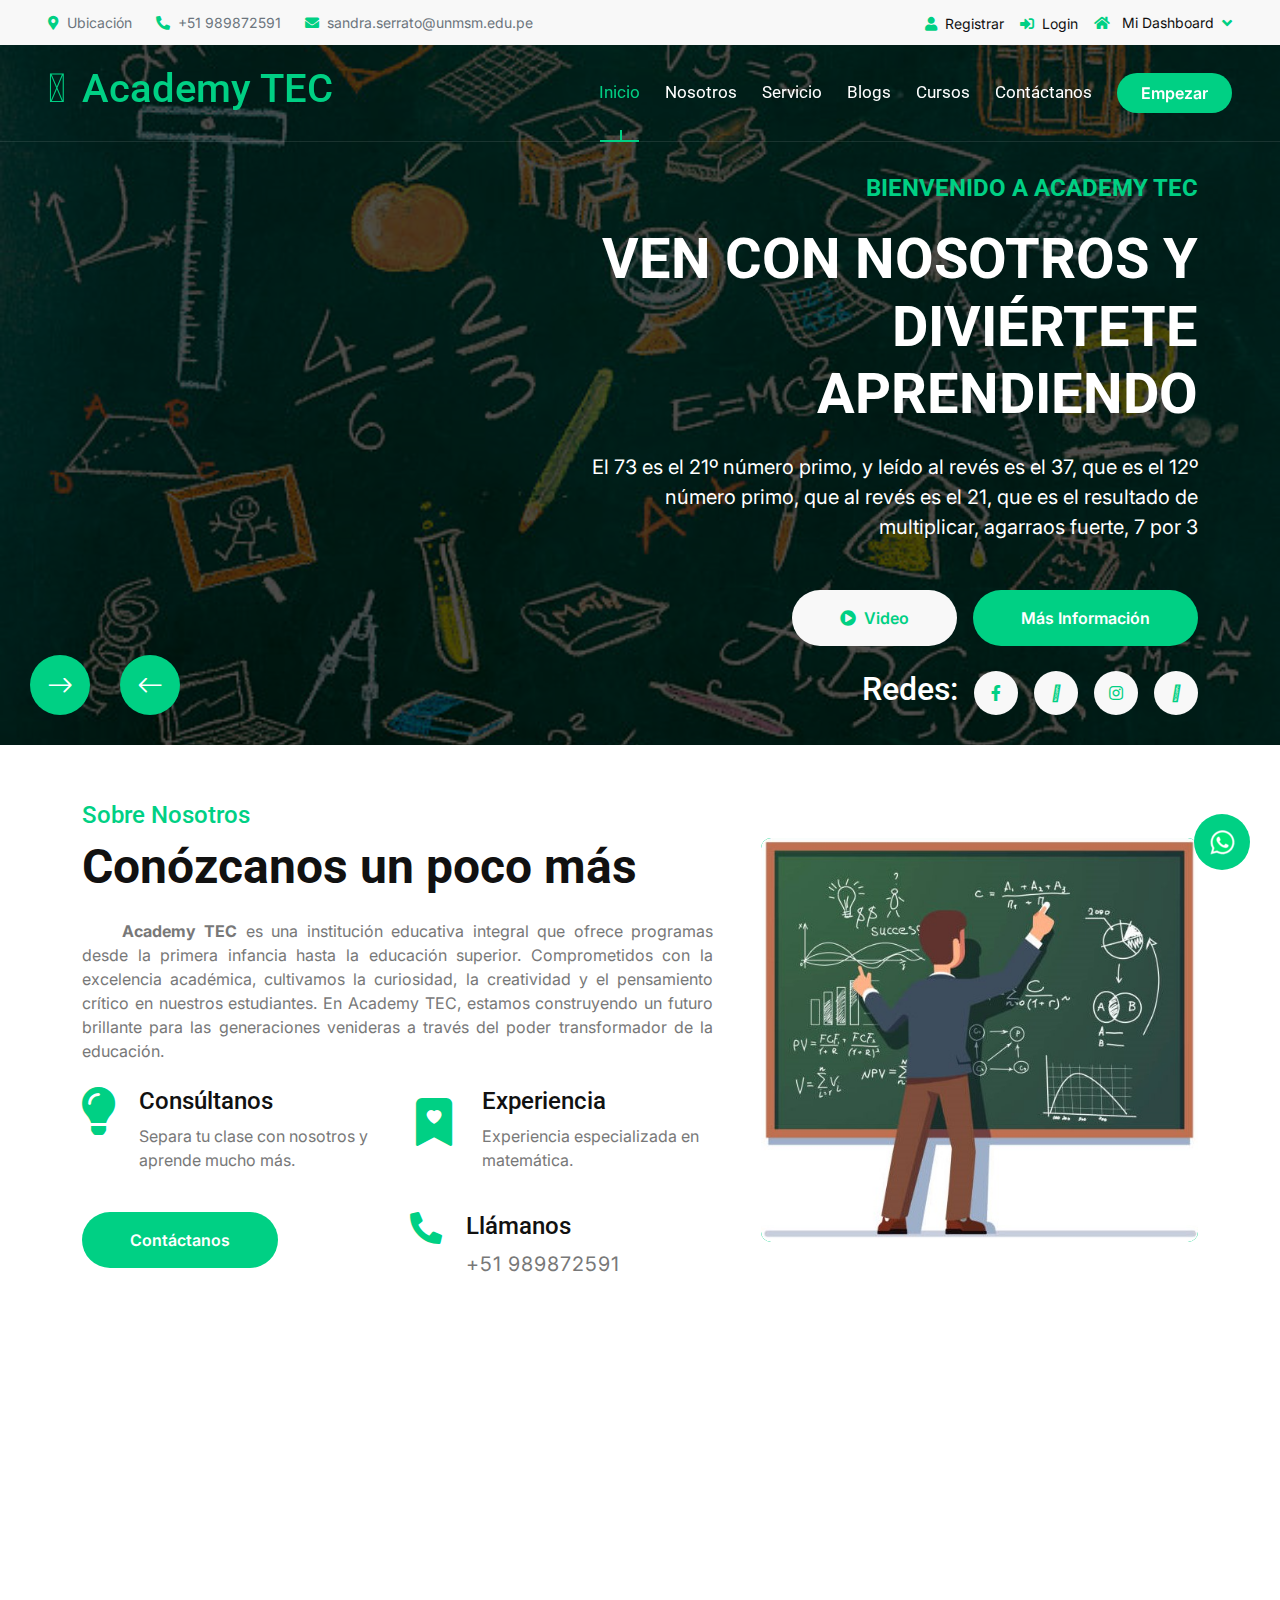
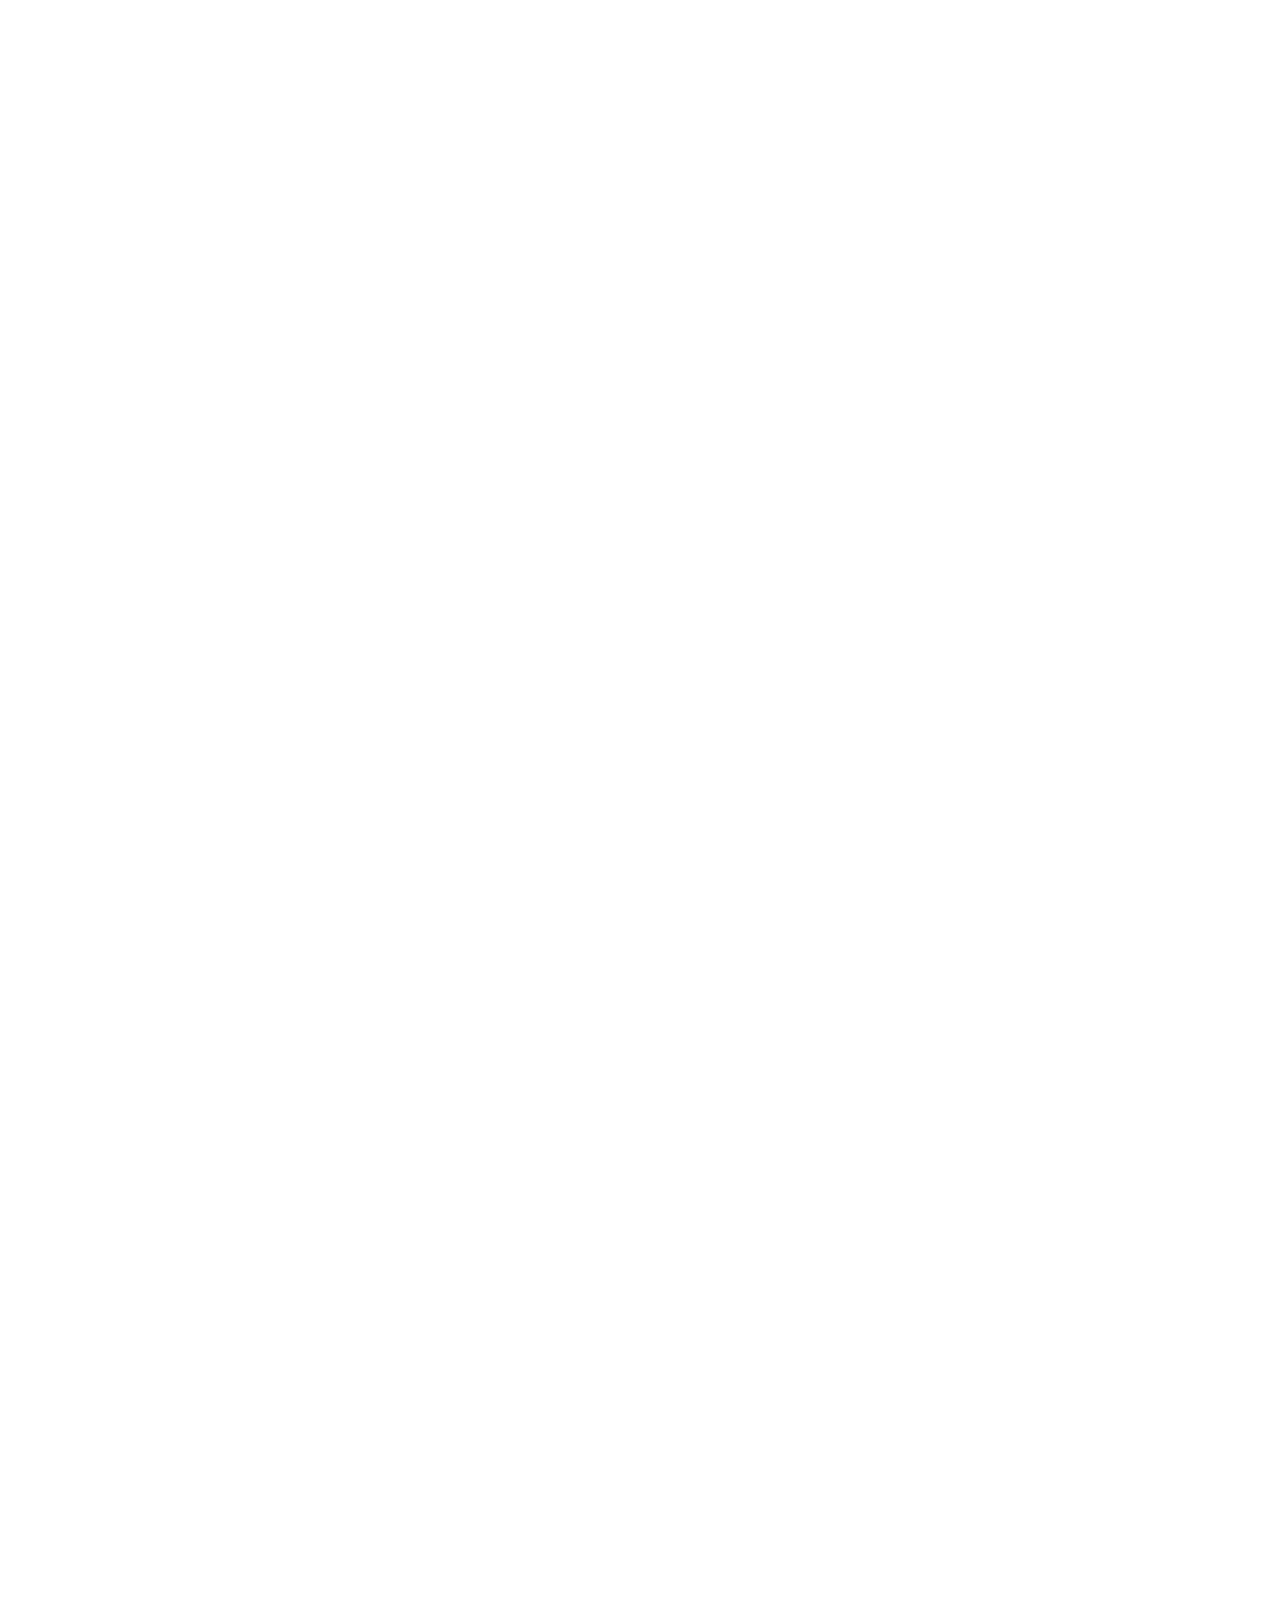
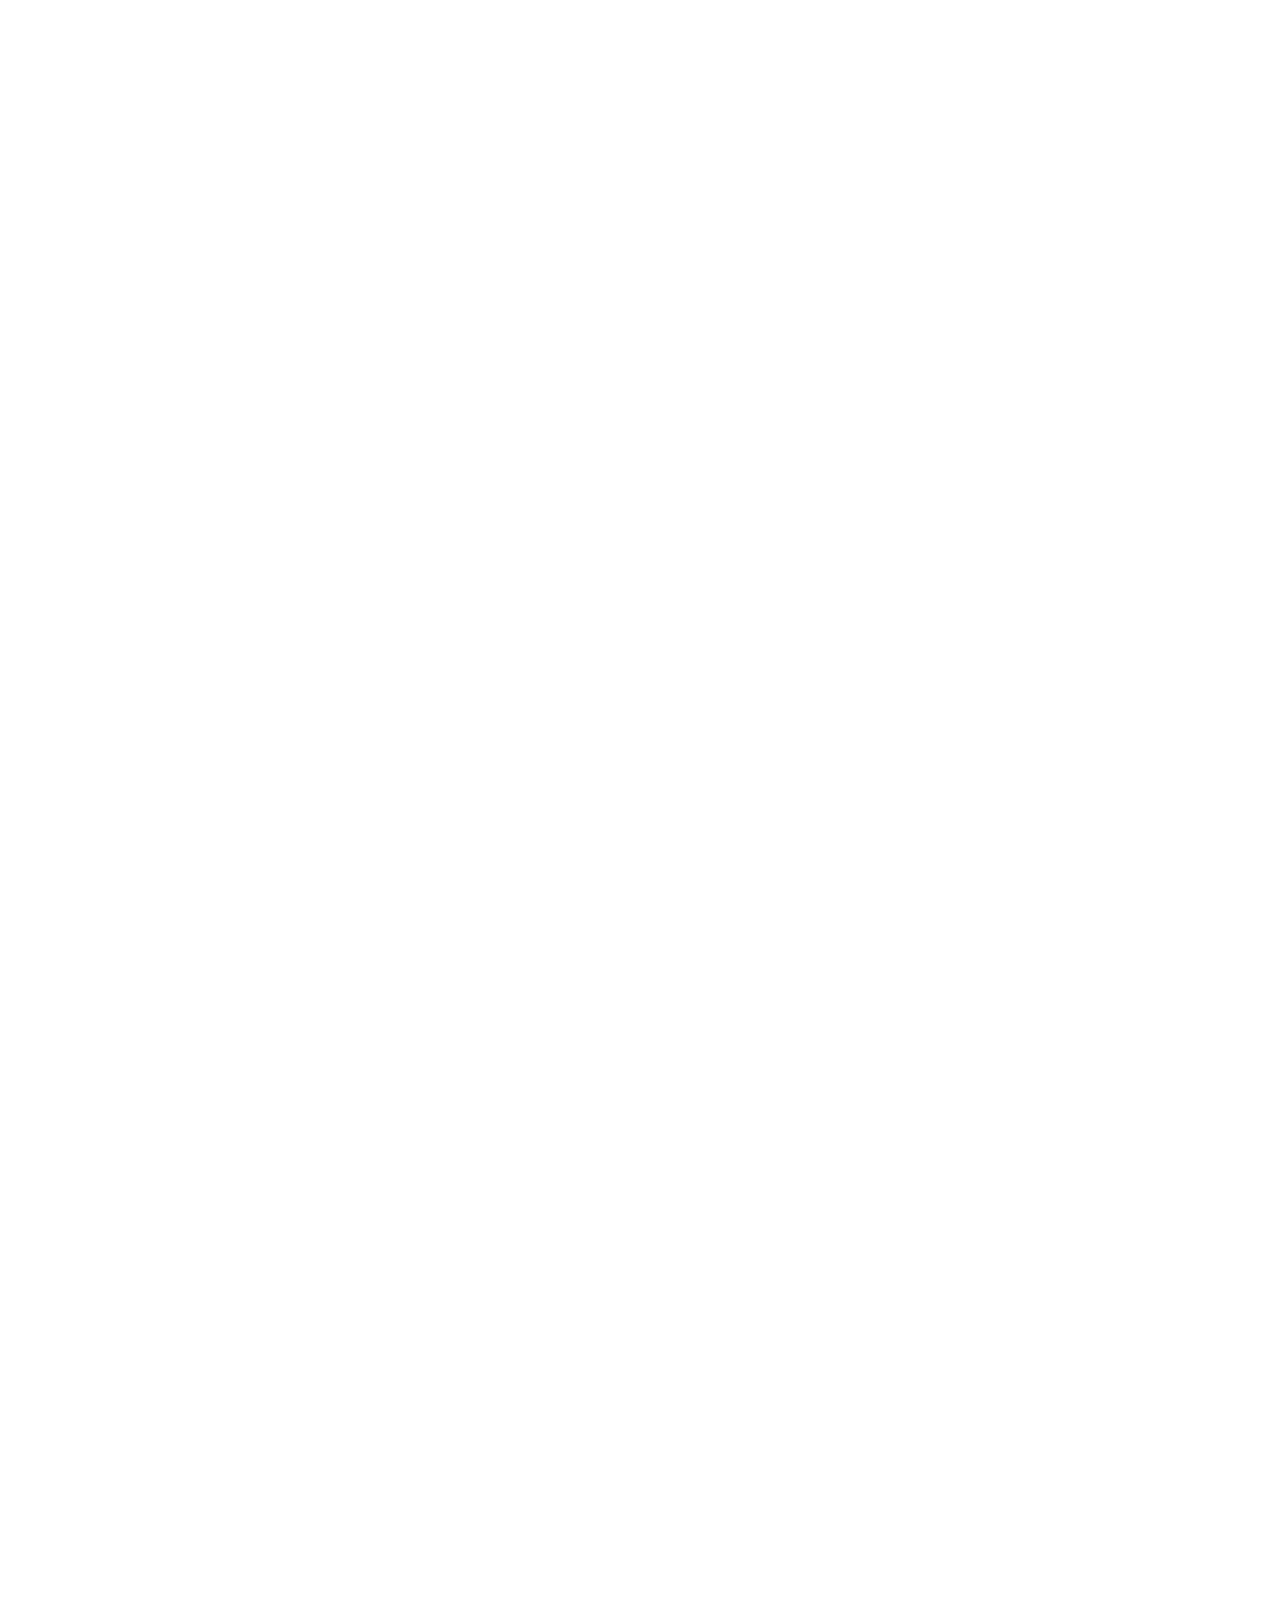
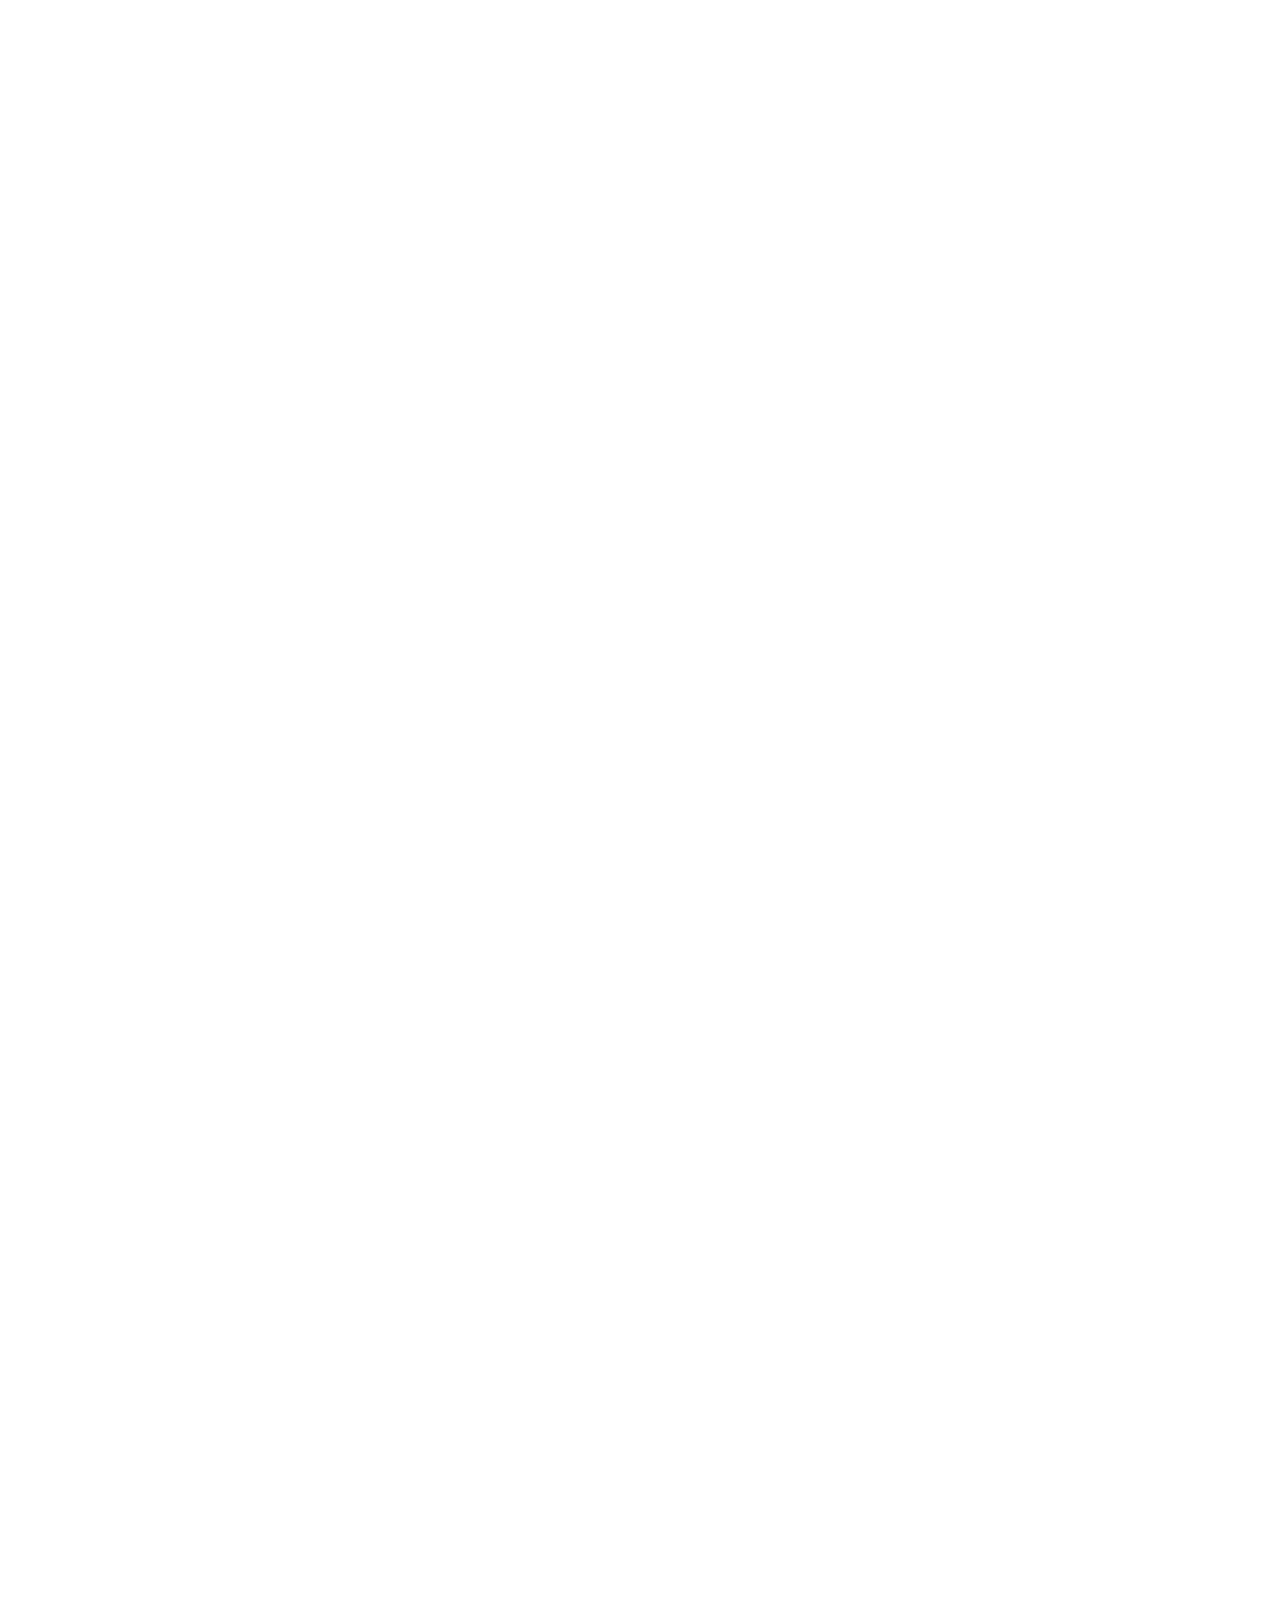
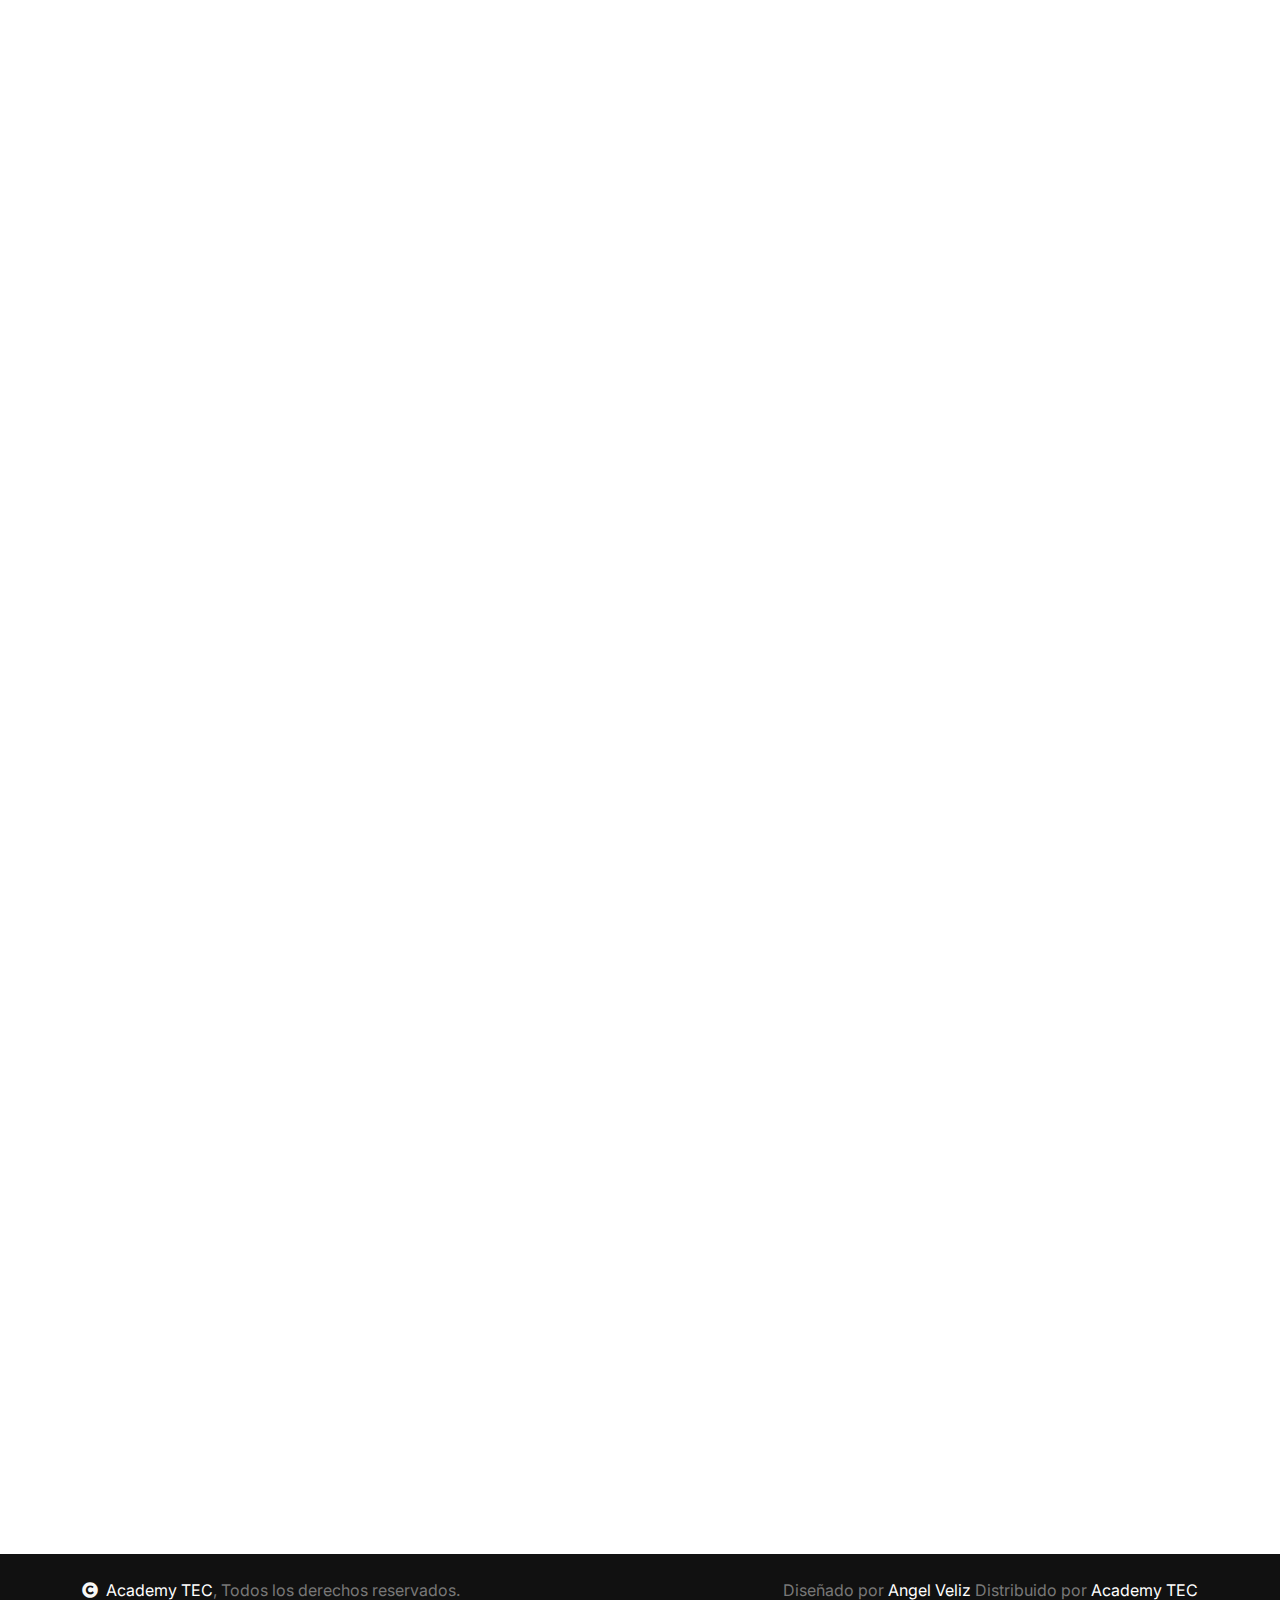
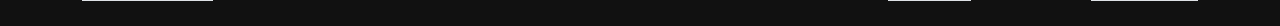
<file: index.html>
<!DOCTYPE html>
<html lang="en">

    <head>
        <meta charset="utf-8">
        <title>AcademyTEC</title>
        <meta content="width=device-width, initial-scale=1.0" name="viewport">
        <meta content="" name="keywords">
        <meta content="" name="description">

        <!-- Google Web Fonts -->
        <link rel="preconnect" href="https://fonts.googleapis.com">
        <link rel="preconnect" href="https://fonts.gstatic.com" crossorigin>
        <link href="https://fonts.googleapis.com/css2?family=Inter:wght@100..900&family=Roboto:wght@400;500;700;900&display=swap" rel="stylesheet"> 

        <!-- Icon Font Stylesheet -->
        <link rel="stylesheet" href="https://use.fontawesome.com/releases/v5.15.4/css/all.css"/>
        <link href="https://cdn.jsdelivr.net/npm/bootstrap-icons@1.4.1/font/bootstrap-icons.css" rel="stylesheet">
        <link rel="stylesheet"
        href="https://cdnjs.cloudflare.com/ajax/libs/font-awesome/6.1.2/css/all.min.css"
        integrity="sha512-1sCRPdkRXhBV2PBLUdRb4tMg1w2YPf37qatUFeS7zlBy7jJI8Lf4VHwWfZZfpXtYSLy85pkm9GaYVYMfw5BC1A=="
        crossorigin="anonymous"
        referrerpolicy="no-referrer"
        />

        <!-- Libraries Stylesheet -->
        <link rel="stylesheet" href="lib/animate/animate.min.css"/>
        <link href="lib/lightbox/css/lightbox.min.css" rel="stylesheet">
        <link href="lib/owlcarousel/assets/owl.carousel.min.css" rel="stylesheet">


        <!-- Customized Bootstrap Stylesheet -->
        <link href="css/bootstrap.min.css" rel="stylesheet">

        <!-- Template Stylesheet -->
        <link href="css/style.css" rel="stylesheet">
    </head>

    <body>

        <!-- Spinner Start -->
        <div id="spinner" class="show bg-white position-fixed translate-middle w-100 vh-100 top-50 start-50 d-flex align-items-center justify-content-center">
            <div class="spinner-border text-primary" style="width: 3rem; height: 3rem;" role="status">
                <span class="sr-only">Loading...</span>
            </div>
        </div>
        <!-- Spinner End -->

        <!-- Topbar Start -->
        <div class="container-fluid topbar bg-light px-5 d-none d-lg-block">
            <div class="row gx-0 align-items-center">
                <div class="col-lg-8 text-center text-lg-start mb-2 mb-lg-0">
                    <div class="d-flex flex-wrap">
                        <a target="_blank" href="https://maps.app.goo.gl/LptGxwPt3KBExNVF6" class="text-muted small me-4"><i class="fas fa-map-marker-alt text-primary me-2"></i>Ubicación</a>
                        <a href="tel:+51989872591" class="text-muted small me-4"><i class="fas fa-phone-alt text-primary me-2"></i>+51 989872591</a>
                        <a href="mailto:sandra.serrato@unmsm.edu.pe" class="text-muted small me-0"><i class="fas fa-envelope text-primary me-2"></i>sandra.serrato@unmsm.edu.pe</a>
                    </div>
                </div>
                <div class="col-lg-4 text-center text-lg-end">
                    <div class="d-inline-flex align-items-center" style="height: 45px;">
                        <a href="#"><small class="me-3 text-dark"><i class="fa fa-user text-primary me-2"></i>Registrar</small></a>
                        <a href="#"><small class="me-3 text-dark"><i class="fa fa-sign-in-alt text-primary me-2"></i>Login</small></a>
                        <div class="dropdown">
                            <a href="#" class="dropdown-toggle text-dark" data-bs-toggle="dropdown"><small><i class="fa fa-home text-primary me-2"></i> Mi Dashboard</small></a>
                            <div class="dropdown-menu rounded">
                                <a href="#" class="dropdown-item"><i class="fas fa-user-alt me-2"></i> Mi Perfil</a>
                                <a href="#" class="dropdown-item"><i class="fas fa-comment-alt me-2"></i> Inbox</a>
                                <a href="#" class="dropdown-item"><i class="fas fa-bell me-2"></i> Notificaciones</a>
                                <a href="#" class="dropdown-item"><i class="fas fa-cog me-2"></i> Configuración</a>
                                <a href="#" class="dropdown-item"><i class="fas fa-power-off me-2"></i> Cerrar Sesión</a>
                            </div>
                        </div>
                    </div>
                </div>
            </div>
        </div>
        <!-- Topbar End -->

        <!-- Navbar & Hero Start -->
        <div class="container-fluid position-relative p-0">
            <nav class="navbar navbar-expand-lg navbar-light px-4 px-lg-5 py-3 py-lg-0">
                <a href="" class="navbar-brand p-0">
                    <h1 class="text-primary"><i class="fa-brands fa-leanpub me-3"></i>Academy TEC</h1>
                    <!-- <img src="img/logo.png" alt="Logo"> -->
                </a>
                <button class="navbar-toggler" type="button" data-bs-toggle="collapse" data-bs-target="#navbarCollapse">
                    <span class="fa fa-bars"></span>
                </button>
                <div class="collapse navbar-collapse" id="navbarCollapse">
                    <div class="navbar-nav ms-auto py-0">
                        <a href="index.html" class="nav-item nav-link active">Inicio</a>
                        <a href="nosotros.html" class="nav-item nav-link">Nosotros</a>
                        <a href="servicio.html" class="nav-item nav-link">Servicio</a>
                        <a href="blogs.html" class="nav-item nav-link">Blogs</a>
                        <a href="cursos.html" class="nav-item nav-link">Cursos</a>
                        <a href="contactanos.html" class="nav-item nav-link">Contáctanos</a>
                    </div>
                    <a href="#" class="btn btn-primary rounded-pill py-2 px-4 my-3 my-lg-0 flex-shrink-0">Empezar</a>
                </div>
            </nav>

            <!-- Carousel Start -->
            <div class="header-carousel owl-carousel">
                <div class="header-carousel-item">
                    <img src="img/portada/portada13.jpg" class="img-fluid w-100" alt="Image">
                    <div class="carousel-caption">
                        <div class="container">
                            <div class="row gy-0 gx-5">
                                <div class="col-lg-0 col-xl-5"></div>
                                <div class="col-xl-7 animated fadeInLeft">
                                    <div class="text-sm-center text-md-end">
                                        <h4 class="text-primary text-uppercase fw-bold mb-4">Bienvenido a Academy TEC</h4>
                                        <h1 class="display-4 text-uppercase text-white mb-4">Ven con nosotros y diviértete aprendiendo</h1>
                                        <p class="mb-5 fs-5">El 73 es el 21º número primo, y leído al revés es el 37, que es el 12º número primo, que al revés es el 21, que es el resultado de multiplicar, agarraos fuerte, 7 por 3 
                                        </p>
                                        <div class="d-flex justify-content-center justify-content-md-end flex-shrink-0 mb-4">
                                            <a class="btn btn-light rounded-pill py-3 px-4 px-md-5 me-2" href="algebra.html"><i class="fas fa-play-circle me-2"></i>Video</a>
                                            <a class="btn btn-primary rounded-pill py-3 px-4 px-md-5 ms-2" href="blogs.html">Más Información</a>
                                        </div>
                                        <div class="d-flex align-items-center justify-content-center justify-content-md-end">
                                            <h2 class="text-white me-2">Redes:</h2>
                                            <div class="d-flex justify-content-end ms-2">
                                                <a target="_blank" class="btn btn-md-square btn-light rounded-circle me-2" href="https://www.facebook.com/profile.php?id=100057051314661&mibextid=ZbWKwL"><i class="fab fa-facebook-f"></i></a>
                                                <a target="_blank" class="btn btn-md-square btn-light rounded-circle mx-2" href="https://wa.me/51989872591"><i class="fa-brands fa-whatsapp"></i></a>
                                                <a target="_blank" class="btn btn-md-square btn-light rounded-circle mx-2" href="https://www.instagram.com/academy_tec?igsh=MXVhY3M4b3FuODlhYQ=="><i class="fab fa-instagram"></i></a>
                                                <a target="_blank" class="btn btn-md-square btn-light rounded-circle ms-2" href="mailto:sandra.serrato@unmsm.edu.pe"><i class="fa-regular fa-envelope"></i></a>
                                            </div>
                                        </div>
                                    </div>
                                </div>
                            </div>
                        </div>
                    </div>
                </div>
                <div class="header-carousel-item">
                    <img src="img/portada/portada12.jpg" class="img-fluid w-100" alt="Image">
                    <div class="carousel-caption">
                        <div class="container">
                            <div class="row g-5">
                                <div class="col-12 animated fadeInUp">
                                    <div class="text-center">
                                        <h4 class="text-primary text-uppercase fw-bold mb-4">Bienvenido a Academy TEC</h4>
                                        <h1 class="display-4 text-uppercase text-white mb-4">Ven con nosotros y diviértete aprendiendo</h1>
                                        <p class="mb-5 fs-5">El 73 es el 21º número primo, y leído al revés es el 37, que es el 12º número primo, que al revés es el 21, que es el resultado de multiplicar, agarraos fuerte, 7 por 3 
                                        </p>
                                        <div class="d-flex justify-content-center flex-shrink-0 mb-4">
                                            <a class="btn btn-light rounded-pill py-3 px-4 px-md-5 me-2" href="algebra.html"><i class="fas fa-play-circle me-2"></i>Video</a>
                                            <a class="btn btn-primary rounded-pill py-3 px-4 px-md-5 ms-2" href="blogs.html">Más Información</a>
                                        </div>
                                        <div class="d-flex align-items-center justify-content-center">
                                            <h2 class="text-white me-2">Redes:</h2>
                                            <div class="d-flex justify-content-end ms-2">
                                                <a target="_blank" class="btn btn-md-square btn-light rounded-circle me-2" href="https://www.facebook.com/profile.php?id=100057051314661&mibextid=ZbWKwL"><i class="fab fa-facebook-f"></i></a>
                                                <a target="_blank" class="btn btn-md-square btn-light rounded-circle mx-2" href="https://wa.me/51989872591"><i class="fa-brands fa-whatsapp"></i></a>
                                                <a target="_blank" class="btn btn-md-square btn-light rounded-circle mx-2" href="https://www.instagram.com/academy_tec?igsh=MXVhY3M4b3FuODlhYQ=="><i class="fab fa-instagram"></i></a>
                                                <a target="_blank" class="btn btn-md-square btn-light rounded-circle ms-2" href="mailto:sandra.serrato@unmsm.edu.pe"><i class="fa-regular fa-envelope"></i></a>
                                            </div>
                                        </div>
                                    </div>
                                </div>
                            </div>
                        </div>
                    </div>
                </div>
            </div>
            <!-- Carousel End -->
        </div>
        <!-- Navbar & Hero End -->


        <!-- Abvout Start -->
        <div class="container-fluid about py-5">
            <div class="container py-2">
                <div class="row g-5 align-items-center">
                    <div class="col-xl-7 wow fadeInLeft" data-wow-delay="0.2s">
                        <div>
                            <h4 class="text-primary">Sobre Nosotros</h4>
                            <h1 class="display-5 mb-4">Conózcanos un poco más</h1>
                            <p class="mb-4 justificar" style="text-indent: 40px;"><strong>Academy TEC</strong> es una institución educativa integral que ofrece 
                            programas desde la primera infancia hasta la educación superior. Comprometidos con la excelencia 
                            académica, cultivamos la curiosidad, la creatividad y el pensamiento crítico en nuestros estudiantes. 
                            En Academy TEC, estamos construyendo un futuro brillante para las generaciones venideras a través 
                            del poder transformador de la educación.
                  
                            </p>
                            <div class="row g-4">
                                <div class="col-md-6 col-lg-6 col-xl-6">
                                    <div class="d-flex">
                                        <div><i class="fas fa-lightbulb fa-3x text-primary"></i></div>
                                        <div class="ms-4">
                                            <h4>Consúltanos</h4>
                                            <p>Separa tu clase con nosotros y aprende mucho más.</p>
                                        </div>
                                    </div>
                                </div>
                                <div class="col-md-6 col-lg-6 col-xl-6">
                                    <div class="d-flex">
                                        <div><i class="bi bi-bookmark-heart-fill fa-3x text-primary"></i></div>
                                        <div class="ms-4">
                                            <h4>Experiencia</h4>
                                            <p>Experiencia especializada en matemática.</p>
                                        </div>
                                    </div>
                                </div>
                                <div class="col-sm-6">
                                    <a href="contactanos.html" class="btn btn-primary rounded-pill py-3 px-5 flex-shrink-0">Contáctanos</a>
                                </div>
                                <div class="col-sm-6">
                                    <div class="d-flex">
                                        <i class="fas fa-phone-alt fa-2x text-primary me-4"></i>
                                        <div>
                                            <h4>Llámanos</h4>
                                            <p class="mb-0 fs-5" style="letter-spacing: 1px;">+51 989872591</p>
                                        </div>
                                    </div>
                                </div>
                            </div>
                        </div>
                    </div>
                    <div class="col-xl-5 wow fadeInRight" data-wow-delay="0.2s">
                        <div class="bg-primary rounded position-relative overflow-hidden">
                            <img src="img/profesor_animado.jpg" class="img-fluid rounded w-100" alt="">
                        </div>
                    </div>
                </div>
            </div>
        </div>
        <!-- About End -->

        <!-- Services Start -->
        <div class="container-fluid service pb-5">
            <div class="container pb-5">
                <div class="text-center mx-auto pb-5 wow fadeInUp" data-wow-delay="0.2s" style="max-width: 800px;">
                    <h4 class="text-primary">Nuestros Servicios</h4>
                    <h1 class="display-5 mb-4">Clases para todos los niveles</h1>
                    <p class="mb-0">Ofrecemos clases personalizadas, clases virtuales y clases presenciales
                    </p>
                </div>
                <div class="row g-4">
                    <div class="col-md-6 col-lg-4 wow fadeInUp" data-wow-delay="0.2s">
                        <div class="service-item">
                            <div class="service-img">
                                <img src="img/clase_presencial2.jpg" class="img-fluid rounded-top w-100" alt="Image">
                            </div>
                            <div class="rounded-bottom p-4">
                                <a href="#" class="h4 d-inline-block mb-4">Clases presenciales</a>
                                <p class="mb-4 justificar">Se realizan en un espacio físico como un aula, donde el profesor y los 
                                    estudiantes interactúan cara a cara. Este formato favorece la ...
                                </p>
                                <a class="btn btn-primary rounded-pill py-2 px-4" href="servicio.html">Leer más</a>
                            </div>
                        </div>
                    </div>
                    <div class="col-md-6 col-lg-4 wow fadeInUp" data-wow-delay="0.4s">
                        <div class="service-item">
                            <div class="service-img">
                                <img src="img/fotos/imagen_clase3.jpeg" class="img-fluid rounded-top w-100" alt="Image">
                            </div>
                            <div class="rounded-bottom p-4">
                                <a href="#" class="h4 d-inline-block mb-4">Clases virtuales</a>
                                <p class="mb-4 justificar">Se llevan a cabo en línea a través de plataformas digitales (zoom, google meet, etc), 
                                    permitiendo a los estudiantes participar ...
                                </p>
                                <a class="btn btn-primary rounded-pill py-2 px-4" href="servicio.html">Leer más</a>
                            </div>
                        </div>
                    </div>
                    <div class="col-md-6 col-lg-4 wow fadeInUp" data-wow-delay="0.6s">
                        <div class="service-item">
                            <div class="service-img">
                                <img src="img/clase_personalizada2.jpg" class="img-fluid rounded-top w-100" alt="Image">
                            </div>
                            <div class="rounded-bottom p-4">
                                <a href="#" class="h4 d-inline-block mb-4">Clases personalizadas</a>
                                <p class="mb-4 justificar">Adaptadas a las necesidades individuales de cada estudiante, estas clases se 
                                    enfocan en el ritmo, estilo de aprendizaje y objetivos ...
                                </p>
                                <a class="btn btn-primary rounded-pill py-2 px-4" href="servicio.html">Leer más</a>
                            </div>
                        </div>
                    </div>
                    <div class="col-md-6 col-lg-4 wow fadeInUp" data-wow-delay="0.2s">
                        <div class="service-item">
                            <div class="service-img">
                                <img src="img/clase_hibrida2.jpg" class="img-fluid rounded-top w-100" alt="Image">
                            </div>
                            <div class="rounded-bottom p-4">
                                <a href="#" class="h4 d-inline-block mb-4">Clases híbridas</a>
                                <p class="mb-4 justificar">Combinan elementos de clases presenciales y virtuales, permitiendo que los 
                                    estudiantes alternen entre asistir físicamente al aula ...
                                </p>
                                <a class="btn btn-primary rounded-pill py-2 px-4" href="servicio.html">Leer más</a>
                            </div>
                        </div>
                    </div>
                    <div class="col-md-6 col-lg-4 wow fadeInUp" data-wow-delay="0.4s">
                        <div class="service-item">
                            <div class="service-img">
                                <img src="img/clase_asincrona2.jpg" class="img-fluid rounded-top w-100" alt="Image">
                            </div>
                            <div class="rounded-bottom p-4">
                                <a href="#" class="h4 d-inline-block mb-4">Clases asincrónicas</a>
                                <p class="mb-4 justificar">Los estudiantes pueden acceder al contenido, como videos y lecturas, y completar 
                                    las actividades a su propio ritmo, sin necesidad ...
                                </p>
                                <a class="btn btn-primary rounded-pill py-2 px-4" href="servicio.html">Leer más</a>
                            </div>
                        </div>
                    </div>
                    <div class="col-md-6 col-lg-4 wow fadeInUp" data-wow-delay="0.6s">
                        <div class="service-item">
                            <div class="service-img">
                                <img src="img/clase_proyecto2.jpg" class="img-fluid rounded-top w-100" alt="Image">
                            </div>
                            <div class="rounded-bottom p-4">
                                <a href="#" class="h4 d-inline-block mb-4">Clases por proyecto</a>
                                <p class="mb-4 justificar">Se centran en la realización de proyectos prácticos donde los estudiantes 
                                    aplican sus conocimientos a problemas o tareas ...
                                </p>
                                <a class="btn btn-primary rounded-pill py-2 px-4" href="servicio.html">Leer más</a>
                            </div>
                        </div>
                    </div>
                </div>
            </div>
        </div>
        <!-- Services End -->

        <!-- Features Start -->
        <div class="container-fluid feature pb-5">
            <div class="container pb-5">
                <div class="text-center mx-auto pb-5 wow fadeInUp" data-wow-delay="0.2s" style="max-width: 800px;">
                    <h4 class="text-primary">Nuestras funciones</h4>
                    <h1 class="display-5 mb-4">Dejando la experiencia en nuestros alumnos</h1>
                    <p class="mb-0">Organizados en dar lo mejor de la educación al mundo, detallando cada tema y ofreciendo un poco más de lo pedido...
                    </p>
                </div>
                <div class="row g-4">
                    <div class="col-md-6 col-lg-6 col-xl-3 wow fadeInUp" data-wow-delay="0.2s">
                        <div class="feature-item p-4">
                            <div class="feature-icon p-4 mb-4">
                                <i class="fas fa-chart-line fa-4x text-primary"></i>
                            </div>
                            <h4>Objetivo</h4>
                            <p class="mb-4 justificar">Proporcionar educación de alta calidad en todos los 
                              niveles, desde la educación básica hasta la formación profesional, ...
                            </p>
                            <a class="btn btn-primary rounded-pill py-2 px-4" href="nosotros.html">Leer más</a>
                        </div>
                    </div>
                    <div class="col-md-6 col-lg-6 col-xl-3 wow fadeInUp" data-wow-delay="0.4s">
                        <div class="feature-item p-4">
                            <div class="feature-icon p-4 mb-4">
                                <i class="fas fa-university fa-4x text-primary"></i>
                            </div>
                            <h4>Misión</h4>
                            <p class="mb-4 justificar">Ofrecer programas educativos innovadores 
                              y adaptados a las necesidades de nuestros estudiantes, preparándolos ...
                            </p>
                            <a class="btn btn-primary rounded-pill py-2 px-4" href="nosotros.html">Leer más</a>
                        </div>
                    </div>
                    <div class="col-md-6 col-lg-6 col-xl-3 wow fadeInUp" data-wow-delay="0.6s">
                        <div class="feature-item p-4">
                            <div class="feature-icon p-4 mb-4">
                                <i class="fas fa-file-alt fa-4x text-primary"></i>
                            </div>
                            <h4>Visión</h4>
                            <p class="mb-4 justificar">Ser reconocidos como una institución educativa líder en innovación y calidad, 
                              donde cada estudiante tenga la ...
                            </p>
                            <a class="btn btn-primary rounded-pill py-2 px-4" href="nosotros.html">Leer más</a>
                        </div>
                    </div>
                    <div class="col-md-6 col-lg-6 col-xl-3 wow fadeInUp" data-wow-delay="0.8s">
                        <div class="feature-item p-4">
                            <div class="feature-icon p-4 mb-4">
                                <i class="fas fa-hand-holding-usd fa-4x text-primary"></i>
                            </div>
                            <h4>Metas</h4>
                            <p class="mb-4 justificar">Adoptar tecnologías avanzadas y métodos innovadores para enriquecer el aprendizaje, 
                              mantener y elevar ...
                            </p>
                            <a class="btn btn-primary rounded-pill py-2 px-4" href="nosotros.html">Leer más</a>
                        </div>
                    </div>
                </div>
            </div>
        </div>
        <!-- Features End -->


        <!-- Offer Start -->
        <div class="container-fluid offer-section pb-5 bottom_abajo">
            <div class="container pb-5 bottom_abajo">
                <div class="text-center mx-auto pb-5 wow fadeInUp" data-wow-delay="0.2s" style="max-width: 800px;">
                    <h4 class="text-primary">Videos</h4>
                    <h1 class="display-5 mb-4">Nuestras clases</h1>
                    <p class="mb-0">Por el momento tenemos clases de matemática en todos los cursos de esta área, los cuales lo pueden ver en nuestros videos
                    </p>
                </div>
                <div class="row g-5 align-items-center">
                    <div class="col-xl-5 wow fadeInLeft" data-wow-delay="0.2s">
                        <div class="nav nav-pills bg-light rounded p-5">
                            <a class="accordion-link p-4 active mb-4" data-bs-toggle="pill" href="#collapseOne">
                                <h5 class="mb-0">ÁLGEBRA</h5>
                            </a>
                            <a class="accordion-link p-4 mb-4" data-bs-toggle="pill" href="#collapseTwo">
                                <h5 class="mb-0">ARITMÉTICA</h5>
                            </a>
                            <a class="accordion-link p-4 mb-4" data-bs-toggle="pill" href="#collapseThree">
                                <h5 class="mb-0">TRIGONOMETRÍA</h5>
                            </a>
                        </div>
                    </div>
                    <div class="col-xl-7 wow fadeInRight" data-wow-delay="0.4s">
                        <div class="tab-content">
                            <div id="collapseOne" class="tab-pane fade show p-0 active">
                                <div class="row g-4">
                                    
                                    <div class="col-md-12">
                                        <h1 class="display-5 mb-4">ÁLGEBRA</h1>
                                        <p class="mb-4 justificar" style="text-indent: 40px;">El álgebra es una rama de las matemáticas que se encarga del estudio 
                                            de las estructuras, relaciones y operaciones entre elementos abstractos, como números, 
                                            variables y símbolos. En álgebra, se utilizan letras y otros símbolos para 
                                            representar números y expresar ...
                                        </p>
                                        <a class="btn btn-primary rounded-pill py-2 px-4" href="algebra.html">Leer más</a>
                                    </div>
                                    <div class="col-md-12">
                                        <center><iframe width="70%" height="315px" style="border: 8px solid green; border-radius: 10px;" src="https://www.youtube.com/embed/Er28NSjtPLc?si=zUZZYQ5F7D4aPCSO" 
              title="YouTube video player" frameborder="0" allow="accelerometer; autoplay; 
              clipboard-write; encrypted-media; gyroscope; picture-in-picture; web-share" allowfullscreen></iframe></center>
                                    </div>
                                </div>
                            </div>
                            <div id="collapseTwo" class="tab-pane fade show p-0">
                                <div class="row g-4">
                                    <div class="col-md-12">
                                        <h1 class="display-5 mb-4">ARITMÉTICA</h1>
                                        <p class="mb-4 justificar" style="text-indent: 40px;">La aritmética es una rama de las matemáticas que se enfoca en el estudio 
                                            de los números y las operaciones básicas que se pueden realizar con ellos, como la 
                                            suma, resta, multiplicación y división. Es la forma más elemental de la matemática 
                                            y se utiliza en la vida diaria para ...
                                        </p>
                                        <a class="btn btn-primary rounded-pill py-2 px-4" href="aritmetica.html">Leer más</a>
                                    </div>
                                    <div class="col-md-12">
                                        <center><iframe width="70%" height="315" class="virtual__video" src="https://www.youtube.com/embed/fXxQHXNlqtk?si=-1UbL3O9B4fNDefH" 
              title="YouTube video player" frameborder="0" allow="accelerometer; autoplay; 
              clipboard-write; encrypted-media; gyroscope; picture-in-picture; web-share" allowfullscreen></iframe></center>
                                    </div>
                                </div>
                            </div>
                            <div id="collapseThree" class="tab-pane fade show p-0">
                                <div class="row g-4">
                                    <div class="col-md-12">
                                        <h1 class="display-5 mb-4">TRIGONOMETRÍA</h1>
                                        <p class="mb-4 justificar" style="text-indent: 40px;">La trigonometría es una rama de las matemáticas que se ocupa del estudio 
                                            de las relaciones entre los ángulos y los lados de los triángulos, especialmente 
                                            los triángulos rectángulos. Se basa en funciones trigonométricas fundamentales como 
                                            el seno, coseno y tangente, que ...
                                        </p>
                                        <a class="btn btn-primary rounded-pill py-2 px-4" href="trigonometria.html">Leer más</a>
                                    </div>
                                    <div class="col-md-12">
                                        <center><iframe width="70%" height="315" class="virtual__video" src="https://www.youtube.com/embed/xQhd7Bjap1g?si=yRlZWGJvavjIhkGW" 
              title="YouTube video player" frameborder="0" allow="accelerometer; autoplay; 
              clipboard-write; encrypted-media; gyroscope; picture-in-picture; web-share" allowfullscreen></iframe></center>
                                    </div>
                                </div>
                            </div>
                            <div id="collapseFour" class="tab-pane fade show p-0">
                                <div class="row g-4">
                                    <div class="col-md-12">
                                        <h1 class="display-5 mb-4">GEOMETRÍA</h1>
                                        <p class="mb-4 justificar" style="text-indent: 40px;">La geometría es una rama de las matemáticas que se dedica al estudio de 
                                            las formas, tamaños, propiedades y posiciones de las figuras y los espacios. Abarca 
                                            conceptos fundamentales como puntos, líneas, planos, ángulos, superficies y sólidos. 
                                            La geometría se utiliza para analizar ...
                                        </p>
                                        <a class="btn btn-primary rounded-pill py-2 px-4" href="geometria.html">Leer más</a>
                                    </div>
                                    <div class="col-md-12">
                                        <center><iframe width="70%" height="315" class="virtual__video" src="https://www.youtube.com/embed/aCINBLGwzUs?si=hwB6CuRdsF4KpEqm" 
              title="YouTube video player" frameborder="0" allow="accelerometer; autoplay; 
              clipboard-write; encrypted-media; gyroscope; picture-in-picture; web-share" allowfullscreen></iframe></center>
                                    </div>
                                </div>
                            </div>
                        </div>
                    </div>
                </div>
            </div>
        </div>
        <!-- Offer End -->

        <!-- Blog Start -->
        <div class="container-fluid blog pb-5">
            <div class="container pb-5">
                <div class="text-center mx-auto pb-5 wow fadeInUp" data-wow-delay="0.2s" style="max-width: 800px;">
                    <h4 class="text-primary">Nuestros cursos</h4>
                    <h1 class="display-5 mb-4">Sobre nuestros cursos</h1>
                    <p class="mb-0">Academy TEC tiene cursos de primaria, secundaria, pre-universitaria y primeros ciclos en universidad
                    </p>
                </div>
                <div class="owl-carousel blog-carousel wow fadeInUp" data-wow-delay="0.2s">
                    <div class="blog-item p-4">
                        <div class="blog-img mb-4">
                            <img src="img/curso_matematica.jpg" class="img-fluid w-100 rounded" alt="">
                            <div class="blog-title">
                                <a href="algebra.html" class="btn">Matemáticas</a>
                            </div>
                        </div>
                        <a href="#" class="h4 d-inline-block mb-3">Definición</a>
                        <p class="mb-4 justificar"> La matemática es una ciencia formal que estudia las propiedades, relaciones y 
                            estructuras abstractas utilizando el ...
                        </p>
                        <div class="d-flex align-items-center">
                            <img src="img/pitagoras.jpg" class="img-fluid rounded-circle" style="width: 60px; height: 60px;" alt="">
                            <div class="ms-3">
                                <h5>Pitágoras</h5>
                                <p class="mb-0">570 a.C.</p>
                            </div>
                        </div>
                    </div>
                    <div class="blog-item p-4">
                        <div class="blog-img mb-4">
                            <img src="img/curso_quimica.jpg" class="img-fluid w-100 rounded" alt="">
                            <div class="blog-title">
                                <a href="quimica.html" class="btn">Química</a>
                            </div>
                        </div>
                        <a href="#" class="h4 d-inline-block mb-3">Definición</a>
                        <p class="mb-4 justificar">La química es la ciencia que estudia la composición, estructura, propiedades y 
                            cambios de la materia. Examina cómo las ...
                        </p>
                        <div class="d-flex align-items-center">
                            <img src="img/antoine.jpg" class="img-fluid rounded-circle" style="width: 60px; height: 60px;" alt="">
                            <div class="ms-3">
                                <h5>Antoine Lavoisier</h5>
                                <p class="mb-0">siglo XVIII</p>
                            </div>
                        </div>
                    </div>
                    <div class="blog-item p-4">
                        <div class="blog-img mb-4">
                            <img src="img/curso_lenguaje.jpg" class="img-fluid w-100 rounded" alt="">
                            <div class="blog-title">
                                <a href="lenguaje.html" class="btn">Lenguaje</a>
                            </div>
                        </div>
                        <a href="#" class="h4 d-inline-block mb-3">Definición</a>
                        <p class="mb-4 justificar">El lenguaje es un sistema de comunicación estructurado que utiliza sonidos, gestos, 
                            o símbolos para transmitir información, ...
                        </p>
                        <div class="d-flex align-items-center">
                            <img src="img/ferdinand.jpg" class="img-fluid rounded-circle" style="width: 60px; height: 60px;" alt="">
                            <div class="ms-3">
                                <h5>Ferdinand de Saussure</h5>
                                <p class="mb-0">año 1916</p>
                            </div>
                        </div>
                    </div>
                    <div class="blog-item p-4">
                        <div class="blog-img mb-4">
                            <img src="img/curso_historia.jpg" class="img-fluid w-100 rounded" alt="">
                            <div class="blog-title">
                                <a href="historia.html" class="btn">Historia</a>
                            </div>
                        </div>
                        <a href="#" class="h4 d-inline-block mb-3">Definición</a>
                        <p class="mb-4 justificar">La historia es la ciencia que estudia y narra los acontecimientos pasados de la 
                            humanidad, analizando las causas, consecuencias y ...
                        <div class="d-flex align-items-center">
                            <img src="img/herodoto.jpg" class="img-fluid rounded-circle" style="width: 60px; height: 60px;" alt="">
                            <div class="ms-3">
                                <h5>Heródoto </h5>
                                <p class="mb-0">siglo V a.C.</p>
                            </div>
                        </div>
                    </div>
                </div>
            </div>
        </div>
        <!-- Blog End -->


        <!-- FAQs Start -->
        <div class="container-fluid faq-section pb-5">
            <div class="container pb-5 overflow-hidden">
                <div class="text-center mx-auto pb-5 wow fadeInUp" data-wow-delay="0.2s" style="max-width: 800px;">
                    <h4 class="text-primary">Preguntas</h4>
                    <h1 class="display-5 mb-4">Preguntas Frecuentes</h1>
                    <p class="mb-0">Estas son algunas de las preguntas más frecuentes que realizan nuestros clientes cuando ofrecemos nuestros servicios al momento de la enseñanza
                    </p>
                </div>
                <div class="row g-5 align-items-center">
                    <div class="col-lg-9 wow fadeInLeft" data-wow-delay="0.2s">
                        <div class="accordion accordion-flush bg-light rounded p-5" id="accordionFlushSection">
                            <div class="accordion-item rounded-top">
                                <h2 class="accordion-header" id="flush-headingOne">
                                    <button class="accordion-button collapsed rounded-top" type="button" data-bs-toggle="collapse" data-bs-target="#flush-collapseOne" aria-expanded="false" aria-controls="flush-collapseOne">
                                    ¿Cuánto cuesta una clase?
                                    </button>
                                </h2>
                                <div id="flush-collapseOne" class="accordion-collapse collapse" aria-labelledby="flush-headingOne" data-bs-parent="#accordionFlushSection">
                                    <div class="accordion-body">El precio puede variar un poco por el nivel que se enseñara pero un precio promedio es de 50 nuevos soles </div>
                                </div>
                            </div>
                            <div class="accordion-item">
                                <h2 class="accordion-header" id="flush-headingTwo">
                                    <button class="accordion-button collapsed" type="button" data-bs-toggle="collapse" data-bs-target="#flush-collapseTwo" aria-expanded="false" aria-controls="flush-collapseTwo">
                                    ¿La disponibilidad es 24/7?
                                    </button>
                                </h2>
                                <div id="flush-collapseTwo" class="accordion-collapse collapse" aria-labelledby="flush-headingTwo" data-bs-parent="#accordionFlushSection">
                                    <div class="accordion-body">La disponibilidad dependera del horario del docente con el alumno por lo cual es conversable para llegar a un acuerdo</div>
                                </div>
                            </div>
                            <div class="accordion-item">
                                <h2 class="accordion-header" id="flush-headingThree">
                                    <button class="accordion-button collapsed" type="button" data-bs-toggle="collapse" data-bs-target="#flush-collapseThree" aria-expanded="false" aria-controls="flush-collapseThree">
                                    ¿Las clases son grabadas?
                                    </button>
                                </h2>
                                <div id="flush-collapseThree" class="accordion-collapse collapse" aria-labelledby="flush-headingThree" data-bs-parent="#accordionFlushSection">
                                    <div class="accordion-body">Las clases no son necesariamente grabadas en los dictados de clases pero si el alumno solicita que se grabe se realizará sin ningun problema y se enviará el video por correo electrónico</div>
                                </div>
                            </div>
                            <div class="accordion-item">
                                <h2 class="accordion-header" id="flush-headingFour">
                                    <button class="accordion-button collapsed" type="button" data-bs-toggle="collapse" data-bs-target="#flush-collapseFour" aria-expanded="false" aria-controls="flush-collapseFour">
                                    ¿En la página de Academy TEC se puede encontrar exámenes, prácticas donde se puede practicar lo aprendido?
                                    </button>
                                </h2>
                                <div id="flush-collapseFour" class="accordion-collapse collapse" aria-labelledby="flush-headingFour" data-bs-parent="#accordionFlushSection">
                                    <div class="accordion-body">De hecho, en la página se puede encontrar el material subido por el docente, después de culminada la clase. Además de exámenes y prácticas para reforzar lo aprendido</div>
                                </div>
                            </div>
                            <div class="accordion-item">
                                <h2 class="accordion-header" id="flush-headingFive">
                                    <button class="accordion-button collapsed" type="button" data-bs-toggle="collapse" data-bs-target="#flush-collapseFive" aria-expanded="false" aria-controls="flush-collapseFive">
                                    ¿Con cuántos días de anticipación debo separar una clase?
                                    </button>
                                </h2>
                                <div id="flush-collapseFive" class="accordion-collapse collapse" aria-labelledby="flush-headingFive" data-bs-parent="#accordionFlushSection">
                                    <div class="accordion-body">De acuerdo a disponibilidad de los docentes de las diversas áreas</div>
                                </div>
                            </div>
                        </div>
                    </div>
                    <div class="col-lg-3 wow fadeInRight" data-wow-delay="0.2s">
                        <div class="bg-primary rounded">
                            <img src="img/pregunta_frecuente.gif" class="img-fluid w-100" alt="">
                        </div>
                    </div>
                </div>
            </div>
        </div>
        <!-- FAQs End -->


        <!-- Team Start -->
        <div class="container-fluid team pb-5">
            <div class="container pb-5">
                <div class="text-center mx-auto pb-5 wow fadeInUp" data-wow-delay="0.2s" style="max-width: 800px;">
                    <h4 class="text-primary">Nuestro equipo</h4>
                    <h1 class="display-5 mb-4">Conozca a nuestros docentes</h1>
                    <p class="mb-0">Los docentes que estan en AcademyTEC son egresados de universidades como San Marcos, UNI, UNAC, etc.
                    </p>
                </div>
                <div class="row g-4">
                    <div class="col-md-6 col-lg-6 col-xl-3 wow fadeInUp" data-wow-delay="0.2s">
                        <div class="team-item">
                            <div class="team-img">
                                <img src="img/gerente_general.jpg" class="img-fluid" alt="">
                            </div>
                            <div class="team-title">
                                <h4 class="mb-0">Angel Veliz</h4>
                                <p class="mb-0">Programador</p>
                            </div>
                            <div class="team-icon">
                                <a class="btn btn-primary btn-sm-square rounded-circle me-3" href=""><i class="fab fa-facebook-f"></i></a>
                                
                                <a class="btn btn-primary btn-sm-square rounded-circle me-3" href=""><i class="fab fa-linkedin-in"></i></a>
                                <a class="btn btn-primary btn-sm-square rounded-circle me-0" href=""><i class="fab fa-instagram"></i></a>
                            </div>
                        </div>
                    </div>
                    <div class="col-md-6 col-lg-6 col-xl-3 wow fadeInUp" data-wow-delay="0.4s">
                        <div class="team-item">
                            <div class="team-img">
                                <img src="img/quimico_puro.jpg" class="img-fluid" alt="">
                            </div>
                            <div class="team-title">
                                <h4 class="mb-0">Elmer Reyes</h4>
                                <p class="mb-0">Químico Puro</p>
                            </div>
                            <div class="team-icon">
                                <a class="btn btn-primary btn-sm-square rounded-circle me-3" href=""><i class="fab fa-facebook-f"></i></a>
                                
                                <a class="btn btn-primary btn-sm-square rounded-circle me-3" href=""><i class="fab fa-linkedin-in"></i></a>
                                <a class="btn btn-primary btn-sm-square rounded-circle me-0" href=""><i class="fab fa-instagram"></i></a>
                            </div>
                        </div>
                    </div>
                    <div class="col-md-6 col-lg-6 col-xl-3 wow fadeInUp" data-wow-delay="0.6s">
                        <div class="team-item">
                            <div class="team-img">
                                <img src="img/matematico_puro.jpg" class="img-fluid" alt="">
                            </div>
                            <div class="team-title">
                                <h4 class="mb-0">Marc Mendieta</h4>
                                <p class="mb-0">Matemático Puro</p>
                            </div>
                            <div class="team-icon">
                                <a class="btn btn-primary btn-sm-square rounded-circle me-3" href=""><i class="fab fa-facebook-f"></i></a>
                                
                                <a class="btn btn-primary btn-sm-square rounded-circle me-3" href=""><i class="fab fa-linkedin-in"></i></a>
                                <a class="btn btn-primary btn-sm-square rounded-circle me-0" href=""><i class="fab fa-instagram"></i></a>
                            </div>
                        </div>
                    </div>
                    <div class="col-md-6 col-lg-6 col-xl-3 wow fadeInUp" data-wow-delay="0.8s">
                        <div class="team-item">
                            <div class="team-img">
                                <img src="img/matematica_pura.jpg" class="img-fluid" alt="">
                            </div>
                            <div class="team-title">
                                <h4 class="mb-0">Sandra Serrato</h4>
                                <p class="mb-0">Matemático Puro</p>
                            </div>
                            <div class="team-icon">
                                <a class="btn btn-primary btn-sm-square rounded-circle me-3" href=""><i class="fab fa-facebook-f"></i></a>
                                
                                <a class="btn btn-primary btn-sm-square rounded-circle me-3" href=""><i class="fab fa-linkedin-in"></i></a>
                                <a class="btn btn-primary btn-sm-square rounded-circle me-0" href=""><i class="fab fa-instagram"></i></a>
                            </div>
                        </div>
                    </div>
                </div>
            </div>
        </div>
        <!-- Team End -->

        <!-- Testimonial Start -->
        <div class="container-fluid testimonial pb-5">
            <div class="container pb-5">
                <div class="text-center mx-auto pb-5 wow fadeInUp" data-wow-delay="0.2s" style="max-width: 800px;">
                    <h4 class="text-primary">Testimonios</h4>
                    <h1 class="display-5 mb-4">Opiniones de nuestros clientes</h1>
                    <p class="mb-0">Nuestros clientes siempre reciben una buena enseñanza para que tengan una bonita experiencia en nuestra organización 
                    </p>
                </div>
                <div class="owl-carousel testimonial-carousel wow fadeInUp" data-wow-delay="0.2s">
                    <div class="testimonial-item">
                        <div class="testimonial-quote-left">
                            <i class="fas fa-quote-left fa-2x"></i>
                        </div>
                        <div class="testimonial-img">
                            <img src="img/testimonio4.jpg" class="img-fluid" alt="Image">
                        </div>
                        <div class="testimonial-text">
                            <p class="mb-0 justificar">La explicación es muy buena siempre dando ejemplos básicos para entender, gracias a ello pude aprobar mi examén
                            </p>
                        </div>
                        <div class="testimonial-title">
                            <div>
                                <h4 class="mb-0">Juana Gonzales</h4>
                                <p class="mb-0">Estudiante</p>
                            </div>
                            <div class="d-flex text-primary">
                                <i class="fas fa-star"></i>
                                <i class="fas fa-star"></i>
                                <i class="fas fa-star"></i>
                                <i class="fas fa-star"></i>
                                <i class="fas fa-star"></i>
                            </div>
                        </div>
                        <div class="testimonial-quote-right">
                            <i class="fas fa-quote-right fa-2x"></i>
                        </div>
                    </div>
                    <div class="testimonial-item">
                        <div class="testimonial-quote-left">
                            <i class="fas fa-quote-left fa-2x"></i>
                        </div>
                        <div class="testimonial-img">
                            <img src="img/testimonio5.jpg" class="img-fluid" alt="Image">
                        </div>
                        <div class="testimonial-text">
                            <p class="mb-0 justificar">Los videos que entregan me sirvieron de mucho por lo cual pude repetir una y otra vez la explicación junto con los ejemplos básicos logre entender.
                            </p>
                        </div>
                        <div class="testimonial-title">
                            <div>
                                <h4 class="mb-0">Maria Flores</h4>
                                <p class="mb-0">Estudiante</p>
                            </div>
                            <div class="d-flex text-primary">
                                <i class="fas fa-star"></i>
                                <i class="fas fa-star"></i>
                                <i class="fas fa-star"></i>
                                <i class="fas fa-star"></i>
                                <i class="fas fa-star"></i>
                            </div>
                        </div>
                        <div class="testimonial-quote-right">
                            <i class="fas fa-quote-right fa-2x"></i>
                        </div>
                    </div>
                    <div class="testimonial-item">
                        <div class="testimonial-quote-left">
                            <i class="fas fa-quote-left fa-2x"></i>
                        </div>
                        <div class="testimonial-img">
                            <img src="img/testimonio1.jpg" class="img-fluid" alt="Image">
                        </div>
                        <div class="testimonial-text">
                            <p class="mb-0 justificar">Mi hija aprobo sus cursos en el colegio por la enseñanza presencial que pague, agradezco mucho a AcademyTec
                            </p>
                        </div>
                        <div class="testimonial-title">
                            <div>
                                <h4 class="mb-0">Pedro Infante</h4>
                                <p class="mb-0">Padre de Familia</p>
                            </div>
                            <div class="d-flex text-primary">
                                <i class="fas fa-star"></i>
                                <i class="fas fa-star"></i>
                                <i class="fas fa-star"></i>
                                <i class="fas fa-star"></i>
                                <i class="fas fa-star"></i>
                            </div>
                        </div>
                        <div class="testimonial-quote-right">
                            <i class="fas fa-quote-right fa-2x"></i>
                        </div>
                    </div>
                    <div class="testimonial-item">
                        <div class="testimonial-quote-left">
                            <i class="fas fa-quote-left fa-2x"></i>
                        </div>
                        <div class="testimonial-img">
                            <img src="img/testimonio6.jpg" class="img-fluid" alt="Image">
                        </div>
                        <div class="testimonial-text">
                            <p class="mb-0 justificar">Ingrese a la universidad gracias a la enseñanza de Academytec por lo que pude aprender cursos difíciles como son las matemáticas y sigo pensando en ir para que me ayuden en mi etapa universitaria
                            </p>
                        </div>
                        <div class="testimonial-title">
                            <div>
                                <h4 class="mb-0">Martha Guzmán</h4>
                                <p class="mb-0">Estudiante</p>
                            </div>
                            <div class="d-flex text-primary">
                                <i class="fas fa-star"></i>
                                <i class="fas fa-star"></i>
                                <i class="fas fa-star"></i>
                                <i class="fas fa-star"></i>
                                <i class="fas fa-star"></i>
                            </div>
                        </div>
                        <div class="testimonial-quote-right">
                            <i class="fas fa-quote-right fa-2x"></i>
                        </div>
                    </div>
                </div>
            </div>
        </div>
        <!-- Testimonial End -->

        <!-- Footer Start -->
        <div class="container-fluid footer py-5 wow fadeIn" data-wow-delay="0.2s">
            <div class="container py-5 border-start-0 border-end-0" style="border: 1px solid; border-color: rgb(255, 255, 255, 0.08);">
                <div class="row g-5">
                    <div class="col-md-6 col-lg-6 col-xl-4">
                        <div class="footer-item">
                            <a href="index.html" class="p-0">
                                <h4 class="text-white"><i class="fas fa-search-dollar me-3"></i>AcademyTEC</h4>
                                <!-- <img src="img/logo.png" alt="Logo"> -->
                            </a>
                            <p class="mb-4">El 73 es el 21º número primo, y leído al revés es el 37, que es el 12º número primo, que al revés es el 21, que es el resultado de multiplicar, agarraos fuerte, 7 por 3 </p>
                            <div class="d-flex">
                                
                            </div>
                        </div>
                    </div>
                    <div class="col-md-6 col-lg-6 col-xl-2">
                        <div class="footer-item">
                            <h4 class="text-white mb-4">Enlaces</h4>
                            <a href="nosotros.html"><i class="fas fa-angle-right me-2"></i> Sobre Nosotros</a>
                            <a href="noticias.html"><i class="fas fa-angle-right me-2"></i> Noticias</a>
                            <a href="nosotros.html"><i class="fas fa-angle-right me-2"></i> Docentes</a>
                            <a href="algebra.html"><i class="fas fa-angle-right me-2"></i> Cursos</a>
                            <a href="blogs.html"><i class="fas fa-angle-right me-2"></i> Blog</a>
                            <a href="contactanos.html"><i class="fas fa-angle-right me-2"></i> Contáctanos</a>
                        </div>
                    </div>
                    <div class="col-md-6 col-lg-6 col-xl-3">
                        <div class="footer-item">
                            <h4 class="text-white mb-4">Soporte</h4>
                            <a href="politica_privacidad.html"><i class="fas fa-angle-right me-2"></i> Política de privacidad</a>
                            <a href="terminos_condiciones.html"><i class="fas fa-angle-right me-2"></i> Términos y condiciones</a>
                            <a href="#"><i class="fas fa-angle-right me-2"></i> Descargo de pdf</a>
                            <a href="postulacion.html"><i class="fas fa-angle-right me-2"></i> Trabaja con nosotros</a>
                            <a href="preguntas_frecuentes.html"><i class="fas fa-angle-right me-2"></i> Preguntas frecuentes</a>
                            <a href="contactanos.html"><i class="fas fa-angle-right me-2"></i> Ayuda</a>
                        </div>
                    </div>
                    <div class="col-md-6 col-lg-6 col-xl-3">
                        <div class="footer-item">
                            <h4 class="text-white mb-4">Información</h4>
                            <div class="d-flex align-items-center">
                                <i class="fas fa-map-marker-alt text-primary me-3"></i>
                                <p class="text-white mb-0">Mz D lote 6 S.M.P. - Los Lirios</p>
                            </div>
                            <div class="d-flex align-items-center">
                                <i class="fas fa-envelope text-primary me-3"></i>
                                <p class="text-white mb-0">sandra.serrato@unmsm.edu.pe</p>
                            </div>
                            <div class="d-flex align-items-center">
                                <i class="fa fa-phone-alt text-primary me-3"></i>
                                <p class="text-white mb-0">(+51) 989872591</p>
                            </div>
                            <div class="d-flex align-items-center mb-4">
                                <i class="fab fa-firefox-browser text-primary me-3"></i>
                                <p class="text-white mb-0">sandra.serrato@unmsm.edu.pe</p>
                            </div>
                            <div class="d-flex">
                                <a target="_blank" class="btn btn-primary btn-sm-square rounded-circle me-3" href="https://www.facebook.com/profile.php?id=100057051314661&mibextid=ZbWKwL"><i class="fab fa-facebook-f text-white"></i></a>
                                <a target="_blank" class="btn btn-primary btn-sm-square rounded-circle me-3" href="https://wa.me/51989872591"><i class="fa-brands fa-whatsapp text-white"></i></a>
                                <a target="_blank" class="btn btn-primary btn-sm-square rounded-circle me-3" href="https://www.instagram.com/academy_tec?igsh=MXVhY3M4b3FuODlhYQ=="><i class="fab fa-instagram text-white"></i></a>
                                <a target="_blank" class="btn btn-primary btn-sm-square rounded-circle me-0" href="mailto:sandra.serrato@unmsm.edu.pe"><i class="fa-regular fa-envelope text-white"></i></a>
                            </div>
                        </div>
                    </div>
                </div>
            </div>
        </div>
        <!-- Footer End -->
        
        <!-- Copyright Start -->
        <div class="container-fluid copyright py-4">
            <div class="container">
                <div class="row g-4 align-items-center">
                    <div class="col-md-6 text-center text-md-start mb-md-0">
                        <span class="text-body"><a href="#" class="border-bottom text-white"><i class="fas fa-copyright text-light me-2"></i>Academy TEC</a>, Todos los derechos reservados.</span>
                    </div>
                    <div class="col-md-6 text-center text-md-end text-body">
                        <!--/*** This template is free as long as you keep the below author’s credit link/attribution link/backlink. ***/-->
                        <!--/*** If you'd like to use the template without the below author’s credit link/attribution link/backlink, ***/-->
                        <!--/*** you can purchase the Credit Removal License from "https://htmlcodex.com/credit-removal". ***/-->
                        Diseñado por <a class="border-bottom text-white" href="https://htmlcodex.com">Angel Veliz</a> Distribuido por <a class="border-bottom text-white" href="https://themewagon.com">Academy TEC</a>
                    </div>
                </div>
            </div>
        </div>
        <!-- Copyright End -->


        <!-- Back to Top -->
        <a target="_blank" class="btn btn-primary btn-lg-square rounded-circle back-to-top" href="https://wa.me/51989872591">
            <img src="img/whatsapp.png" alt="WhatsApp">
        </a>
        
        <!-- JavaScript Libraries -->
        <script src="https://ajax.googleapis.com/ajax/libs/jquery/3.6.4/jquery.min.js"></script>
        <script src="https://cdn.jsdelivr.net/npm/bootstrap@5.0.0/dist/js/bootstrap.bundle.min.js"></script>
        <script src="lib/wow/wow.min.js"></script>
        <script src="lib/easing/easing.min.js"></script>
        <script src="lib/waypoints/waypoints.min.js"></script>
        <script src="lib/counterup/counterup.min.js"></script>
        <script src="lib/lightbox/js/lightbox.min.js"></script>
        <script src="lib/owlcarousel/owl.carousel.min.js"></script>
        

        <!-- Template Javascript -->
        <script src="js/main.js"></script>
    </body>

</html>
</file>
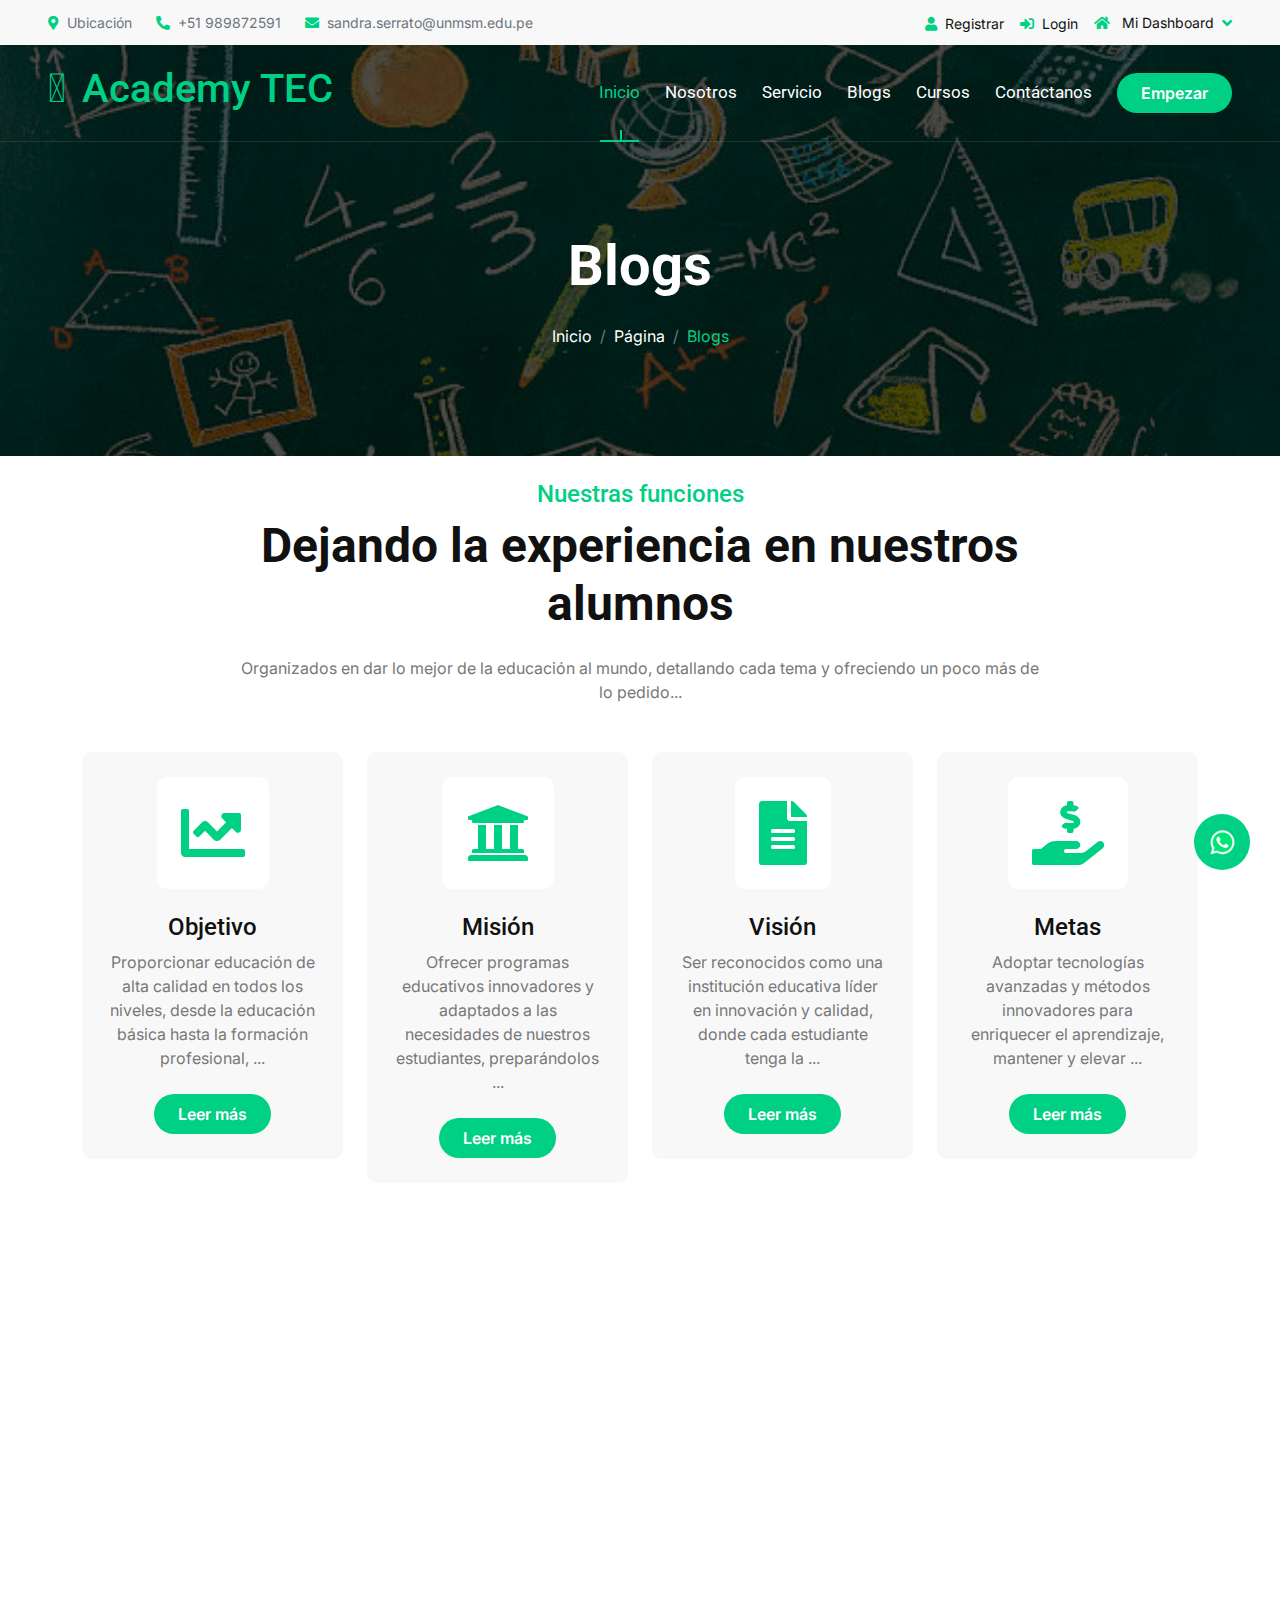
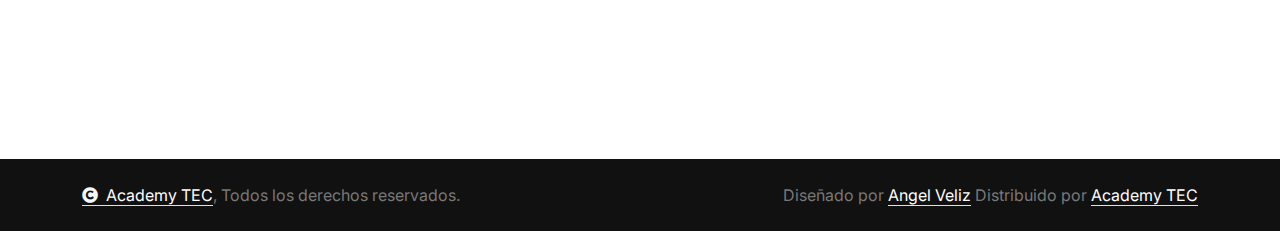
<file: blogs.html>
<!DOCTYPE html>
<html lang="en">

    <head>
        <meta charset="utf-8">
        <title>AcademyTEC</title>
        <meta content="width=device-width, initial-scale=1.0" name="viewport">
        <meta content="" name="keywords">
        <meta content="" name="description">

        <!-- Google Web Fonts -->
        <link rel="preconnect" href="https://fonts.googleapis.com">
        <link rel="preconnect" href="https://fonts.gstatic.com" crossorigin>
        <link href="https://fonts.googleapis.com/css2?family=Inter:wght@100..900&family=Roboto:wght@400;500;700;900&display=swap" rel="stylesheet"> 

        <!-- Icon Font Stylesheet -->
        <link rel="stylesheet" href="https://use.fontawesome.com/releases/v5.15.4/css/all.css"/>
        <link href="https://cdn.jsdelivr.net/npm/bootstrap-icons@1.4.1/font/bootstrap-icons.css" rel="stylesheet">
        <link rel="stylesheet"
        href="https://cdnjs.cloudflare.com/ajax/libs/font-awesome/6.1.2/css/all.min.css"
        integrity="sha512-1sCRPdkRXhBV2PBLUdRb4tMg1w2YPf37qatUFeS7zlBy7jJI8Lf4VHwWfZZfpXtYSLy85pkm9GaYVYMfw5BC1A=="
        crossorigin="anonymous"
        referrerpolicy="no-referrer"
        />

        <!-- Libraries Stylesheet -->
        <link rel="stylesheet" href="lib/animate/animate.min.css"/>
        <link href="lib/lightbox/css/lightbox.min.css" rel="stylesheet">
        <link href="lib/owlcarousel/assets/owl.carousel.min.css" rel="stylesheet">


        <!-- Customized Bootstrap Stylesheet -->
        <link href="css/bootstrap.min.css" rel="stylesheet">

        <!-- Template Stylesheet -->
        <link href="css/style.css" rel="stylesheet">
    </head>

    <body>

        <!-- Spinner Start -->
        <div id="spinner" class="show bg-white position-fixed translate-middle w-100 vh-100 top-50 start-50 d-flex align-items-center justify-content-center">
            <div class="spinner-border text-primary" style="width: 3rem; height: 3rem;" role="status">
                <span class="sr-only">Loading...</span>
            </div>
        </div>
        <!-- Spinner End -->

        <!-- Topbar Start -->
        <div class="container-fluid topbar bg-light px-5 d-none d-lg-block">
            <div class="row gx-0 align-items-center">
                <div class="col-lg-8 text-center text-lg-start mb-2 mb-lg-0">
                    <div class="d-flex flex-wrap">
                        <a target="_blank" href="https://maps.app.goo.gl/LptGxwPt3KBExNVF6" class="text-muted small me-4"><i class="fas fa-map-marker-alt text-primary me-2"></i>Ubicación</a>
                        <a href="tel:+51989872591" class="text-muted small me-4"><i class="fas fa-phone-alt text-primary me-2"></i>+51 989872591</a>
                        <a href="mailto:sandra.serrato@unmsm.edu.pe" class="text-muted small me-0"><i class="fas fa-envelope text-primary me-2"></i>sandra.serrato@unmsm.edu.pe</a>
                    </div>
                </div>
                <div class="col-lg-4 text-center text-lg-end">
                    <div class="d-inline-flex align-items-center" style="height: 45px;">
                        <a href="#"><small class="me-3 text-dark"><i class="fa fa-user text-primary me-2"></i>Registrar</small></a>
                        <a href="#"><small class="me-3 text-dark"><i class="fa fa-sign-in-alt text-primary me-2"></i>Login</small></a>
                        <div class="dropdown">
                            <a href="#" class="dropdown-toggle text-dark" data-bs-toggle="dropdown"><small><i class="fa fa-home text-primary me-2"></i> Mi Dashboard</small></a>
                            <div class="dropdown-menu rounded">
                                <a href="#" class="dropdown-item"><i class="fas fa-user-alt me-2"></i> Mi Perfil</a>
                                <a href="#" class="dropdown-item"><i class="fas fa-comment-alt me-2"></i> Inbox</a>
                                <a href="#" class="dropdown-item"><i class="fas fa-bell me-2"></i> Notificaciones</a>
                                <a href="#" class="dropdown-item"><i class="fas fa-cog me-2"></i> Configuración</a>
                                <a href="#" class="dropdown-item"><i class="fas fa-power-off me-2"></i> Cerrar Sesión</a>
                            </div>
                        </div>
                    </div>
                </div>
            </div>
        </div>
        <!-- Topbar End -->
        
        <!-- Navbar & Hero Start -->
        <div class="container-fluid position-relative p-0">
            <nav class="navbar navbar-expand-lg navbar-light px-4 px-lg-5 py-3 py-lg-0">
                <a href="" class="navbar-brand p-0">
                    <h1 class="text-primary"><i class="fa-brands fa-leanpub me-3"></i>Academy TEC</h1>
                    <!-- <img src="img/logo.png" alt="Logo"> -->
                </a>
                <button class="navbar-toggler" type="button" data-bs-toggle="collapse" data-bs-target="#navbarCollapse">
                    <span class="fa fa-bars"></span>
                </button>
                <div class="collapse navbar-collapse" id="navbarCollapse">
                    <div class="navbar-nav ms-auto py-0">
                        <a href="index.html" class="nav-item nav-link active">Inicio</a>
                        <a href="nosotros.html" class="nav-item nav-link" >Nosotros</a>
                        <a href="servicio.html" class="nav-item nav-link">Servicio</a>
                        <a href="blogs.html" class="nav-item nav-link">Blogs</a>
                        <a href="cursos.html" class="nav-item nav-link">Cursos</a>
                        <a href="contactanos.html" class="nav-item nav-link">Contáctanos</a>
                    </div>
                    <a href="#" class="btn btn-primary rounded-pill py-2 px-4 my-3 my-lg-0 flex-shrink-0">Empezar</a>
                </div>
            </nav>

            <!-- Header Start -->
            <div class="container-fluid bg-breadcrumb">
                <div class="container text-center py-5" style="max-width: 900px;">
                    <h4 class="text-white display-4 mb-4 wow fadeInDown" data-wow-delay="0.1s">Blogs</h4>
                    <ol class="breadcrumb d-flex justify-content-center mb-0 wow fadeInDown" data-wow-delay="0.3s">
                        <li class="breadcrumb-item"><a href="index.html">Inicio</a></li>
                        <li class="breadcrumb-item"><a href="#">Página</a></li>
                        <li class="breadcrumb-item active text-primary">Blogs</li>
                    </ol>    
                </div>
            </div>
            <!-- Header End -->
        </div>
        <!-- Navbar & Hero End -->
        <br>

        <!-- Features Start -->
        <div class="container-fluid feature pb-5">
            <div class="container pb-5">
                <div class="text-center mx-auto pb-5 wow fadeInUp" data-wow-delay="0.2s" style="max-width: 800px;">
                    <h4 class="text-primary">Nuestras funciones</h4>
                    <h1 class="display-5 mb-4">Dejando la experiencia en nuestros alumnos</h1>
                    <p class="mb-0">Organizados en dar lo mejor de la educación al mundo, detallando cada tema y ofreciendo un poco más de lo pedido...
                    </p>
                </div>
                <div class="row g-4">
                    <div class="col-md-6 col-lg-6 col-xl-3 wow fadeInUp" data-wow-delay="0.2s">
                        <div class="feature-item p-4">
                            <div class="feature-icon p-4 mb-4">
                                <i class="fas fa-chart-line fa-4x text-primary"></i>
                            </div>
                            <h4>Objetivo</h4>
                            <p class="mb-4">Proporcionar educación de alta calidad en todos los 
                              niveles, desde la educación básica hasta la formación profesional, ...
                            </p>
                            <a class="btn btn-primary rounded-pill py-2 px-4" href="nosotros.html">Leer más</a>
                        </div>
                    </div>
                    <div class="col-md-6 col-lg-6 col-xl-3 wow fadeInUp" data-wow-delay="0.4s">
                        <div class="feature-item p-4">
                            <div class="feature-icon p-4 mb-4">
                                <i class="fas fa-university fa-4x text-primary"></i>
                            </div>
                            <h4>Misión</h4>
                            <p class="mb-4">Ofrecer programas educativos innovadores 
                              y adaptados a las necesidades de nuestros estudiantes, preparándolos ...
                            </p>
                            <a class="btn btn-primary rounded-pill py-2 px-4" href="nosotros.html">Leer más</a>
                        </div>
                    </div>
                    <div class="col-md-6 col-lg-6 col-xl-3 wow fadeInUp" data-wow-delay="0.6s">
                        <div class="feature-item p-4">
                            <div class="feature-icon p-4 mb-4">
                                <i class="fas fa-file-alt fa-4x text-primary"></i>
                            </div>
                            <h4>Visión</h4>
                            <p class="mb-4">Ser reconocidos como una institución educativa líder en innovación y calidad, 
                              donde cada estudiante tenga la ...
                            </p>
                            <a class="btn btn-primary rounded-pill py-2 px-4" href="nosotros.html">Leer más</a>
                        </div>
                    </div>
                    <div class="col-md-6 col-lg-6 col-xl-3 wow fadeInUp" data-wow-delay="0.8s">
                        <div class="feature-item p-4">
                            <div class="feature-icon p-4 mb-4">
                                <i class="fas fa-hand-holding-usd fa-4x text-primary"></i>
                            </div>
                            <h4>Metas</h4>
                            <p class="mb-4">Adoptar tecnologías avanzadas y métodos innovadores para enriquecer el aprendizaje, 
                              mantener y elevar ...
                            </p>
                            <a class="btn btn-primary rounded-pill py-2 px-4" href="nosotros.html">Leer más</a>
                        </div>
                    </div>
                </div>
            </div>
        </div>
        <!-- Features End -->

        <!-- Footer Start -->
        <div class="container-fluid footer py-5 wow fadeIn" data-wow-delay="0.2s">
            <div class="container py-5 border-start-0 border-end-0" style="border: 1px solid; border-color: rgb(255, 255, 255, 0.08);">
                <div class="row g-5">
                    <div class="col-md-6 col-lg-6 col-xl-4">
                        <div class="footer-item">
                            <a href="index.html" class="p-0">
                                <h4 class="text-white"><i class="fas fa-search-dollar me-3"></i>AcademyTEC</h4>
                                <!-- <img src="img/logo.png" alt="Logo"> -->
                            </a>
                            <p class="mb-4">El 73 es el 21º número primo, y leído al revés es el 37, que es el 12º número primo, que al revés es el 21, que es el resultado de multiplicar, agarraos fuerte, 7 por 3 </p>
                            <div class="d-flex">
                                
                            </div>
                        </div>
                    </div>
                    <div class="col-md-6 col-lg-6 col-xl-2">
                        <div class="footer-item">
                            <h4 class="text-white mb-4">Enlaces</h4>
                            <a href="nosotros.html"><i class="fas fa-angle-right me-2"></i> Sobre Nosotros</a>
                            <a href="noticias.html"><i class="fas fa-angle-right me-2"></i> Noticias</a>
                            <a href="nosotros.html"><i class="fas fa-angle-right me-2"></i> Docentes</a>
                            <a href="algebra.html"><i class="fas fa-angle-right me-2"></i> Cursos</a>
                            <a href="blogs.html"><i class="fas fa-angle-right me-2"></i> Blog</a>
                            <a href="contactanos.html"><i class="fas fa-angle-right me-2"></i> Contáctanos</a>
                        </div>
                    </div>
                    <div class="col-md-6 col-lg-6 col-xl-3">
                        <div class="footer-item">
                            <h4 class="text-white mb-4">Soporte</h4>
                            <a href="politica_privacidad.html"><i class="fas fa-angle-right me-2"></i> Política de privacidad</a>
                            <a href="terminos_condiciones.html"><i class="fas fa-angle-right me-2"></i> Términos y condiciones</a>
                            <a href="#"><i class="fas fa-angle-right me-2"></i> Descargo de pdf</a>
                            <a href="postulacion.html"><i class="fas fa-angle-right me-2"></i> Trabaja con nosotros</a>
                            <a href="preguntas_frecuentes.html"><i class="fas fa-angle-right me-2"></i> Preguntas frecuentes</a>
                            <a href="contactanos.html"><i class="fas fa-angle-right me-2"></i> Ayuda</a>
                        </div>
                    </div>
                    <div class="col-md-6 col-lg-6 col-xl-3">
                        <div class="footer-item">
                            <h4 class="text-white mb-4">Información</h4>
                            <div class="d-flex align-items-center">
                                <i class="fas fa-map-marker-alt text-primary me-3"></i>
                                <p class="text-white mb-0">Mz D lote 6 S.M.P. - Los Lirios</p>
                            </div>
                            <div class="d-flex align-items-center">
                                <i class="fas fa-envelope text-primary me-3"></i>
                                <p class="text-white mb-0">sandra.serrato@unmsm.edu.pe</p>
                            </div>
                            <div class="d-flex align-items-center">
                                <i class="fa fa-phone-alt text-primary me-3"></i>
                                <p class="text-white mb-0">(+51) 989872591</p>
                            </div>
                            <div class="d-flex align-items-center mb-4">
                                <i class="fab fa-firefox-browser text-primary me-3"></i>
                                <p class="text-white mb-0">sandra.serrato@unmsm.edu.pe</p>
                            </div>
                            <div class="d-flex">
                                <a target="_blank" class="btn btn-primary btn-sm-square rounded-circle me-3" href="https://www.facebook.com/profile.php?id=100057051314661&mibextid=ZbWKwL"><i class="fab fa-facebook-f text-white"></i></a>
                                <a target="_blank" class="btn btn-primary btn-sm-square rounded-circle me-3" href="https://wa.me/51989872591"><i class="fa-brands fa-whatsapp text-white"></i></a>
                                <a target="_blank" class="btn btn-primary btn-sm-square rounded-circle me-3" href="https://www.instagram.com/academy_tec?igsh=MXVhY3M4b3FuODlhYQ=="><i class="fab fa-instagram text-white"></i></a>
                                <a target="_blank" class="btn btn-primary btn-sm-square rounded-circle me-0" href="mailto:sandra.serrato@unmsm.edu.pe"><i class="fa-regular fa-envelope text-white"></i></a>
                            </div>
                        </div>
                    </div>
                </div>
            </div>
        </div>
        <!-- Footer End -->
        
        <!-- Copyright Start -->
        <div class="container-fluid copyright py-4">
            <div class="container">
                <div class="row g-4 align-items-center">
                    <div class="col-md-6 text-center text-md-start mb-md-0">
                        <span class="text-body"><a href="#" class="border-bottom text-white"><i class="fas fa-copyright text-light me-2"></i>Academy TEC</a>, Todos los derechos reservados.</span>
                    </div>
                    <div class="col-md-6 text-center text-md-end text-body">
                        <!--/*** This template is free as long as you keep the below author’s credit link/attribution link/backlink. ***/-->
                        <!--/*** If you'd like to use the template without the below author’s credit link/attribution link/backlink, ***/-->
                        <!--/*** you can purchase the Credit Removal License from "https://htmlcodex.com/credit-removal". ***/-->
                        Diseñado por <a class="border-bottom text-white" href="https://htmlcodex.com">Angel Veliz</a> Distribuido por <a class="border-bottom text-white" href="https://themewagon.com">Academy TEC</a>
                    </div>
                </div>
            </div>
        </div>
        <!-- Copyright End -->


        <!-- Back to Top -->
        <a target="_blank" class="btn btn-primary btn-lg-square rounded-circle back-to-top" href="https://wa.me/51989872591">
            <img src="img/whatsapp.png" alt="WhatsApp">
        </a>

        
        <!-- JavaScript Libraries -->
        <script src="https://ajax.googleapis.com/ajax/libs/jquery/3.6.4/jquery.min.js"></script>
        <script src="https://cdn.jsdelivr.net/npm/bootstrap@5.0.0/dist/js/bootstrap.bundle.min.js"></script>
        <script src="lib/wow/wow.min.js"></script>
        <script src="lib/easing/easing.min.js"></script>
        <script src="lib/waypoints/waypoints.min.js"></script>
        <script src="lib/counterup/counterup.min.js"></script>
        <script src="lib/lightbox/js/lightbox.min.js"></script>
        <script src="lib/owlcarousel/owl.carousel.min.js"></script>
        

        <!-- Template Javascript -->
        <script src="js/main.js"></script>
    </body>

</html>
</file>
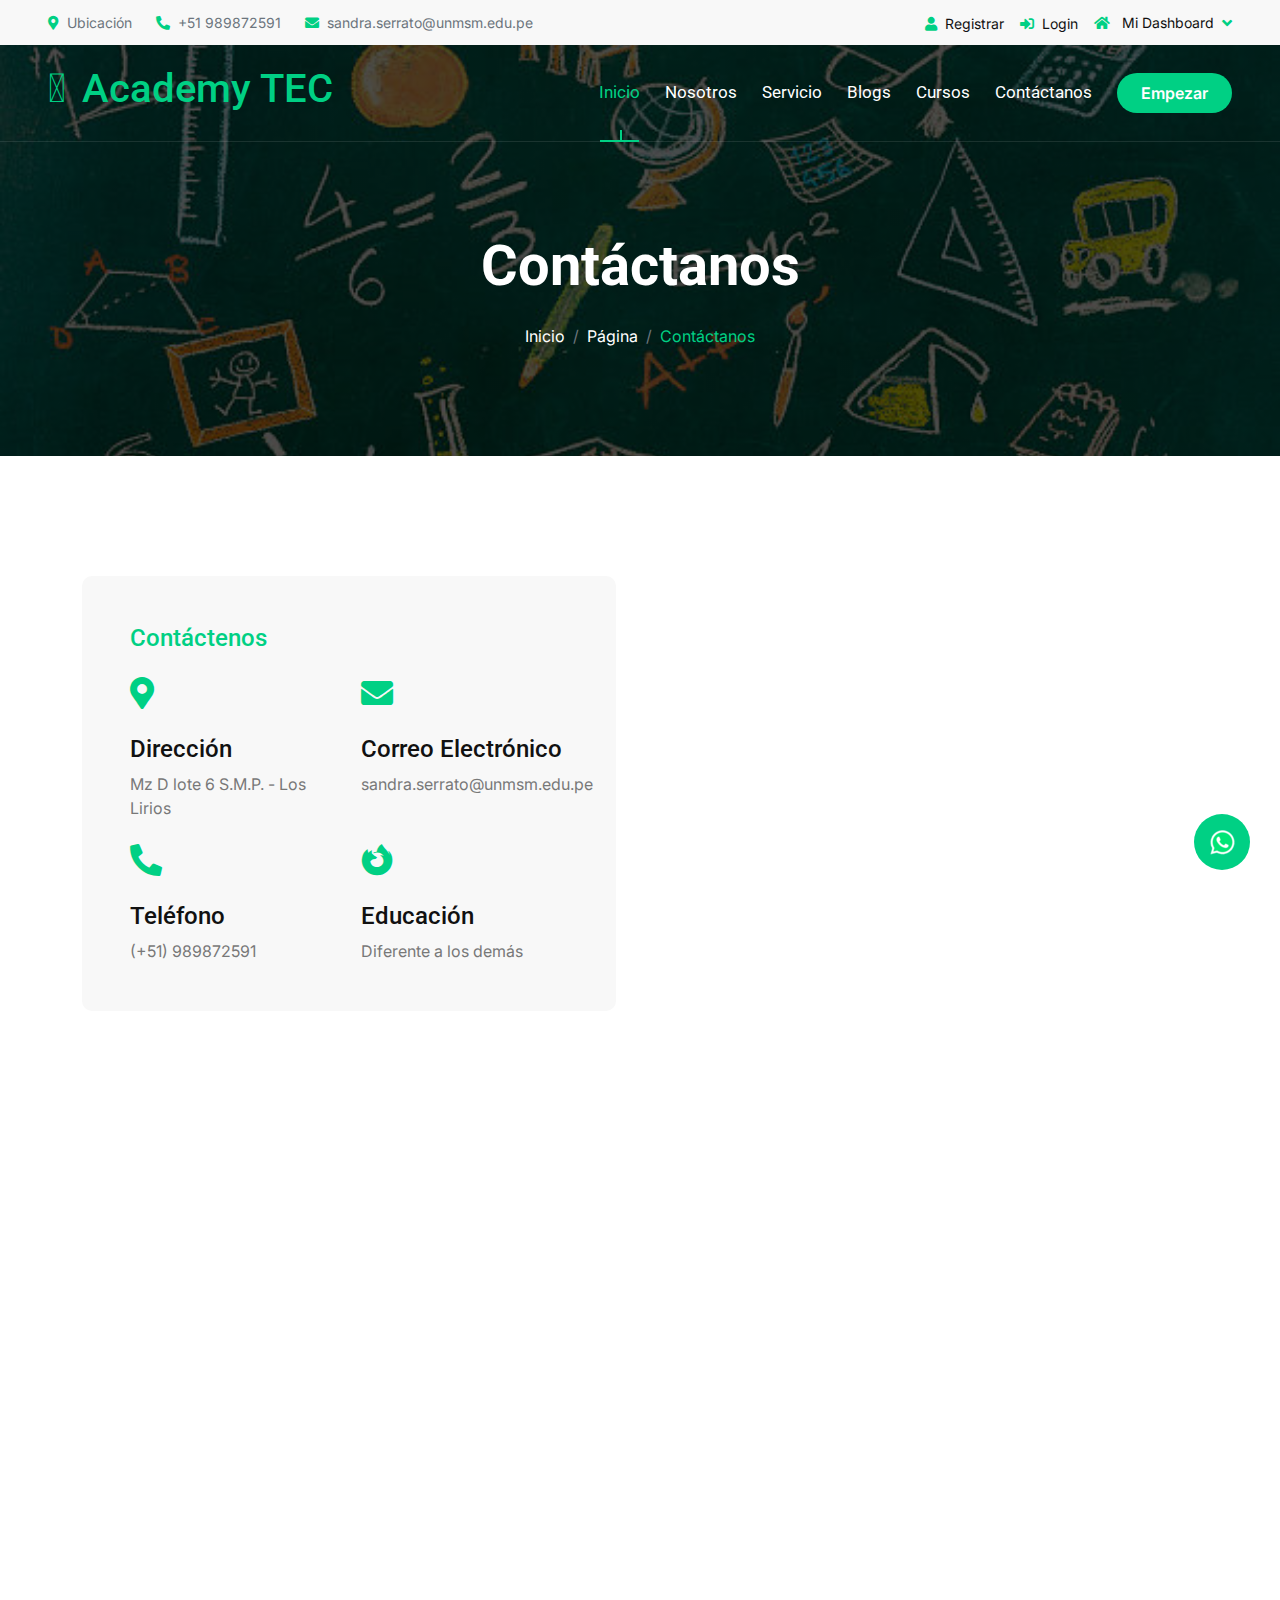
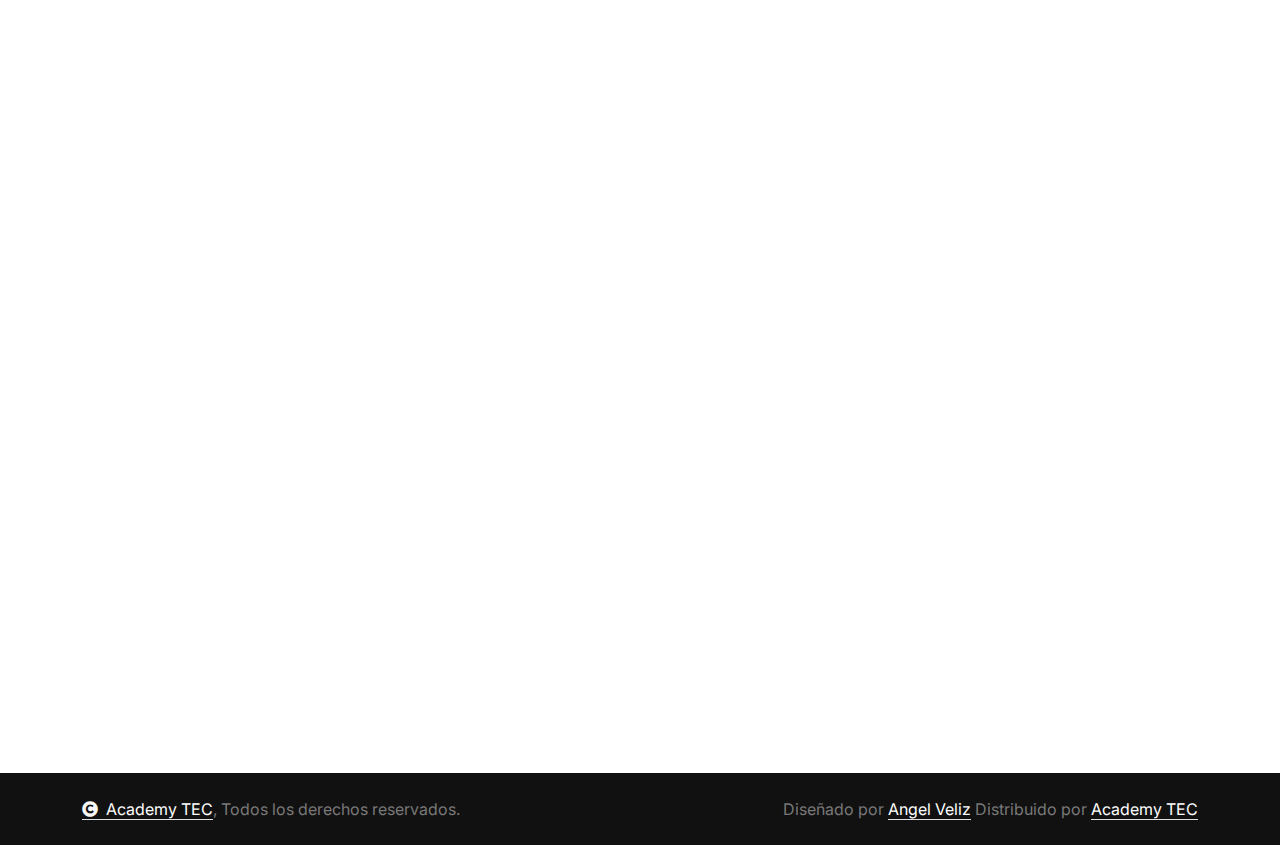
<file: contactanos.html>
<!DOCTYPE html>
<html lang="en">

    <head>
        <meta charset="utf-8">
        <title>AcademyTEC</title>
        <meta content="width=device-width, initial-scale=1.0" name="viewport">
        <meta content="" name="keywords">
        <meta content="" name="description">

        <!-- Google Web Fonts -->
        <link rel="preconnect" href="https://fonts.googleapis.com">
        <link rel="preconnect" href="https://fonts.gstatic.com" crossorigin>
        <link href="https://fonts.googleapis.com/css2?family=Inter:wght@100..900&family=Roboto:wght@400;500;700;900&display=swap" rel="stylesheet"> 

        <!-- Icon Font Stylesheet -->
        <link rel="stylesheet" href="https://use.fontawesome.com/releases/v5.15.4/css/all.css"/>
        <link href="https://cdn.jsdelivr.net/npm/bootstrap-icons@1.4.1/font/bootstrap-icons.css" rel="stylesheet">
        <link rel="stylesheet"
        href="https://cdnjs.cloudflare.com/ajax/libs/font-awesome/6.1.2/css/all.min.css"
        integrity="sha512-1sCRPdkRXhBV2PBLUdRb4tMg1w2YPf37qatUFeS7zlBy7jJI8Lf4VHwWfZZfpXtYSLy85pkm9GaYVYMfw5BC1A=="
        crossorigin="anonymous"
        referrerpolicy="no-referrer"
        />

        <!-- Libraries Stylesheet -->
        <link rel="stylesheet" href="lib/animate/animate.min.css"/>
        <link href="lib/lightbox/css/lightbox.min.css" rel="stylesheet">
        <link href="lib/owlcarousel/assets/owl.carousel.min.css" rel="stylesheet">


        <!-- Customized Bootstrap Stylesheet -->
        <link href="css/bootstrap.min.css" rel="stylesheet">

        <!-- Template Stylesheet -->
        <link href="css/style.css" rel="stylesheet">
    </head>

    <body>

        <!-- Spinner Start -->
        <div id="spinner" class="show bg-white position-fixed translate-middle w-100 vh-100 top-50 start-50 d-flex align-items-center justify-content-center">
            <div class="spinner-border text-primary" style="width: 3rem; height: 3rem;" role="status">
                <span class="sr-only">Loading...</span>
            </div>
        </div>
        <!-- Spinner End -->

        <!-- Topbar Start -->
        <div class="container-fluid topbar bg-light px-5 d-none d-lg-block">
            <div class="row gx-0 align-items-center">
                <div class="col-lg-8 text-center text-lg-start mb-2 mb-lg-0">
                    <div class="d-flex flex-wrap">
                        <a target="_blank" href="https://maps.app.goo.gl/LptGxwPt3KBExNVF6" class="text-muted small me-4"><i class="fas fa-map-marker-alt text-primary me-2"></i>Ubicación</a>
                        <a href="tel:+51989872591" class="text-muted small me-4"><i class="fas fa-phone-alt text-primary me-2"></i>+51 989872591</a>
                        <a href="mailto:sandra.serrato@unmsm.edu.pe" class="text-muted small me-0"><i class="fas fa-envelope text-primary me-2"></i>sandra.serrato@unmsm.edu.pe</a>
                    </div>
                </div>
                <div class="col-lg-4 text-center text-lg-end">
                    <div class="d-inline-flex align-items-center" style="height: 45px;">
                        <a href="#"><small class="me-3 text-dark"><i class="fa fa-user text-primary me-2"></i>Registrar</small></a>
                        <a href="#"><small class="me-3 text-dark"><i class="fa fa-sign-in-alt text-primary me-2"></i>Login</small></a>
                        <div class="dropdown">
                            <a href="#" class="dropdown-toggle text-dark" data-bs-toggle="dropdown"><small><i class="fa fa-home text-primary me-2"></i> Mi Dashboard</small></a>
                            <div class="dropdown-menu rounded">
                                <a href="#" class="dropdown-item"><i class="fas fa-user-alt me-2"></i> Mi Perfil</a>
                                <a href="#" class="dropdown-item"><i class="fas fa-comment-alt me-2"></i> Inbox</a>
                                <a href="#" class="dropdown-item"><i class="fas fa-bell me-2"></i> Notificaciones</a>
                                <a href="#" class="dropdown-item"><i class="fas fa-cog me-2"></i> Configuración</a>
                                <a href="#" class="dropdown-item"><i class="fas fa-power-off me-2"></i> Cerrar Sesión</a>
                            </div>
                        </div>
                    </div>
                </div>
            </div>
        </div>
        <!-- Topbar End -->
        
        <!-- Navbar & Hero Start -->
        <div class="container-fluid position-relative p-0">
            <nav class="navbar navbar-expand-lg navbar-light px-4 px-lg-5 py-3 py-lg-0">
                <a href="" class="navbar-brand p-0">
                    <h1 class="text-primary"><i class="fa-brands fa-leanpub me-3"></i>Academy TEC</h1>
                    <!-- <img src="img/logo.png" alt="Logo"> -->
                </a>
                <button class="navbar-toggler" type="button" data-bs-toggle="collapse" data-bs-target="#navbarCollapse">
                    <span class="fa fa-bars"></span>
                </button>
                <div class="collapse navbar-collapse" id="navbarCollapse">
                    <div class="navbar-nav ms-auto py-0">
                        <a href="index.html" class="nav-item nav-link active">Inicio</a>
                        <a href="nosotros.html" class="nav-item nav-link" >Nosotros</a>
                        <a href="servicio.html" class="nav-item nav-link">Servicio</a>
                        <a href="blogs.html" class="nav-item nav-link">Blogs</a>
                        <a href="cursos.html" class="nav-item nav-link">Cursos</a>
                        <a href="contactanos.html" class="nav-item nav-link">Contáctanos</a>
                    </div>
                    <a href="#" class="btn btn-primary rounded-pill py-2 px-4 my-3 my-lg-0 flex-shrink-0">Empezar</a>
                </div>
            </nav>

            <!-- Header Start -->
            <div class="container-fluid bg-breadcrumb">
                <div class="container text-center py-5" style="max-width: 900px;">
                    <h4 class="text-white display-4 mb-4 wow fadeInDown" data-wow-delay="0.1s">Contáctanos</h4>
                    <ol class="breadcrumb d-flex justify-content-center mb-0 wow fadeInDown" data-wow-delay="0.3s">
                        <li class="breadcrumb-item"><a href="index.html">Inicio</a></li>
                        <li class="breadcrumb-item"><a href="#">Página</a></li>
                        <li class="breadcrumb-item active text-primary">Contáctanos</li>
                    </ol>    
                </div>
            </div>
            <!-- Header End -->
        </div>
        <!-- Navbar & Hero End -->
        <br>

        <!-- Contact Start -->
        <div class="container-fluid contact py-5">
            <div class="container py-5">
                <div class="row g-5">
                    <div class="col-xl-6">
                        <div class="wow fadeInUp" data-wow-delay="0.2s">
                            <div class="bg-light rounded p-5 mb-5">
                                <h4 class="text-primary mb-4">Contáctenos</h4>
                                <div class="row g-4">
                                    <div class="col-md-6">
                                        <div class="contact-add-item">
                                            <div class="contact-icon text-primary mb-4">
                                                <i class="fas fa-map-marker-alt fa-2x"></i>
                                            </div>
                                            <div>
                                                <h4>Dirección</h4>
                                                <p class="mb-0">Mz D lote 6 S.M.P. - Los Lirios</p>
                                            </div>
                                        </div>
                                    </div>
                                    <div class="col-md-6">
                                        <div class="contact-add-item">
                                            <div class="contact-icon text-primary mb-4">
                                                <i class="fas fa-envelope fa-2x"></i>
                                            </div>
                                            <div>
                                                <h4>Correo Electrónico</h4>
                                                <p class="mb-0">sandra.serrato@unmsm.edu.pe</p>
                                            </div>
                                        </div>
                                    </div>
                                    <div class="col-md-6">
                                        <div class="contact-add-item">
                                            <div class="contact-icon text-primary mb-4">
                                                <i class="fa fa-phone-alt fa-2x"></i>
                                            </div>
                                            <div>
                                                <h4>Teléfono</h4>
                                                <p class="mb-0">(+51) 989872591</p>
                                            </div>
                                        </div>
                                    </div>
                                    <div class="col-md-6">
                                        <div class="contact-add-item">
                                            <div class="contact-icon text-primary mb-4">
                                                <i class="fab fa-firefox-browser fa-2x"></i>
                                            </div>
                                            <div>
                                                <h4>Educación</h4>
                                                <p class="mb-0">Diferente a los demás</p>
                                            </div>
                                        </div>
                                    </div>
                                </div>
                            </div>
                            <div class="bg-light p-5 rounded h-100 wow fadeInUp" data-wow-delay="0.2s">
                                <h4 class="text-primary">Envía tu mensaje</h4>
                                <p class="mb-4 justificar">Deja tu mensaje explicando tu duda o nosotros te responderemos los más pronto posible por correo electrónico además puedes descargar nuestro pdf <a class="text-primary fw-bold" href="https://htmlcodex.com/contact-form">Descargar</a>.</p>
                                <form>
                                    <div class="row g-4">
                                        <div class="col-lg-12 col-xl-6">
                                            <div class="form-floating">
                                                <input type="text" class="form-control border-0" id="name" placeholder="Nombres">
                                                <label for="name">Nombres</label>
                                            </div>
                                        </div>
                                        <div class="col-lg-12 col-xl-6">
                                            <div class="form-floating">
                                                <input type="text" class="form-control border-0" id="apellido" placeholder="Apellidos">
                                                <label for="apellido">Apellidos</label>
                                            </div>
                                        </div>
                                        <div class="col-lg-12 col-xl-6">
                                            <div class="form-floating">
                                                <input type="email" class="form-control border-0" id="email" placeholder="Correo">
                                                <label for="email">Correo</label>
                                            </div>
                                        </div>
                                        <div class="col-lg-12 col-xl-6">
                                            <div class="form-floating">
                                                <input type="phone" class="form-control border-0" id="phone" placeholder="Teléfono">
                                                <label for="phone">Teléfono</label>
                                            </div>
                                        </div>
                                        <div class="col-12">
                                            <div class="form-floating">
                                                <input type="text" class="form-control border-0" id="subject" placeholder="Asunto">
                                                <label for="subject">Asunto</label>
                                            </div>
                                        </div>
                                        <div class="col-12">
                                            <div class="form-floating">
                                                <textarea class="form-control border-0" placeholder="Escribe el mensaje" id="message" style="height: 160px"></textarea>
                                                <label for="message">Mensaje</label>
                                            </div>

                                        </div>
                                        <div class="col-12">
                                            <button class="btn btn-primary w-100 py-3">Enviar Mensaje</button>
                                        </div>
                                    </div>
                                </form>
                            </div>
                        </div>
                    </div>
                    <div class="col-xl-6 wow fadeInRight" data-wow-delay="0.2s">
                        <div class="rounded h-100">
                            <iframe class="rounded h-100 w-100" 
                            style="height: 400px;" src="https://www.google.com/maps/embed?pb=!1m18!1m12!1m3!1d689.9516277452758!2d-77.09130990738818!3d-11.977560530550122!2m3!1f0!2f0!3f0!3m2!1i1024!2i768!4f13.1!3m3!1m2!1s0x9105cf0022b31045%3A0xedd70f5ff9933689!2sAcademy%20TEC!5e0!3m2!1ses-419!2spe!4v1710307988682!5m2!1ses-419!2spe" 
                            loading="lazy" referrerpolicy="no-referrer-when-downgrade"></iframe>
                        </div>
                    </div>
                </div>
            </div>
        </div>
        <!-- Contact End -->

        <!-- Footer Start -->
        <div class="container-fluid footer py-5 wow fadeIn" data-wow-delay="0.2s">
            <div class="container py-5 border-start-0 border-end-0" style="border: 1px solid; border-color: rgb(255, 255, 255, 0.08);">
                <div class="row g-5">
                    <div class="col-md-6 col-lg-6 col-xl-4">
                        <div class="footer-item">
                            <a href="index.html" class="p-0">
                                <h4 class="text-white"><i class="fas fa-search-dollar me-3"></i>Academy TEC</h4>
                                <!-- <img src="img/logo.png" alt="Logo"> -->
                            </a>
                            <p class="mb-4">El 73 es el 21º número primo, y leído al revés es el 37, que es el 12º número primo, que al revés es el 21, que es el resultado de multiplicar, agarraos fuerte, 7 por 3 </p>
                            <div class="d-flex">
                                
                            </div>
                        </div>
                    </div>
                    <div class="col-md-6 col-lg-6 col-xl-2">
                        <div class="footer-item">
                            <h4 class="text-white mb-4">Enlaces</h4>
                            <a href="nosotros.html"><i class="fas fa-angle-right me-2"></i> Sobre Nosotros</a>
                            <a href="noticias.html"><i class="fas fa-angle-right me-2"></i> Noticias</a>
                            <a href="nosotros.html"><i class="fas fa-angle-right me-2"></i> Docentes</a>
                            <a href="algebra.html"><i class="fas fa-angle-right me-2"></i> Cursos</a>
                            <a href="blogs.html"><i class="fas fa-angle-right me-2"></i> Blog</a>
                            <a href="contactanos.html"><i class="fas fa-angle-right me-2"></i> Contáctanos</a>
                        </div>
                    </div>
                    <div class="col-md-6 col-lg-6 col-xl-3">
                        <div class="footer-item">
                            <h4 class="text-white mb-4">Soporte</h4>
                            <a href="politica_privacidad.html"><i class="fas fa-angle-right me-2"></i> Política de privacidad</a>
                            <a href="terminos_condiciones.html"><i class="fas fa-angle-right me-2"></i> Términos y condiciones</a>
                            <a href="#"><i class="fas fa-angle-right me-2"></i> Descargo de pdf</a>
                            <a href="postulacion.html"><i class="fas fa-angle-right me-2"></i> Trabaja con nosotros</a>
                            <a href="preguntas_frecuentes.html"><i class="fas fa-angle-right me-2"></i> Preguntas frecuentes</a>
                            <a href="contactanos.html"><i class="fas fa-angle-right me-2"></i> Ayuda</a>
                        </div>
                    </div>
                    <div class="col-md-6 col-lg-6 col-xl-3">
                        <div class="footer-item">
                            <h4 class="text-white mb-4">Información</h4>
                            <div class="d-flex align-items-center">
                                <i class="fas fa-map-marker-alt text-primary me-3"></i>
                                <p class="text-white mb-0">Mz D lote 6 S.M.P. - Los Lirios</p>
                            </div>
                            <div class="d-flex align-items-center">
                                <i class="fas fa-envelope text-primary me-3"></i>
                                <p class="text-white mb-0">sandra.serrato@unmsm.edu.pe</p>
                            </div>
                            <div class="d-flex align-items-center">
                                <i class="fa fa-phone-alt text-primary me-3"></i>
                                <p class="text-white mb-0">(+51) 989872591</p>
                            </div>
                            <div class="d-flex align-items-center mb-4">
                                <i class="fab fa-firefox-browser text-primary me-3"></i>
                                <p class="text-white mb-0">sandra.serrato@unmsm.edu.pe</p>
                            </div>
                            <div class="d-flex">
                                <a target="_blank" class="btn btn-primary btn-sm-square rounded-circle me-3" href="https://www.facebook.com/profile.php?id=100057051314661&mibextid=ZbWKwL"><i class="fab fa-facebook-f text-white"></i></a>
                                <a target="_blank" class="btn btn-primary btn-sm-square rounded-circle me-3" href="https://wa.me/51989872591"><i class="fa-brands fa-whatsapp text-white"></i></a>
                                <a target="_blank" class="btn btn-primary btn-sm-square rounded-circle me-3" href="https://www.instagram.com/academy_tec?igsh=MXVhY3M4b3FuODlhYQ=="><i class="fab fa-instagram text-white"></i></a>
                                <a target="_blank" class="btn btn-primary btn-sm-square rounded-circle me-0" href="mailto:sandra.serrato@unmsm.edu.pe"><i class="fa-regular fa-envelope text-white"></i></a>
                            </div>
                        </div>
                    </div>
                </div>
            </div>
        </div>
        <!-- Footer End -->
        
        <!-- Copyright Start -->
        <div class="container-fluid copyright py-4">
            <div class="container">
                <div class="row g-4 align-items-center">
                    <div class="col-md-6 text-center text-md-start mb-md-0">
                        <span class="text-body"><a href="#" class="border-bottom text-white"><i class="fas fa-copyright text-light me-2"></i>Academy TEC</a>, Todos los derechos reservados.</span>
                    </div>
                    <div class="col-md-6 text-center text-md-end text-body">
                        <!--/*** This template is free as long as you keep the below author’s credit link/attribution link/backlink. ***/-->
                        <!--/*** If you'd like to use the template without the below author’s credit link/attribution link/backlink, ***/-->
                        <!--/*** you can purchase the Credit Removal License from "https://htmlcodex.com/credit-removal". ***/-->
                        Diseñado por <a class="border-bottom text-white" href="https://htmlcodex.com">Angel Veliz</a> Distribuido por <a class="border-bottom text-white" href="https://themewagon.com">Academy TEC</a>
                    </div>
                </div>
            </div>
        </div>
        <!-- Copyright End -->


        <!-- Back to Top -->
        <a target="_blank" class="btn btn-primary btn-lg-square rounded-circle back-to-top" href="https://wa.me/51989872591">
            <img src="img/whatsapp.png" alt="WhatsApp">
        </a>

        
        <!-- JavaScript Libraries -->
        <script src="https://ajax.googleapis.com/ajax/libs/jquery/3.6.4/jquery.min.js"></script>
        <script src="https://cdn.jsdelivr.net/npm/bootstrap@5.0.0/dist/js/bootstrap.bundle.min.js"></script>
        <script src="lib/wow/wow.min.js"></script>
        <script src="lib/easing/easing.min.js"></script>
        <script src="lib/waypoints/waypoints.min.js"></script>
        <script src="lib/counterup/counterup.min.js"></script>
        <script src="lib/lightbox/js/lightbox.min.js"></script>
        <script src="lib/owlcarousel/owl.carousel.min.js"></script>
        

        <!-- Template Javascript -->
        <script src="js/main.js"></script>
    </body>

</html>
</file>
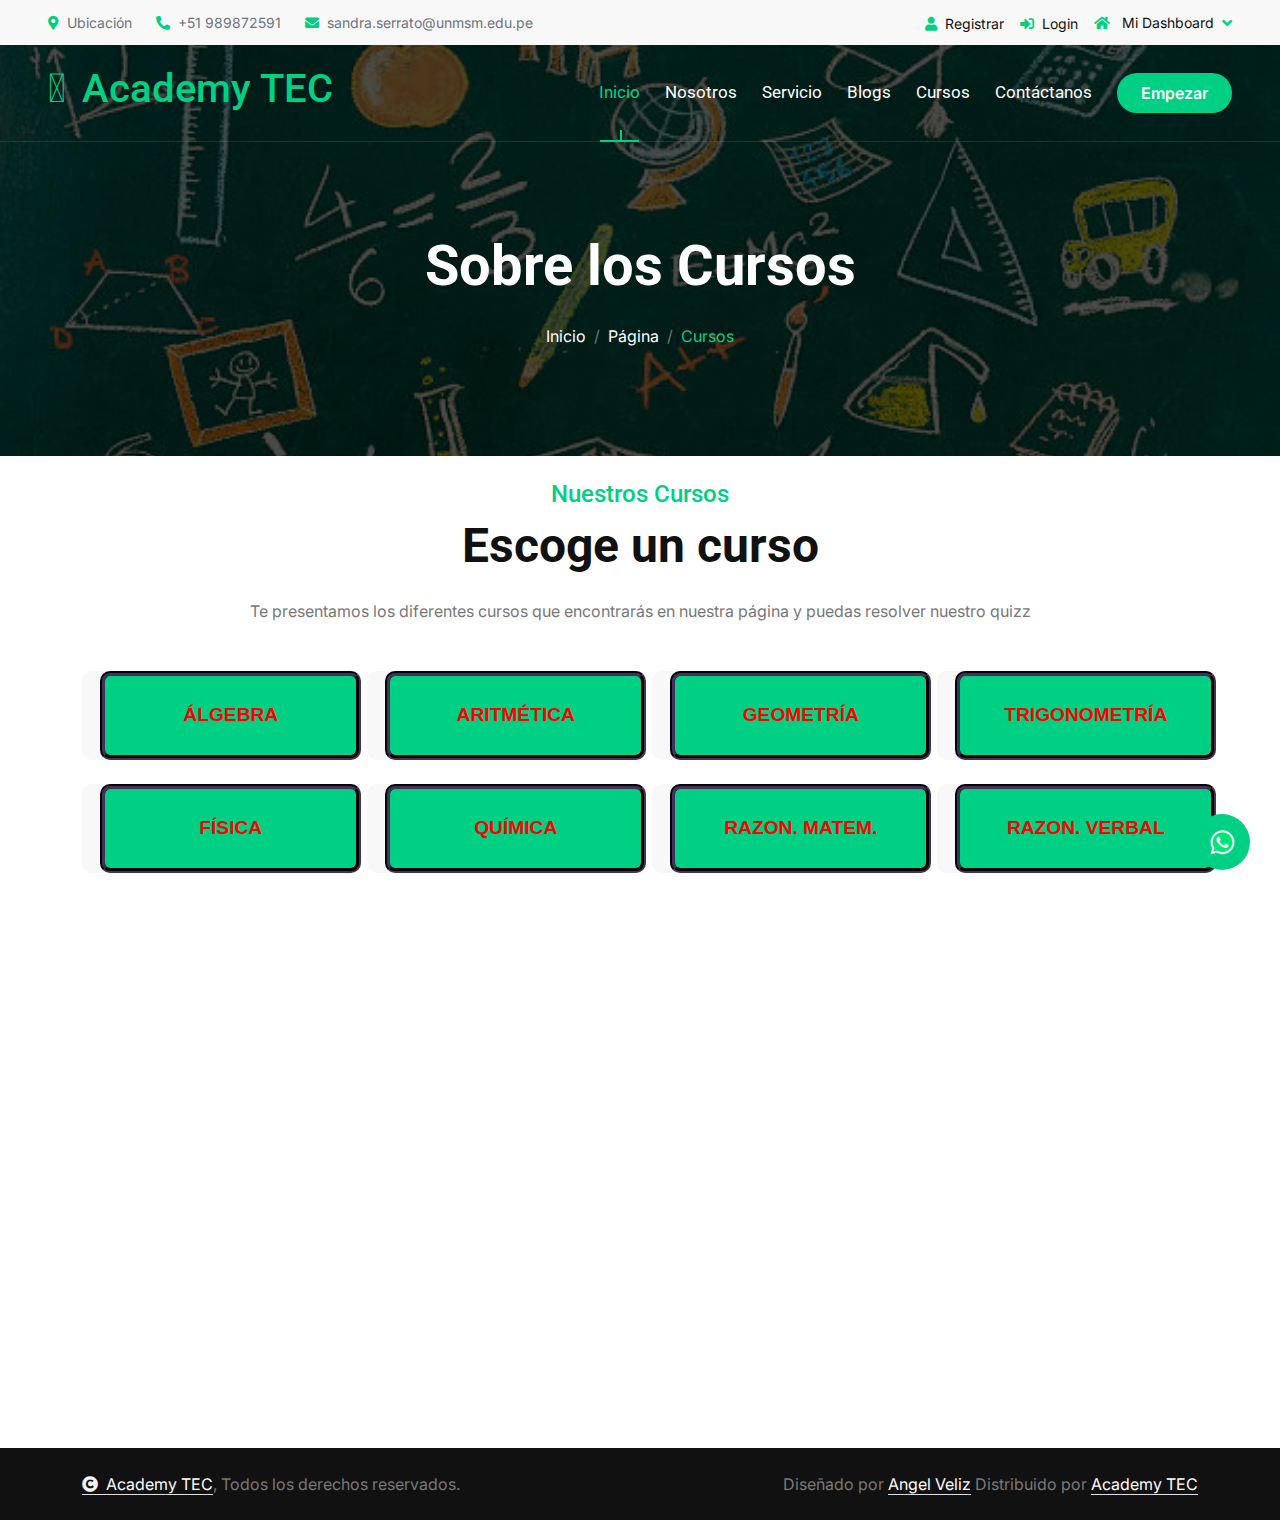
<file: cursos.html>
<!DOCTYPE html>
<html lang="en">

    <head>
        <meta charset="utf-8">
        <title>AcademyTEC</title>
        <meta content="width=device-width, initial-scale=1.0" name="viewport">
        <meta content="" name="keywords">
        <meta content="" name="description">

        <!-- Google Web Fonts -->
        <link rel="preconnect" href="https://fonts.googleapis.com">
        <link rel="preconnect" href="https://fonts.gstatic.com" crossorigin>
        <link href="https://fonts.googleapis.com/css2?family=Inter:wght@100..900&family=Roboto:wght@400;500;700;900&display=swap" rel="stylesheet"> 

        <!-- Icon Font Stylesheet -->
        <link rel="stylesheet" href="https://use.fontawesome.com/releases/v5.15.4/css/all.css"/>
        <link href="https://cdn.jsdelivr.net/npm/bootstrap-icons@1.4.1/font/bootstrap-icons.css" rel="stylesheet">
        <link rel="stylesheet"
        href="https://cdnjs.cloudflare.com/ajax/libs/font-awesome/6.1.2/css/all.min.css"
        integrity="sha512-1sCRPdkRXhBV2PBLUdRb4tMg1w2YPf37qatUFeS7zlBy7jJI8Lf4VHwWfZZfpXtYSLy85pkm9GaYVYMfw5BC1A=="
        crossorigin="anonymous"
        referrerpolicy="no-referrer"
        />

        <!-- Libraries Stylesheet -->
        <link rel="stylesheet" href="lib/animate/animate.min.css"/>
        <link href="lib/lightbox/css/lightbox.min.css" rel="stylesheet">
        <link href="lib/owlcarousel/assets/owl.carousel.min.css" rel="stylesheet">


        <!-- Customized Bootstrap Stylesheet -->
        <link href="css/bootstrap.min.css" rel="stylesheet">

        <!-- Template Stylesheet -->
        <link href="css/style.css" rel="stylesheet">
    </head>

    <body>

        <!-- Spinner Start -->
        <div id="spinner" class="show bg-white position-fixed translate-middle w-100 vh-100 top-50 start-50 d-flex align-items-center justify-content-center">
            <div class="spinner-border text-primary" style="width: 3rem; height: 3rem;" role="status">
                <span class="sr-only">Loading...</span>
            </div>
        </div>
        <!-- Spinner End -->

        <!-- Topbar Start -->
        <div class="container-fluid topbar bg-light px-5 d-none d-lg-block">
            <div class="row gx-0 align-items-center">
                <div class="col-lg-8 text-center text-lg-start mb-2 mb-lg-0">
                    <div class="d-flex flex-wrap">
                        <a target="_blank" href="https://maps.app.goo.gl/LptGxwPt3KBExNVF6" class="text-muted small me-4"><i class="fas fa-map-marker-alt text-primary me-2"></i>Ubicación</a>
                        <a href="tel:+51989872591" class="text-muted small me-4"><i class="fas fa-phone-alt text-primary me-2"></i>+51 989872591</a>
                        <a href="mailto:sandra.serrato@unmsm.edu.pe" class="text-muted small me-0"><i class="fas fa-envelope text-primary me-2"></i>sandra.serrato@unmsm.edu.pe</a>
                    </div>
                </div>
                <div class="col-lg-4 text-center text-lg-end">
                    <div class="d-inline-flex align-items-center" style="height: 45px;">
                        <a href="#"><small class="me-3 text-dark"><i class="fa fa-user text-primary me-2"></i>Registrar</small></a>
                        <a href="#"><small class="me-3 text-dark"><i class="fa fa-sign-in-alt text-primary me-2"></i>Login</small></a>
                        <div class="dropdown">
                            <a href="#" class="dropdown-toggle text-dark" data-bs-toggle="dropdown"><small><i class="fa fa-home text-primary me-2"></i> Mi Dashboard</small></a>
                            <div class="dropdown-menu rounded">
                                <a href="#" class="dropdown-item"><i class="fas fa-user-alt me-2"></i> Mi Perfil</a>
                                <a href="#" class="dropdown-item"><i class="fas fa-comment-alt me-2"></i> Inbox</a>
                                <a href="#" class="dropdown-item"><i class="fas fa-bell me-2"></i> Notificaciones</a>
                                <a href="#" class="dropdown-item"><i class="fas fa-cog me-2"></i> Configuración</a>
                                <a href="#" class="dropdown-item"><i class="fas fa-power-off me-2"></i> Cerrar Sesión</a>
                            </div>
                        </div>
                    </div>
                </div>
            </div>
        </div>
        <!-- Topbar End -->
        
        <!-- Navbar & Hero Start -->
        <div class="container-fluid position-relative p-0">
            <nav class="navbar navbar-expand-lg navbar-light px-4 px-lg-5 py-3 py-lg-0">
                <a href="" class="navbar-brand p-0">
                    <h1 class="text-primary"><i class="fa-brands fa-leanpub me-3"></i>Academy TEC</h1>
                    <!-- <img src="img/logo.png" alt="Logo"> -->
                </a>
                <button class="navbar-toggler" type="button" data-bs-toggle="collapse" data-bs-target="#navbarCollapse">
                    <span class="fa fa-bars"></span>
                </button>
                <div class="collapse navbar-collapse" id="navbarCollapse">
                    <div class="navbar-nav ms-auto py-0">
                        <a href="index.html" class="nav-item nav-link active">Inicio</a>
                        <a href="nosotros.html" class="nav-item nav-link" >Nosotros</a>
                        <a href="servicio.html" class="nav-item nav-link">Servicio</a>
                        <a href="blogs.html" class="nav-item nav-link">Blogs</a>
                        <a href="cursos.html" class="nav-item nav-link">Cursos</a>
                        <a href="contactanos.html" class="nav-item nav-link">Contáctanos</a>
                    </div>
                    <a href="#" class="btn btn-primary rounded-pill py-2 px-4 my-3 my-lg-0 flex-shrink-0">Empezar</a>
                </div>
            </nav>

            <!-- Header Start -->
            <div class="container-fluid bg-breadcrumb">
                <div class="container text-center py-5" style="max-width: 900px;">
                    <h4 class="text-white display-4 mb-4 wow fadeInDown" data-wow-delay="0.1s">Sobre los Cursos</h4>
                    <ol class="breadcrumb d-flex justify-content-center mb-0 wow fadeInDown" data-wow-delay="0.3s">
                        <li class="breadcrumb-item"><a href="index.html">Inicio</a></li>
                        <li class="breadcrumb-item"><a href="#">Página</a></li>
                        <li class="breadcrumb-item active text-primary">Cursos</li>
                    </ol>    
                </div>
            </div>
            <!-- Header End -->
        </div>
        <!-- Navbar & Hero End -->
        <br>

        <!-- Services Start -->
        <div class="container-fluid service pb-5">
            <div class="container pb-5">
                <div class="text-center mx-auto pb-5 wow fadeInUp" data-wow-delay="0.2s" style="max-width: 800px;">
                    <h4 class="text-primary">Nuestros Cursos</h4>
                    <h1 class="display-5 mb-4">Escoge un curso</h1>
                    <p class="mb-0">Te presentamos los diferentes cursos que encontrarás en nuestra página y puedas resolver nuestro quizz
                    </p>
                </div>
                <div class="row g-4">
                    <div class="col-md-6 col-lg-3 wow fadeInUp" data-wow-delay="0.2s">
                        <div class="service-item">
                            <div class="curso_caja">
                                <a class="curso_enlace" href="algebra.html">ÁLGEBRA</a>
                            </div>
                        </div>
                    </div>
                    <div class="col-md-6 col-lg-3 wow fadeInUp" data-wow-delay="0.4s">
                        <div class="service-item">
                            <div class="curso_caja">
                                <a class="curso_enlace" href="aritmetica.html">ARITMÉTICA</a>
                            </div>
                        </div>
                    </div>
                    <div class="col-md-6 col-lg-3 wow fadeInUp" data-wow-delay="0.6s">
                        <div class="service-item">
                            <div class="curso_caja">
                                <a class="curso_enlace" href="geometria.html">GEOMETRÍA</a>
                            </div>
                        </div>
                    </div>
                    <div class="col-md-6 col-lg-3 wow fadeInUp" data-wow-delay="0.8s">
                        <div class="service-item">
                            <div class="curso_caja">
                                <a class="curso_enlace" href="trigonometria.html">TRIGONOMETRÍA</a>
                            </div>
                        </div>
                    </div>
                    <div class="col-md-6 col-lg-3 wow fadeInUp" data-wow-delay="1s">
                        <div class="service-item">
                            <div class="curso_caja">
                                <a class="curso_enlace" href="fisica.html">FÍSICA</a>
                            </div>
                        </div>
                    </div>
                    <div class="col-md-6 col-lg-3 wow fadeInUp" data-wow-delay="1.2s">
                        <div class="service-item">
                            <div class="curso_caja">
                                <a class="curso_enlace" href="quimica.html">QUÍMICA</a>
                            </div>
                        </div>
                    </div>
                    <div class="col-md-6 col-lg-3 wow fadeInUp" data-wow-delay="1.4s">
                        <div class="service-item">
                            <div class="curso_caja">
                                <a class="curso_enlace" href="rm.html">RAZON. MATEM.</a>
                            </div>
                        </div>
                    </div>
                    <div class="col-md-6 col-lg-3 wow fadeInUp" data-wow-delay="1.6s">
                        <div class="service-item">
                            <div class="curso_caja">
                                <a class="curso_enlace" href="rv.html">RAZON. VERBAL</a>
                            </div>
                        </div>
                    </div>
                </div>
            </div>
        </div>
        <!-- Services End -->

        <!-- Footer Start -->
        <div class="container-fluid footer py-5 wow fadeIn" data-wow-delay="0.2s">
            <div class="container py-5 border-start-0 border-end-0" style="border: 1px solid; border-color: rgb(255, 255, 255, 0.08);">
                <div class="row g-5">
                    <div class="col-md-6 col-lg-6 col-xl-4">
                        <div class="footer-item">
                            <a href="index.html" class="p-0">
                                <h4 class="text-white"><i class="fas fa-search-dollar me-3"></i>AcademyTEC</h4>
                                <!-- <img src="img/logo.png" alt="Logo"> -->
                            </a>
                            <p class="mb-4">El 73 es el 21º número primo, y leído al revés es el 37, que es el 12º número primo, que al revés es el 21, que es el resultado de multiplicar, agarraos fuerte, 7 por 3 </p>
                            <div class="d-flex">
                                
                            </div>
                        </div>
                    </div>
                    <div class="col-md-6 col-lg-6 col-xl-2">
                        <div class="footer-item">
                            <h4 class="text-white mb-4">Enlaces</h4>
                            <a href="nosotros.html"><i class="fas fa-angle-right me-2"></i> Sobre Nosotros</a>
                            <a href="noticias.html"><i class="fas fa-angle-right me-2"></i> Noticias</a>
                            <a href="nosotros.html"><i class="fas fa-angle-right me-2"></i> Docentes</a>
                            <a href="algebra.html"><i class="fas fa-angle-right me-2"></i> Cursos</a>
                            <a href="blogs.html"><i class="fas fa-angle-right me-2"></i> Blog</a>
                            <a href="contactanos.html"><i class="fas fa-angle-right me-2"></i> Contáctanos</a>
                        </div>
                    </div>
                    <div class="col-md-6 col-lg-6 col-xl-3">
                        <div class="footer-item">
                            <h4 class="text-white mb-4">Soporte</h4>
                            <a href="politica_privacidad.html"><i class="fas fa-angle-right me-2"></i> Política de privacidad</a>
                            <a href="terminos_condiciones.html"><i class="fas fa-angle-right me-2"></i> Términos y condiciones</a>
                            <a href="#"><i class="fas fa-angle-right me-2"></i> Descargo de pdf</a>
                            <a href="postulacion.html"><i class="fas fa-angle-right me-2"></i> Trabaja con nosotros</a>
                            <a href="preguntas_frecuentes.html"><i class="fas fa-angle-right me-2"></i> Preguntas frecuentes</a>
                            <a href="contactanos.html"><i class="fas fa-angle-right me-2"></i> Ayuda</a>
                        </div>
                    </div>
                    <div class="col-md-6 col-lg-6 col-xl-3">
                        <div class="footer-item">
                            <h4 class="text-white mb-4">Información</h4>
                            <div class="d-flex align-items-center">
                                <i class="fas fa-map-marker-alt text-primary me-3"></i>
                                <p class="text-white mb-0">Mz D lote 6 S.M.P. - Los Lirios</p>
                            </div>
                            <div class="d-flex align-items-center">
                                <i class="fas fa-envelope text-primary me-3"></i>
                                <p class="text-white mb-0">sandra.serrato@unmsm.edu.pe</p>
                            </div>
                            <div class="d-flex align-items-center">
                                <i class="fa fa-phone-alt text-primary me-3"></i>
                                <p class="text-white mb-0">(+51) 989872591</p>
                            </div>
                            <div class="d-flex align-items-center mb-4">
                                <i class="fab fa-firefox-browser text-primary me-3"></i>
                                <p class="text-white mb-0">sandra.serrato@unmsm.edu.pe</p>
                            </div>
                            <div class="d-flex">
                                <a target="_blank" class="btn btn-primary btn-sm-square rounded-circle me-3" href="https://www.facebook.com/profile.php?id=100057051314661&mibextid=ZbWKwL"><i class="fab fa-facebook-f text-white"></i></a>
                                <a target="_blank" class="btn btn-primary btn-sm-square rounded-circle me-3" href="https://wa.me/51989872591"><i class="fa-brands fa-whatsapp text-white"></i></a>
                                <a target="_blank" class="btn btn-primary btn-sm-square rounded-circle me-3" href="https://www.instagram.com/academy_tec?igsh=MXVhY3M4b3FuODlhYQ=="><i class="fab fa-instagram text-white"></i></a>
                                <a target="_blank" class="btn btn-primary btn-sm-square rounded-circle me-0" href="mailto:sandra.serrato@unmsm.edu.pe"><i class="fa-regular fa-envelope text-white"></i></a>
                            </div>
                        </div>
                    </div>
                </div>
            </div>
        </div>
        <!-- Footer End -->
        
        <!-- Copyright Start -->
        <div class="container-fluid copyright py-4">
            <div class="container">
                <div class="row g-4 align-items-center">
                    <div class="col-md-6 text-center text-md-start mb-md-0">
                        <span class="text-body"><a href="#" class="border-bottom text-white"><i class="fas fa-copyright text-light me-2"></i>Academy TEC</a>, Todos los derechos reservados.</span>
                    </div>
                    <div class="col-md-6 text-center text-md-end text-body">
                        <!--/*** This template is free as long as you keep the below author’s credit link/attribution link/backlink. ***/-->
                        <!--/*** If you'd like to use the template without the below author’s credit link/attribution link/backlink, ***/-->
                        <!--/*** you can purchase the Credit Removal License from "https://htmlcodex.com/credit-removal". ***/-->
                        Diseñado por <a class="border-bottom text-white" href="https://htmlcodex.com">Angel Veliz</a> Distribuido por <a class="border-bottom text-white" href="https://themewagon.com">Academy TEC</a>
                    </div>
                </div>
            </div>
        </div>
        <!-- Copyright End -->


        <!-- Back to Top -->
        <a target="_blank" class="btn btn-primary btn-lg-square rounded-circle back-to-top" href="https://wa.me/51989872591">
            <img src="img/whatsapp.png" alt="WhatsApp">
        </a> 

        
        <!-- JavaScript Libraries -->
        <script src="https://ajax.googleapis.com/ajax/libs/jquery/3.6.4/jquery.min.js"></script>
        <script src="https://cdn.jsdelivr.net/npm/bootstrap@5.0.0/dist/js/bootstrap.bundle.min.js"></script>
        <script src="lib/wow/wow.min.js"></script>
        <script src="lib/easing/easing.min.js"></script>
        <script src="lib/waypoints/waypoints.min.js"></script>
        <script src="lib/counterup/counterup.min.js"></script>
        <script src="lib/lightbox/js/lightbox.min.js"></script>
        <script src="lib/owlcarousel/owl.carousel.min.js"></script>
        

        <!-- Template Javascript -->
        <script src="js/main.js"></script>
    </body>

</html>
</file>
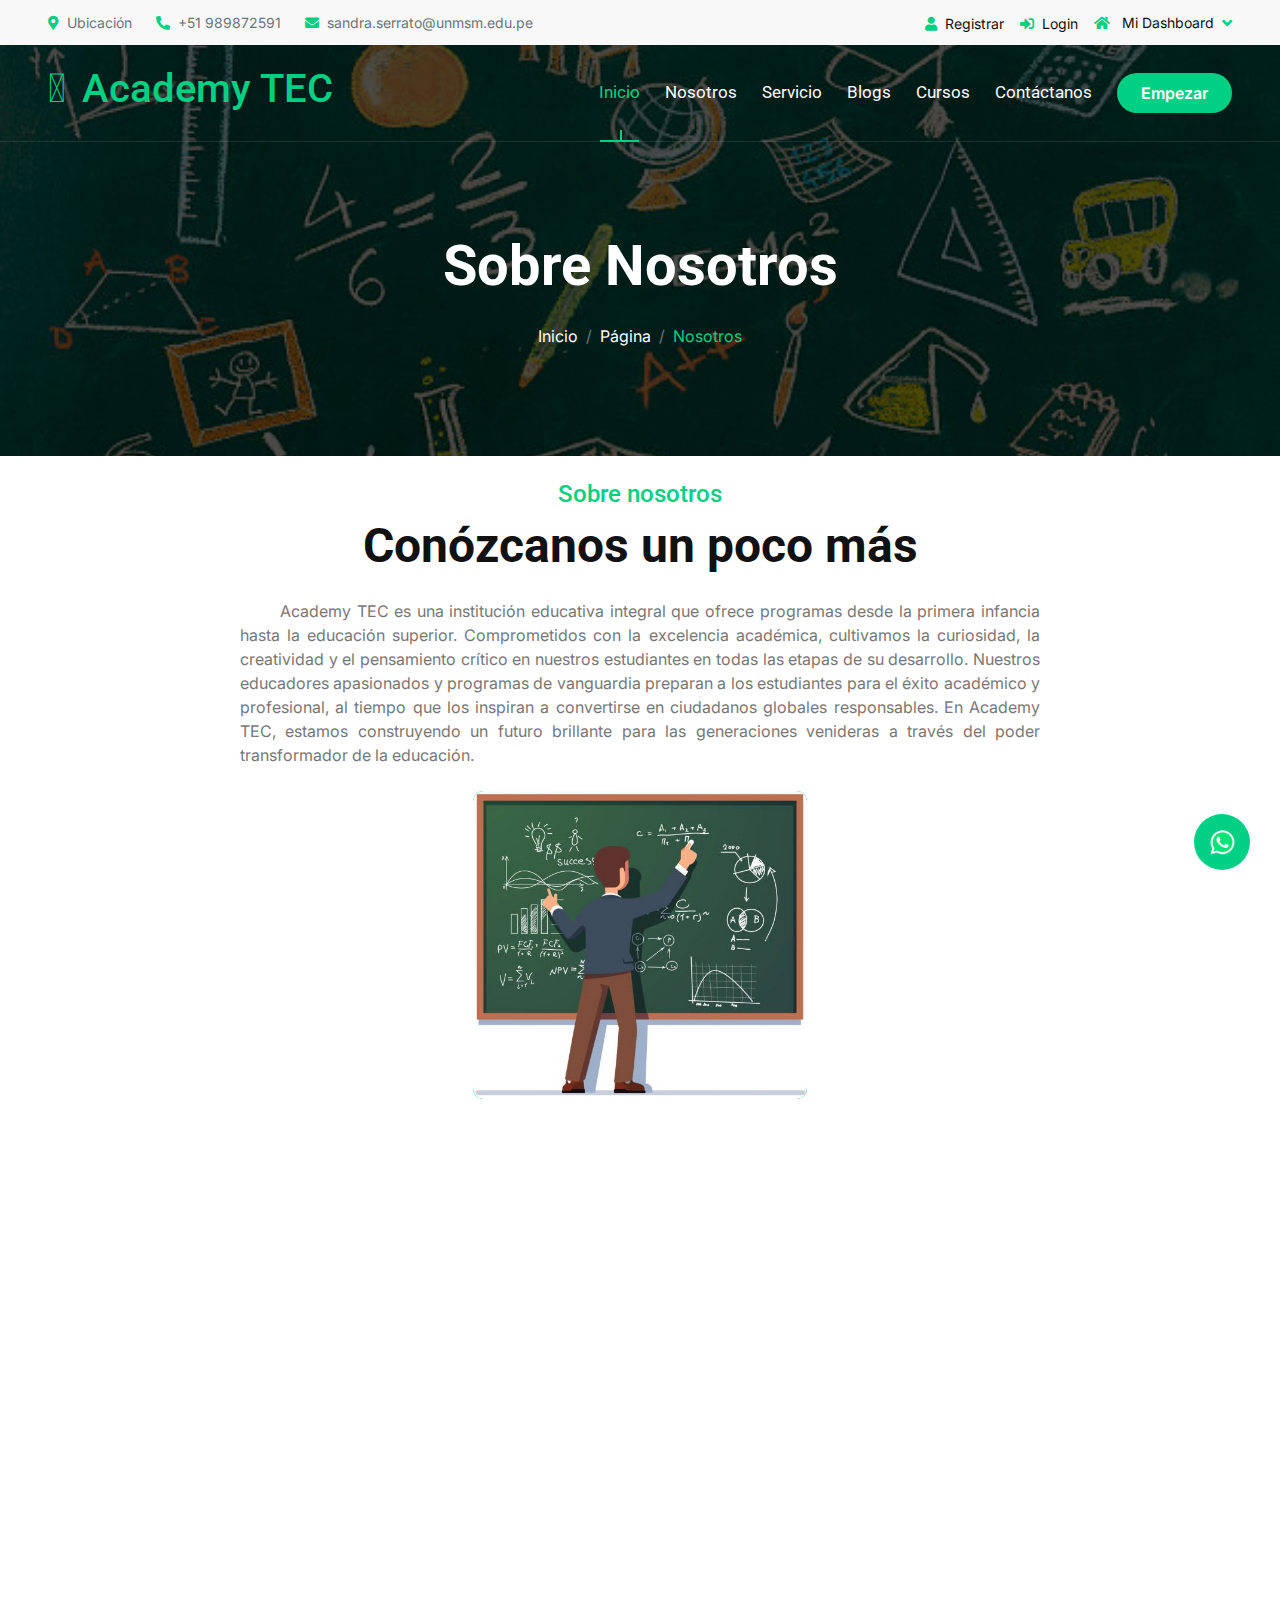
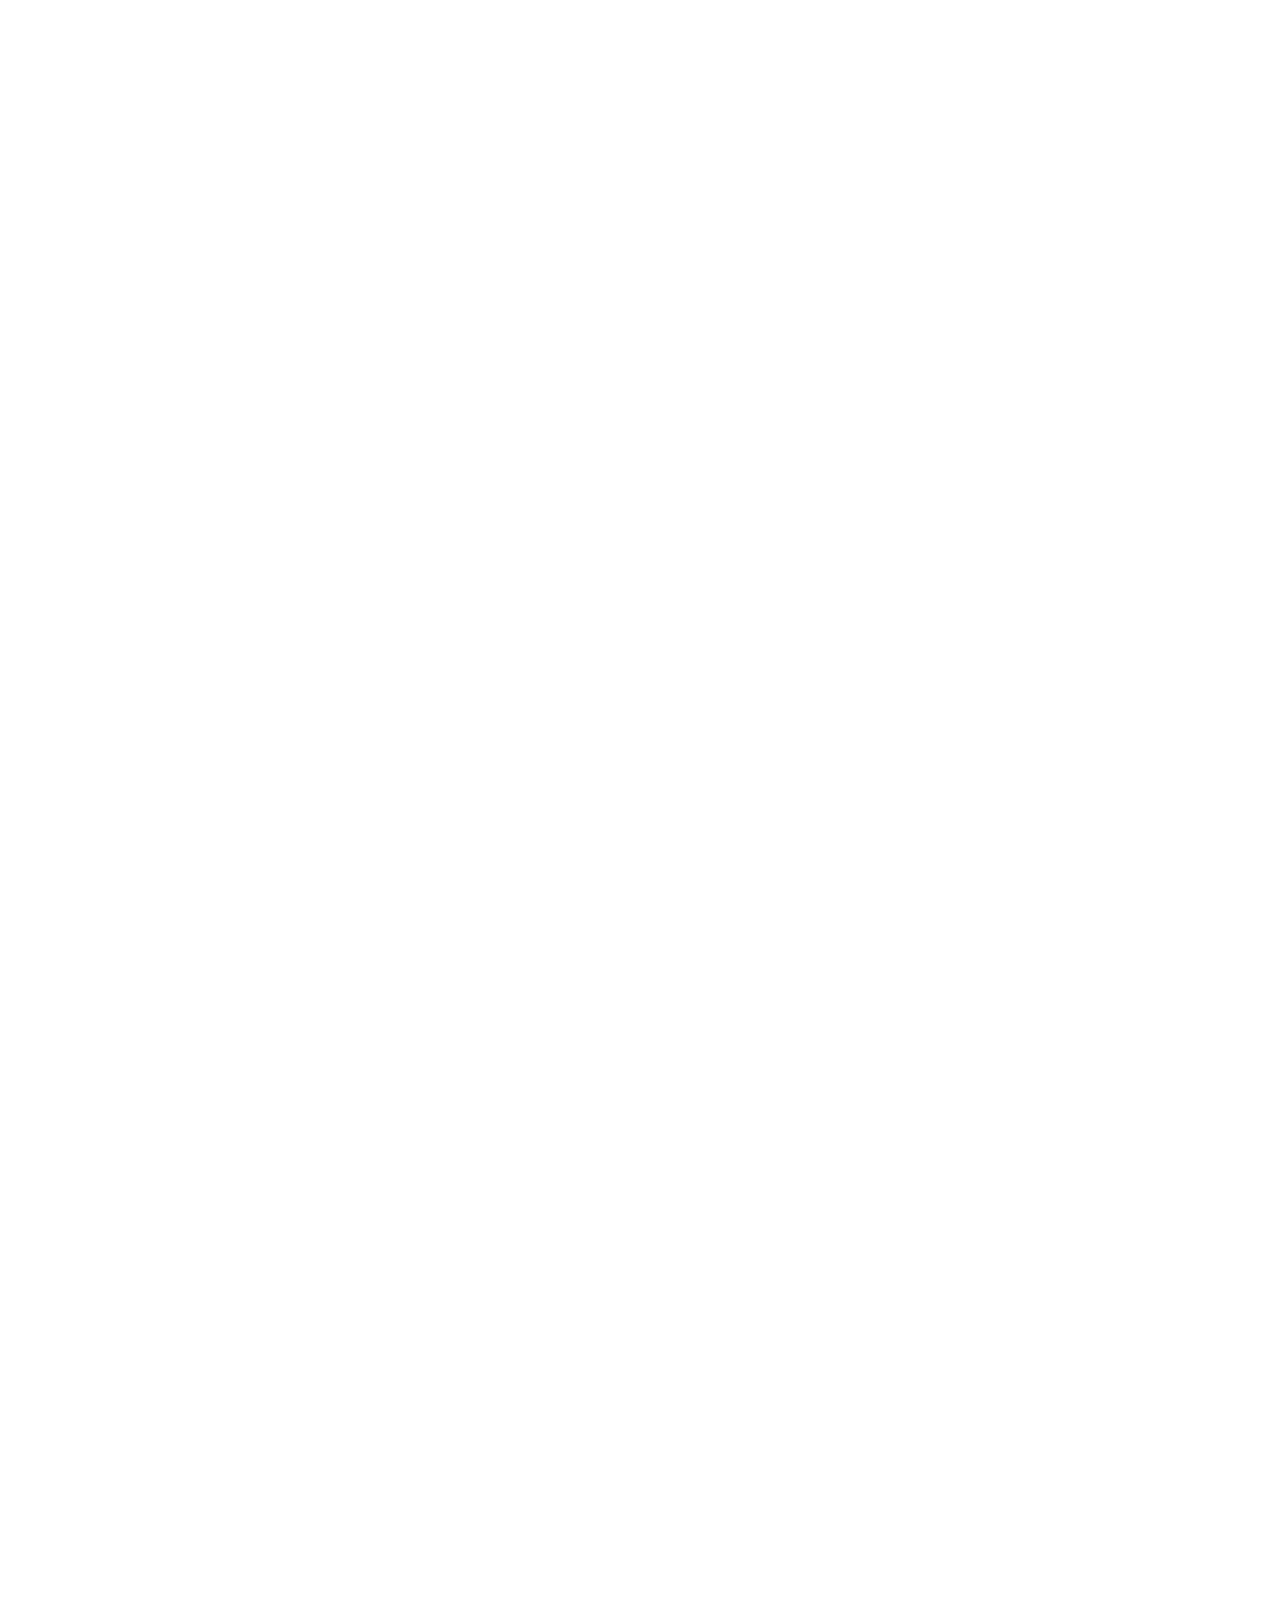
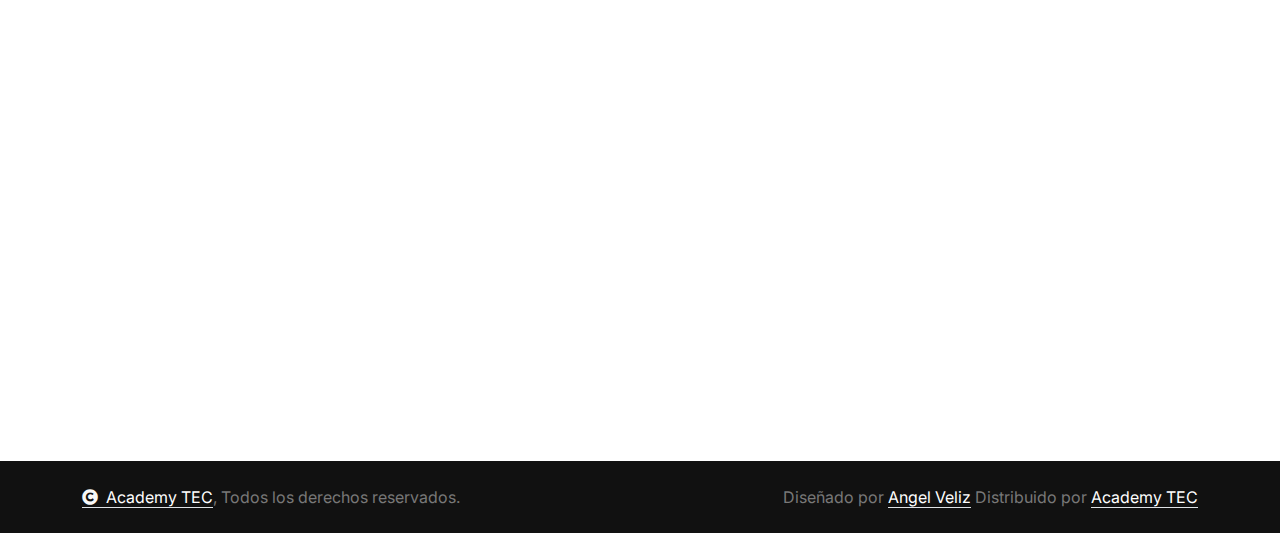
<file: nosotros.html>
<!DOCTYPE html>
<html lang="en">

    <head>
        <meta charset="utf-8">
        <title>AcademyTEC</title>
        <meta content="width=device-width, initial-scale=1.0" name="viewport">
        <meta content="" name="keywords">
        <meta content="" name="description">

        <!-- Google Web Fonts -->
        <link rel="preconnect" href="https://fonts.googleapis.com">
        <link rel="preconnect" href="https://fonts.gstatic.com" crossorigin>
        <link href="https://fonts.googleapis.com/css2?family=Inter:wght@100..900&family=Roboto:wght@400;500;700;900&display=swap" rel="stylesheet"> 

        <!-- Icon Font Stylesheet -->
        <link rel="stylesheet" href="https://use.fontawesome.com/releases/v5.15.4/css/all.css"/>
        <link href="https://cdn.jsdelivr.net/npm/bootstrap-icons@1.4.1/font/bootstrap-icons.css" rel="stylesheet">
        <link rel="stylesheet"
        href="https://cdnjs.cloudflare.com/ajax/libs/font-awesome/6.1.2/css/all.min.css"
        integrity="sha512-1sCRPdkRXhBV2PBLUdRb4tMg1w2YPf37qatUFeS7zlBy7jJI8Lf4VHwWfZZfpXtYSLy85pkm9GaYVYMfw5BC1A=="
        crossorigin="anonymous"
        referrerpolicy="no-referrer"
        />

        <!-- Libraries Stylesheet -->
        <link rel="stylesheet" href="lib/animate/animate.min.css"/>
        <link href="lib/lightbox/css/lightbox.min.css" rel="stylesheet">
        <link href="lib/owlcarousel/assets/owl.carousel.min.css" rel="stylesheet">


        <!-- Customized Bootstrap Stylesheet -->
        <link href="css/bootstrap.min.css" rel="stylesheet">

        <!-- Template Stylesheet -->
        <link href="css/style.css" rel="stylesheet">
    </head>

    <body>

        <!-- Spinner Start -->
        <div id="spinner" class="show bg-white position-fixed translate-middle w-100 vh-100 top-50 start-50 d-flex align-items-center justify-content-center">
            <div class="spinner-border text-primary" style="width: 3rem; height: 3rem;" role="status">
                <span class="sr-only">Loading...</span>
            </div>
        </div>
        <!-- Spinner End -->

        <!-- Topbar Start -->
        <div class="container-fluid topbar bg-light px-5 d-none d-lg-block">
            <div class="row gx-0 align-items-center">
                <div class="col-lg-8 text-center text-lg-start mb-2 mb-lg-0">
                    <div class="d-flex flex-wrap">
                        <a target="_blank" href="https://maps.app.goo.gl/LptGxwPt3KBExNVF6" class="text-muted small me-4"><i class="fas fa-map-marker-alt text-primary me-2"></i>Ubicación</a>
                        <a href="tel:+51989872591" class="text-muted small me-4"><i class="fas fa-phone-alt text-primary me-2"></i>+51 989872591</a>
                        <a href="mailto:sandra.serrato@unmsm.edu.pe" class="text-muted small me-0"><i class="fas fa-envelope text-primary me-2"></i>sandra.serrato@unmsm.edu.pe</a>
                    </div>
                </div>
                <div class="col-lg-4 text-center text-lg-end">
                    <div class="d-inline-flex align-items-center" style="height: 45px;">
                        <a href="#"><small class="me-3 text-dark"><i class="fa fa-user text-primary me-2"></i>Registrar</small></a>
                        <a href="#"><small class="me-3 text-dark"><i class="fa fa-sign-in-alt text-primary me-2"></i>Login</small></a>
                        <div class="dropdown">
                            <a href="#" class="dropdown-toggle text-dark" data-bs-toggle="dropdown"><small><i class="fa fa-home text-primary me-2"></i> Mi Dashboard</small></a>
                            <div class="dropdown-menu rounded">
                                <a href="#" class="dropdown-item"><i class="fas fa-user-alt me-2"></i> Mi Perfil</a>
                                <a href="#" class="dropdown-item"><i class="fas fa-comment-alt me-2"></i> Inbox</a>
                                <a href="#" class="dropdown-item"><i class="fas fa-bell me-2"></i> Notificaciones</a>
                                <a href="#" class="dropdown-item"><i class="fas fa-cog me-2"></i> Configuración</a>
                                <a href="#" class="dropdown-item"><i class="fas fa-power-off me-2"></i> Cerrar Sesión</a>
                            </div>
                        </div>
                    </div>
                </div>
            </div>
        </div>
        <!-- Topbar End -->
        
        <!-- Navbar & Hero Start -->
        <div class="container-fluid position-relative p-0">
            <nav class="navbar navbar-expand-lg navbar-light px-4 px-lg-5 py-3 py-lg-0">
                <a href="" class="navbar-brand p-0">
                    <h1 class="text-primary"><i class="fa-brands fa-leanpub me-3"></i>Academy TEC</h1>
                    <!-- <img src="img/logo.png" alt="Logo"> -->
                </a>
                <button class="navbar-toggler" type="button" data-bs-toggle="collapse" data-bs-target="#navbarCollapse">
                    <span class="fa fa-bars"></span>
                </button>
                <div class="collapse navbar-collapse" id="navbarCollapse">
                    <div class="navbar-nav ms-auto py-0">
                        <a href="index.html" class="nav-item nav-link active">Inicio</a>
                        <a href="nosotros.html" class="nav-item nav-link" >Nosotros</a>
                        <a href="servicio.html" class="nav-item nav-link">Servicio</a>
                        <a href="blogs.html" class="nav-item nav-link">Blogs</a>
                        <a href="cursos.html" class="nav-item nav-link">Cursos</a>
                        <a href="contactanos.html" class="nav-item nav-link">Contáctanos</a>
                    </div>
                    <a href="#" class="btn btn-primary rounded-pill py-2 px-4 my-3 my-lg-0 flex-shrink-0">Empezar</a>
                </div>
            </nav>

            <!-- Header Start -->
            <div class="container-fluid bg-breadcrumb">
                <div class="container text-center py-5" style="max-width: 900px;">
                    <h4 class="text-white display-4 mb-4 wow fadeInDown" data-wow-delay="0.1s">Sobre Nosotros</h4>
                    <ol class="breadcrumb d-flex justify-content-center mb-0 wow fadeInDown" data-wow-delay="0.3s">
                        <li class="breadcrumb-item"><a href="index.html">Inicio</a></li>
                        <li class="breadcrumb-item"><a href="#">Página</a></li>
                        <li class="breadcrumb-item active text-primary">Nosotros</li>
                    </ol>    
                </div>
            </div>
            <!-- Header End -->
        </div>
        <!-- Navbar & Hero End -->
        <br>

        <!-- Features Start -->
        <div class="container-fluid feature pb-5">
            <div class="container">
                <div class="text-center mx-auto wow fadeInUp" data-wow-delay="0.2s" style="max-width: 800px;">
                    <h4 class="text-primary">Sobre nosotros</h4>
                    <h1 class="display-5 mb-4">Conózcanos un poco más</h1>
                    <p class="mb-0 justificar" style="text-indent: 40px;">Academy TEC es una institución educativa integral que ofrece programas desde la primera 
                        infancia hasta la educación superior. Comprometidos con la excelencia académica, cultivamos la curiosidad, 
                        la creatividad y el pensamiento crítico en nuestros estudiantes en todas las etapas de su desarrollo. 
                        Nuestros educadores apasionados y programas de vanguardia preparan a los estudiantes para el éxito 
                        académico y profesional, al tiempo que los inspiran a convertirse en ciudadanos globales responsables. 
                        En Academy TEC, estamos construyendo un futuro brillante para las generaciones venideras a través del 
                        poder transformador de la educación.
                    </p><br>
                    <center><div class="col-xl-5 wow fadeInRight" data-wow-delay="0.2s">
                        <div class="bg-primary rounded position-relative overflow-hidden">
                            <img src="img/profesor_animado.jpg" class="img-fluid rounded w-100" alt="">
                        </div>
                    </div></center>
                </div>
            </div>
        </div>
        <!-- Features End -->

        <!-- Features Start -->
        <div class="container-fluid feature pb-5">
            <div class="container pb-5">
                <div class="text-center mx-auto pb-5 wow fadeInUp" data-wow-delay="0.2s" style="max-width: 800px;">
                    <h4 class="text-primary">Nuestras funciones</h4>
                    <h1 class="display-5 mb-4">Dejando la experiencia en nuestros alumnos</h1>
                    <p class="mb-0">Organizados en dar lo mejor de la educación al mundo, detallando cada tema y ofreciendo un poco más de lo pedido...
                    </p>
                </div>
                <div class="row g-4">
                    <div class="col-md-6 col-lg-6 col-xl-12 wow fadeInUp" data-wow-delay="0.2s">
                        <div class="feature-item p-4 row">
                            <div class="feature-icon p-4 mb-4 col-4">
                                <i class="fas fa-chart-line fa-4x text-primary"></i>
                            </div>
                            <div class="col-8">
                                <h4>Objetivo</h4>
                                <p class="mb-4 justificar" style="text-indent: 40px;">Proporcionar educación de alta calidad en todos los niveles, desde la educación 
                                    básica hasta la formación profesional, estamos comprometidos con la excelencia académica, 
                                    el desarrollo integral de nuestros estudiantes y la promoción del aprendizaje a lo largo de 
                                    la vida.
                                </p>
                            </div>
                        </div>
                    </div>
                    <div class="col-md-6 col-lg-6 col-xl-12 wow fadeInUp" data-wow-delay="0.4s">
                        <div class="feature-item p-4 row">
                            <div class="feature-icon p-4 mb-4 col-4">
                                <i class="fas fa-university fa-4x text-primary"></i>
                            </div>
                            <div class="col-8">
                                <h4>Misión</h4>
                                <p class="mb-4 justificar" style="text-indent: 40px;">Ofrecer programas educativos innovadores y adaptados a las necesidades de 
                                    nuestros estudiantes, preparándolos para enfrentar los desafíos del mundo moderno y 
                                    desarrollar todo su potencial académico y personal. Nos esforzamos por crear un ambiente 
                                    de aprendizaje inclusivo y colaborativo, donde los estudiantes puedan adquirir conocimientos, 
                                    habilidades y valores que los preparen para ser ciudadanos responsables y contribuyentes a 
                                    la sociedad.
                                </p>
                            </div>
                        </div>
                    </div>
                    <div class="col-md-6 col-lg-6 col-xl-12 wow fadeInUp" data-wow-delay="0.6s">
                        <div class="feature-item p-4 row">
                            <div class="feature-icon p-4 mb-4 col-4">
                                <i class="fas fa-file-alt fa-4x text-primary"></i>
                            </div>
                            <div class="col-8">
                                <h4>Visión</h4>
                                <p class="mb-4 justificar" style="text-indent: 40px;">Ser reconocidos como una institución educativa líder en innovación y calidad, 
                                    donde cada estudiante tenga la oportunidad de descubrir y desarrollar su máximo potencial. 
                                    Aspiramos a ser un referente en la formación de ciudadanos globales, con una sólida base 
                                    académica, habilidades críticas, y valores éticos, preparados para enfrentar y contribuir 
                                    positivamente a un mundo en constante cambio.
                                </p>
                            </div>
                        </div>
                    </div>
                    <div class="col-md-6 col-lg-6 col-xl-12 wow fadeInUp" data-wow-delay="0.8s">
                        <div class="feature-item p-4 row">
                            <div class="feature-icon p-4 mb-4 col-4">
                                <i class="fas fa-hand-holding-usd fa-4x text-primary"></i>
                            </div>
                            <div class="col-8">
                                <h4>Metas</h4>
                                <p class="mb-4 justificar" style="text-indent: 40px;">Adoptar tecnologías avanzadas y métodos innovadores para enriquecer el 
                                    aprendizaje, mantener y elevar continuamente los estándares académicos, y fomentar el 
                                    desarrollo integral de cada estudiante. Crear un entorno inclusivo y diverso, establecer 
                                    conexiones significativas con la comunidad, promover el aprendizaje continuo a lo largo de 
                                    la vida, e implementar prácticas sostenibles en todas las operaciones de la institución.
                                </p>
                            </div>
                        </div>
                    </div>
                </div>
            </div>
        </div>
        <!-- Features End -->

        <!-- Team Start -->
        <div class="container-fluid team pb-5">
            <div class="container pb-5">
                <div class="text-center mx-auto pb-5 wow fadeInUp" data-wow-delay="0.2s" style="max-width: 800px;">
                    <h4 class="text-primary">Nuestro equipo</h4>
                    <h1 class="display-5 mb-4">Conozca a nuestros docentes</h1>
                    <p class="mb-0">Los docentes que estan en AcademyTEC son egresados de universidades como San Marcos, UNI, UNAC, etc.
                    </p>
                </div>
                <div class="row g-4">
                    <div class="col-md-6 col-lg-6 col-xl-3 wow fadeInUp" data-wow-delay="0.2s">
                        <div class="team-item">
                            <div class="team-img">
                                <img src="img/gerente_general.jpg" class="img-fluid" alt="">
                            </div>
                            <div class="team-title">
                                <h4 class="mb-0">Angel Veliz</h4>
                                <p class="mb-0">Programador</p>
                            </div>
                            <div class="team-icon">
                                <a class="btn btn-primary btn-sm-square rounded-circle me-3" href=""><i class="fab fa-facebook-f"></i></a>
                                
                                <a class="btn btn-primary btn-sm-square rounded-circle me-3" href=""><i class="fab fa-linkedin-in"></i></a>
                                <a class="btn btn-primary btn-sm-square rounded-circle me-0" href=""><i class="fab fa-instagram"></i></a>
                            </div>
                        </div>
                    </div>
                    <div class="col-md-6 col-lg-6 col-xl-3 wow fadeInUp" data-wow-delay="0.4s">
                        <div class="team-item">
                            <div class="team-img">
                                <img src="img/quimico_puro.jpg" class="img-fluid" alt="">
                            </div>
                            <div class="team-title">
                                <h4 class="mb-0">Elmer Reyes</h4>
                                <p class="mb-0">Químico Puro</p>
                            </div>
                            <div class="team-icon">
                                <a class="btn btn-primary btn-sm-square rounded-circle me-3" href=""><i class="fab fa-facebook-f"></i></a>
                                
                                <a class="btn btn-primary btn-sm-square rounded-circle me-3" href=""><i class="fab fa-linkedin-in"></i></a>
                                <a class="btn btn-primary btn-sm-square rounded-circle me-0" href=""><i class="fab fa-instagram"></i></a>
                            </div>
                        </div>
                    </div>
                    <div class="col-md-6 col-lg-6 col-xl-3 wow fadeInUp" data-wow-delay="0.6s">
                        <div class="team-item">
                            <div class="team-img">
                                <img src="img/matematico_puro.jpg" class="img-fluid" alt="">
                            </div>
                            <div class="team-title">
                                <h4 class="mb-0">Marc Mendieta</h4>
                                <p class="mb-0">Matemático Puro</p>
                            </div>
                            <div class="team-icon">
                                <a class="btn btn-primary btn-sm-square rounded-circle me-3" href=""><i class="fab fa-facebook-f"></i></a>
                                
                                <a class="btn btn-primary btn-sm-square rounded-circle me-3" href=""><i class="fab fa-linkedin-in"></i></a>
                                <a class="btn btn-primary btn-sm-square rounded-circle me-0" href=""><i class="fab fa-instagram"></i></a>
                            </div>
                        </div>
                    </div>
                    <div class="col-md-6 col-lg-6 col-xl-3 wow fadeInUp" data-wow-delay="0.8s">
                        <div class="team-item">
                            <div class="team-img">
                                <img src="img/matematica_pura.jpg" class="img-fluid" alt="">
                            </div>
                            <div class="team-title">
                                <h4 class="mb-0">Sandra Serrato</h4>
                                <p class="mb-0">Matemático Puro</p>
                            </div>
                            <div class="team-icon">
                                <a class="btn btn-primary btn-sm-square rounded-circle me-3" href=""><i class="fab fa-facebook-f"></i></a>
                                
                                <a class="btn btn-primary btn-sm-square rounded-circle me-3" href=""><i class="fab fa-linkedin-in"></i></a>
                                <a class="btn btn-primary btn-sm-square rounded-circle me-0" href=""><i class="fab fa-instagram"></i></a>
                            </div>
                        </div>
                    </div>
                </div>
            </div>
        </div>
        <!-- Team End -->

        <!-- Footer Start -->
        <div class="container-fluid footer py-5 wow fadeIn" data-wow-delay="0.2s">
            <div class="container py-5 border-start-0 border-end-0" style="border: 1px solid; border-color: rgb(255, 255, 255, 0.08);">
                <div class="row g-5">
                    <div class="col-md-6 col-lg-6 col-xl-4">
                        <div class="footer-item">
                            <a href="index.html" class="p-0">
                                <h4 class="text-white"><i class="fas fa-search-dollar me-3"></i>AcademyTEC</h4>
                                <!-- <img src="img/logo.png" alt="Logo"> -->
                            </a>
                            <p class="mb-4">El 73 es el 21º número primo, y leído al revés es el 37, que es el 12º número primo, que al revés es el 21, que es el resultado de multiplicar, agarraos fuerte, 7 por 3 </p>
                            <div class="d-flex">
                                
                            </div>
                        </div>
                    </div>
                    <div class="col-md-6 col-lg-6 col-xl-2">
                        <div class="footer-item">
                            <h4 class="text-white mb-4">Enlaces</h4>
                            <a href="nosotros.html"><i class="fas fa-angle-right me-2"></i> Sobre Nosotros</a>
                            <a href="noticias.html"><i class="fas fa-angle-right me-2"></i> Noticias</a>
                            <a href="nosotros.html"><i class="fas fa-angle-right me-2"></i> Docentes</a>
                            <a href="algebra.html"><i class="fas fa-angle-right me-2"></i> Cursos</a>
                            <a href="blogs.html"><i class="fas fa-angle-right me-2"></i> Blog</a>
                            <a href="contactanos.html"><i class="fas fa-angle-right me-2"></i> Contáctanos</a>
                        </div>
                    </div>
                    <div class="col-md-6 col-lg-6 col-xl-3">
                        <div class="footer-item">
                            <h4 class="text-white mb-4">Soporte</h4>
                            <a href="politica_privacidad.html"><i class="fas fa-angle-right me-2"></i> Política de privacidad</a>
                            <a href="terminos_condiciones.html"><i class="fas fa-angle-right me-2"></i> Términos y condiciones</a>
                            <a href="#"><i class="fas fa-angle-right me-2"></i> Descargo de pdf</a>
                            <a href="postulacion.html"><i class="fas fa-angle-right me-2"></i> Trabaja con nosotros</a>
                            <a href="preguntas_frecuentes.html"><i class="fas fa-angle-right me-2"></i> Preguntas frecuentes</a>
                            <a href="contactanos.html"><i class="fas fa-angle-right me-2"></i> Ayuda</a>
                        </div>
                    </div>
                    <div class="col-md-6 col-lg-6 col-xl-3">
                        <div class="footer-item">
                            <h4 class="text-white mb-4">Información</h4>
                            <div class="d-flex align-items-center">
                                <i class="fas fa-map-marker-alt text-primary me-3"></i>
                                <p class="text-white mb-0">Mz D lote 6 S.M.P. - Los Lirios</p>
                            </div>
                            <div class="d-flex align-items-center">
                                <i class="fas fa-envelope text-primary me-3"></i>
                                <p class="text-white mb-0">sandra.serrato@unmsm.edu.pe</p>
                            </div>
                            <div class="d-flex align-items-center">
                                <i class="fa fa-phone-alt text-primary me-3"></i>
                                <p class="text-white mb-0">(+51) 989872591</p>
                            </div>
                            <div class="d-flex align-items-center mb-4">
                                <i class="fab fa-firefox-browser text-primary me-3"></i>
                                <p class="text-white mb-0">sandra.serrato@unmsm.edu.pe</p>
                            </div>
                            <div class="d-flex">
                                <a target="_blank" class="btn btn-primary btn-sm-square rounded-circle me-3" href="https://www.facebook.com/profile.php?id=100057051314661&mibextid=ZbWKwL"><i class="fab fa-facebook-f text-white"></i></a>
                                <a target="_blank" class="btn btn-primary btn-sm-square rounded-circle me-3" href="https://wa.me/51989872591"><i class="fa-brands fa-whatsapp text-white"></i></a>
                                <a target="_blank" class="btn btn-primary btn-sm-square rounded-circle me-3" href="https://www.instagram.com/academy_tec?igsh=MXVhY3M4b3FuODlhYQ=="><i class="fab fa-instagram text-white"></i></a>
                                <a target="_blank" class="btn btn-primary btn-sm-square rounded-circle me-0" href="mailto:sandra.serrato@unmsm.edu.pe"><i class="fa-regular fa-envelope text-white"></i></a>
                            </div>
                        </div>
                    </div>
                </div>
            </div>
        </div>
        <!-- Footer End -->
        
        <!-- Copyright Start -->
        <div class="container-fluid copyright py-4">
            <div class="container">
                <div class="row g-4 align-items-center">
                    <div class="col-md-6 text-center text-md-start mb-md-0">
                        <span class="text-body"><a href="#" class="border-bottom text-white"><i class="fas fa-copyright text-light me-2"></i>Academy TEC</a>, Todos los derechos reservados.</span>
                    </div>
                    <div class="col-md-6 text-center text-md-end text-body">
                        <!--/*** This template is free as long as you keep the below author’s credit link/attribution link/backlink. ***/-->
                        <!--/*** If you'd like to use the template without the below author’s credit link/attribution link/backlink, ***/-->
                        <!--/*** you can purchase the Credit Removal License from "https://htmlcodex.com/credit-removal". ***/-->
                        Diseñado por <a class="border-bottom text-white" href="https://htmlcodex.com">Angel Veliz</a> Distribuido por <a class="border-bottom text-white" href="https://themewagon.com">Academy TEC</a>
                    </div>
                </div>
            </div>
        </div>
        <!-- Copyright End -->


        <!-- Back to Top -->
        <a target="_blank" class="btn btn-primary btn-lg-square rounded-circle back-to-top" href="https://wa.me/51989872591">
            <img src="img/whatsapp.png" alt="WhatsApp">
        </a> 

        
        <!-- JavaScript Libraries -->
        <script src="https://ajax.googleapis.com/ajax/libs/jquery/3.6.4/jquery.min.js"></script>
        <script src="https://cdn.jsdelivr.net/npm/bootstrap@5.0.0/dist/js/bootstrap.bundle.min.js"></script>
        <script src="lib/wow/wow.min.js"></script>
        <script src="lib/easing/easing.min.js"></script>
        <script src="lib/waypoints/waypoints.min.js"></script>
        <script src="lib/counterup/counterup.min.js"></script>
        <script src="lib/lightbox/js/lightbox.min.js"></script>
        <script src="lib/owlcarousel/owl.carousel.min.js"></script>
        

        <!-- Template Javascript -->
        <script src="js/main.js"></script>
    </body>

</html>
</file>
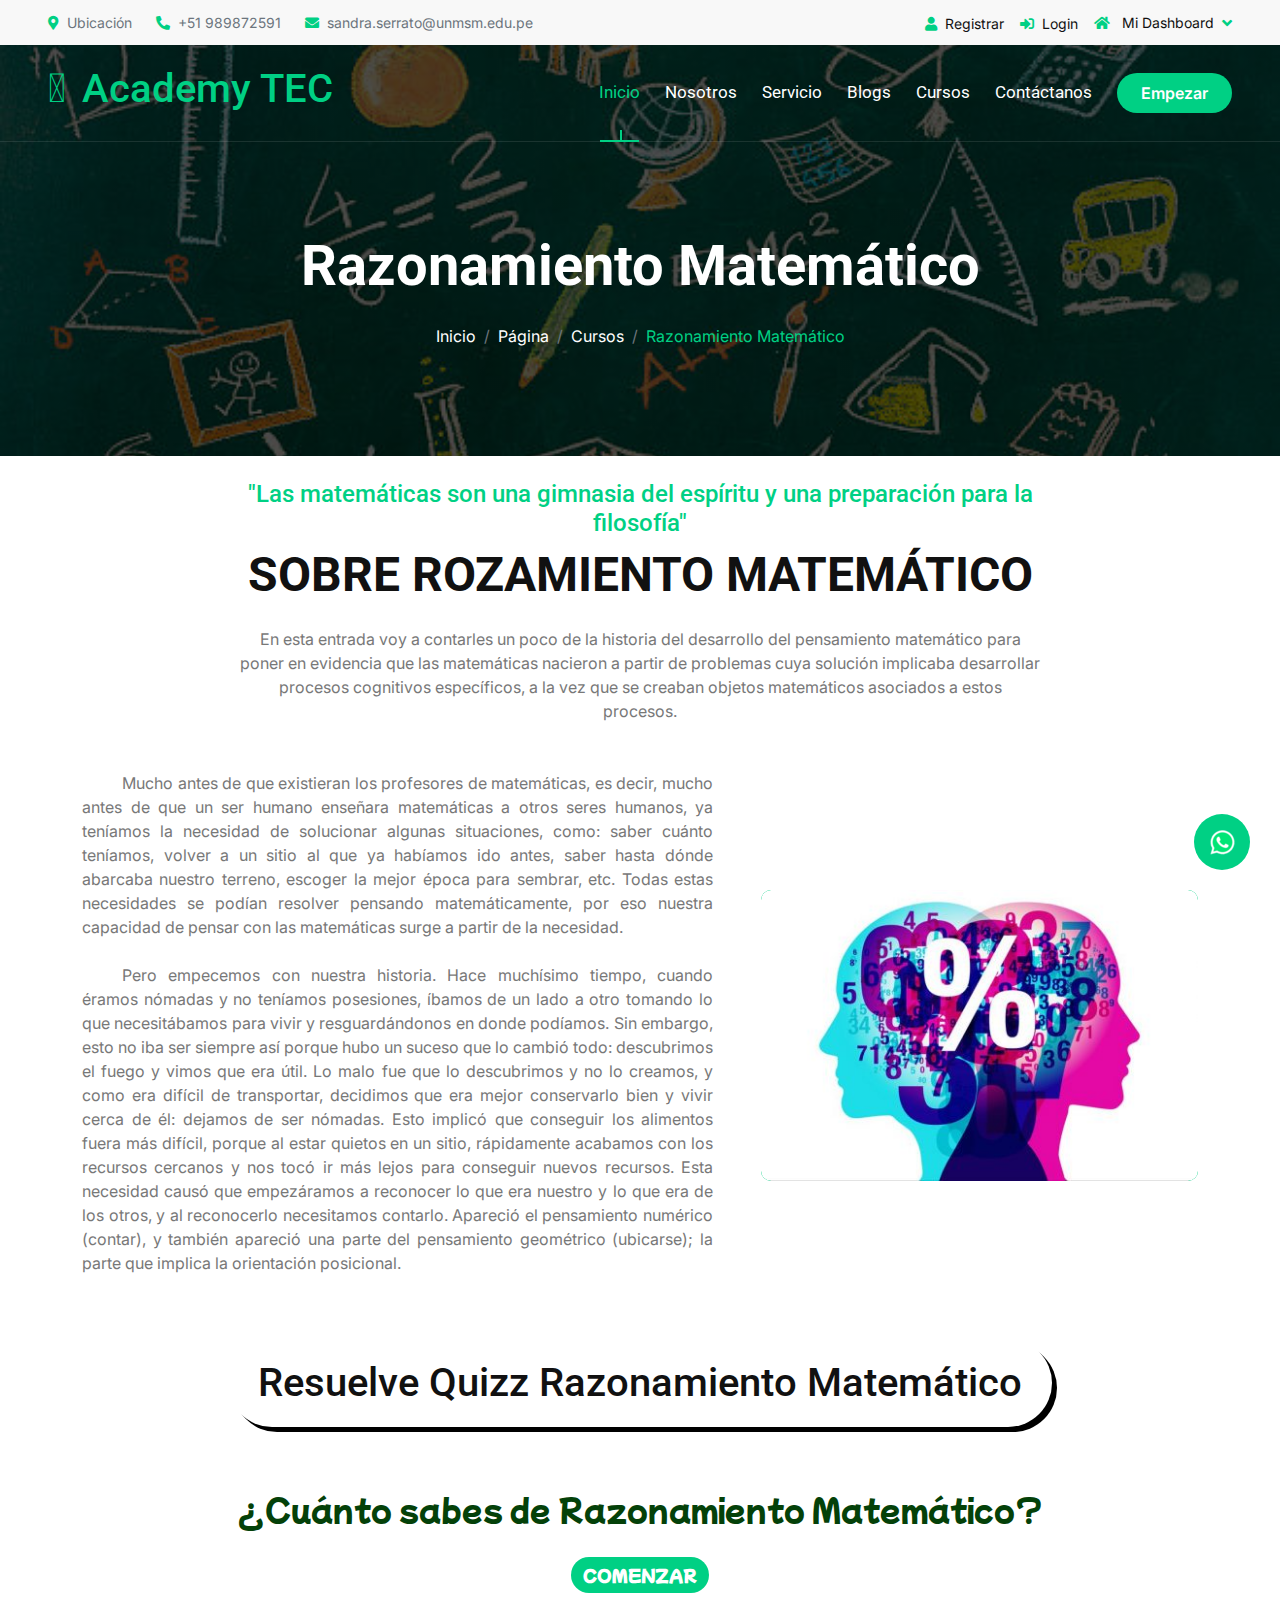
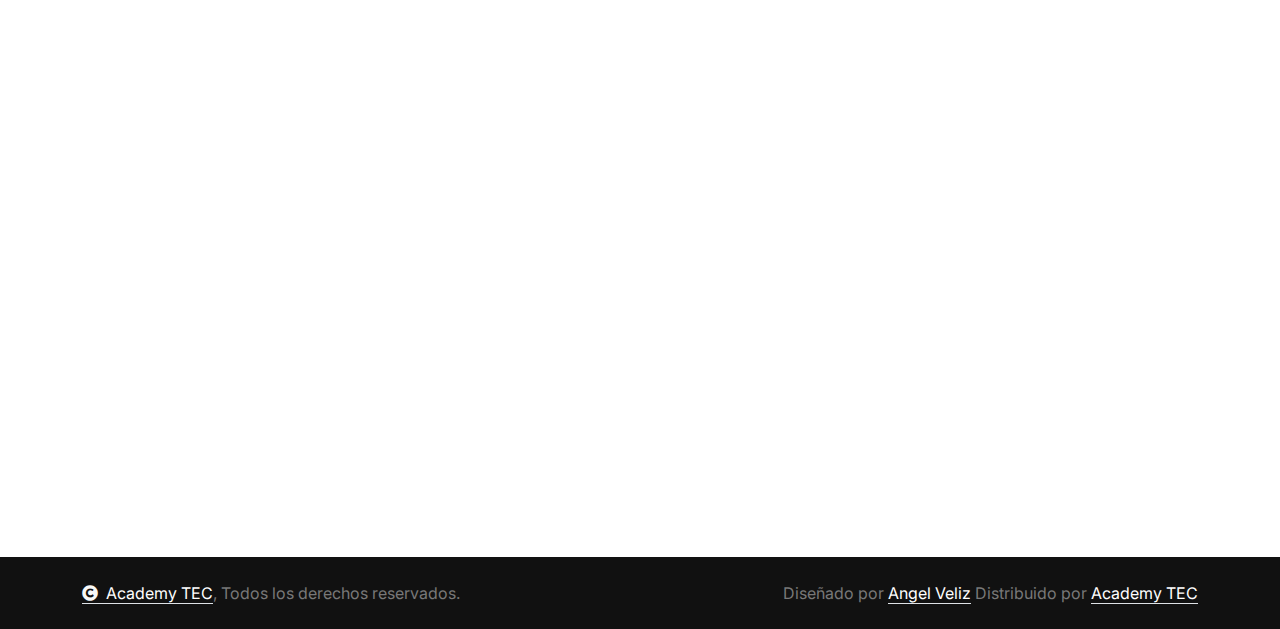
<file: rm.html>
<!DOCTYPE html>
<html lang="en">

    <head>
        <meta charset="utf-8">
        <title>AcademyTEC</title>
        <meta content="width=device-width, initial-scale=1.0" name="viewport">
        <meta content="" name="keywords">
        <meta content="" name="description">

        <!-- Google Web Fonts -->
        <link rel="preconnect" href="https://fonts.googleapis.com">
        <link rel="preconnect" href="https://fonts.gstatic.com" crossorigin>
        <link href="https://fonts.googleapis.com/css2?family=Inter:wght@100..900&family=Roboto:wght@400;500;700;900&display=swap" rel="stylesheet"> 

        <!-- Icon Font Stylesheet -->
        <link rel="stylesheet" href="https://use.fontawesome.com/releases/v5.15.4/css/all.css"/>
        <link href="https://cdn.jsdelivr.net/npm/bootstrap-icons@1.4.1/font/bootstrap-icons.css" rel="stylesheet">
        <link rel="stylesheet"
        href="https://cdnjs.cloudflare.com/ajax/libs/font-awesome/6.1.2/css/all.min.css"
        integrity="sha512-1sCRPdkRXhBV2PBLUdRb4tMg1w2YPf37qatUFeS7zlBy7jJI8Lf4VHwWfZZfpXtYSLy85pkm9GaYVYMfw5BC1A=="
        crossorigin="anonymous"
        referrerpolicy="no-referrer"
        />

        <!-- Libraries Stylesheet -->
        <link rel="stylesheet" href="lib/animate/animate.min.css"/>
        <link href="lib/lightbox/css/lightbox.min.css" rel="stylesheet">
        <link href="lib/owlcarousel/assets/owl.carousel.min.css" rel="stylesheet">


        <!-- Customized Bootstrap Stylesheet -->
        <link href="css/bootstrap.min.css" rel="stylesheet">

        <!-- Template Stylesheet -->
        <link href="css/style.css" rel="stylesheet">
        <link href="css/style2.css" rel="stylesheet">
    </head>

    <body>

        <!-- Spinner Start -->
        <div id="spinner" class="show bg-white position-fixed translate-middle w-100 vh-100 top-50 start-50 d-flex align-items-center justify-content-center">
            <div class="spinner-border text-primary" style="width: 3rem; height: 3rem;" role="status">
                <span class="sr-only">Loading...</span>
            </div>
        </div>
        <!-- Spinner End -->

        <!-- Topbar Start -->
        <div class="container-fluid topbar bg-light px-5 d-none d-lg-block">
            <div class="row gx-0 align-items-center">
                <div class="col-lg-8 text-center text-lg-start mb-2 mb-lg-0">
                    <div class="d-flex flex-wrap">
                        <a target="_blank" href="https://maps.app.goo.gl/LptGxwPt3KBExNVF6" class="text-muted small me-4"><i class="fas fa-map-marker-alt text-primary me-2"></i>Ubicación</a>
                        <a href="tel:+51989872591" class="text-muted small me-4"><i class="fas fa-phone-alt text-primary me-2"></i>+51 989872591</a>
                        <a href="mailto:sandra.serrato@unmsm.edu.pe" class="text-muted small me-0"><i class="fas fa-envelope text-primary me-2"></i>sandra.serrato@unmsm.edu.pe</a>
                    </div>
                </div>
                <div class="col-lg-4 text-center text-lg-end">
                    <div class="d-inline-flex align-items-center" style="height: 45px;">
                        <a href="#"><small class="me-3 text-dark"><i class="fa fa-user text-primary me-2"></i>Registrar</small></a>
                        <a href="#"><small class="me-3 text-dark"><i class="fa fa-sign-in-alt text-primary me-2"></i>Login</small></a>
                        <div class="dropdown">
                            <a href="#" class="dropdown-toggle text-dark" data-bs-toggle="dropdown"><small><i class="fa fa-home text-primary me-2"></i> Mi Dashboard</small></a>
                            <div class="dropdown-menu rounded">
                                <a href="#" class="dropdown-item"><i class="fas fa-user-alt me-2"></i> Mi Perfil</a>
                                <a href="#" class="dropdown-item"><i class="fas fa-comment-alt me-2"></i> Inbox</a>
                                <a href="#" class="dropdown-item"><i class="fas fa-bell me-2"></i> Notificaciones</a>
                                <a href="#" class="dropdown-item"><i class="fas fa-cog me-2"></i> Configuración</a>
                                <a href="#" class="dropdown-item"><i class="fas fa-power-off me-2"></i> Cerrar Sesión</a>
                            </div>
                        </div>
                    </div>
                </div>
            </div>
        </div>
        <!-- Topbar End -->
        
        <!-- Navbar & Hero Start -->
        <div class="container-fluid position-relative p-0">
            <nav class="navbar navbar-expand-lg navbar-light px-4 px-lg-5 py-3 py-lg-0">
                <a href="" class="navbar-brand p-0">
                    <h1 class="text-primary"><i class="fa-brands fa-leanpub me-3"></i>Academy TEC</h1>
                    <!-- <img src="img/logo.png" alt="Logo"> -->
                </a>
                <button class="navbar-toggler" type="button" data-bs-toggle="collapse" data-bs-target="#navbarCollapse">
                    <span class="fa fa-bars"></span>
                </button>
                <div class="collapse navbar-collapse" id="navbarCollapse">
                    <div class="navbar-nav ms-auto py-0">
                        <a href="index.html" class="nav-item nav-link active">Inicio</a>
                        <a href="nosotros.html" class="nav-item nav-link" >Nosotros</a>
                        <a href="servicio.html" class="nav-item nav-link">Servicio</a>
                        <a href="blogs.html" class="nav-item nav-link">Blogs</a>
                        <a href="cursos.html" class="nav-item nav-link">Cursos</a>
                        <a href="contactanos.html" class="nav-item nav-link">Contáctanos</a>
                    </div>
                    <a href="#" class="btn btn-primary rounded-pill py-2 px-4 my-3 my-lg-0 flex-shrink-0">Empezar</a>
                </div>
            </nav>

            <!-- Header Start -->
            <div class="container-fluid bg-breadcrumb">
                <div class="container text-center py-5" style="max-width: 900px;">
                    <h4 class="text-white display-4 mb-4 wow fadeInDown" data-wow-delay="0.1s">Razonamiento Matemático</h4>
                    <ol class="breadcrumb d-flex justify-content-center mb-0 wow fadeInDown" data-wow-delay="0.3s">
                        <li class="breadcrumb-item"><a href="index.html">Inicio</a></li>
                        <li class="breadcrumb-item"><a href="#">Página</a></li>
                        <li class="breadcrumb-item"><a href="#">Cursos</a></li>
                        <li class="breadcrumb-item active text-primary">Razonamiento Matemático</li>
                    </ol>    
                </div>
            </div>
            <!-- Header End -->
        </div>
        <!-- Navbar & Hero End -->
        <br>

        <!-- Features Start -->
        <div class="container-fluid feature">
            <div class="container">
                <div class="text-center mx-auto pb-5 wow fadeInUp" data-wow-delay="0.2s" style="max-width: 800px;">
                    <h4 class="text-primary">"Las matemáticas son una gimnasia del espíritu y una preparación para la filosofía"</h4>
                    <h1 class="display-5 mb-4">SOBRE ROZAMIENTO MATEMÁTICO</h1>
                    <p class="mb-0">En esta entrada voy a contarles un poco de la historia del desarrollo del pensamiento matemático para poner en evidencia que las matemáticas nacieron a partir de problemas cuya solución implicaba desarrollar procesos cognitivos específicos, a la vez que se creaban objetos matemáticos asociados a estos procesos.
                    </p>
                </div>
                <div class="row g-5 align-items-center">
                    <div class="col-xl-7 wow fadeInLeft" data-wow-delay="0.2s">
                        <div>
                            <p class="mb-4 justificar" style="text-indent: 40px;">Mucho antes de que existieran los profesores 
                                de matemáticas, es decir, mucho antes de que un ser humano enseñara matemáticas a otros seres 
                                humanos, ya teníamos la necesidad de solucionar algunas situaciones, como: saber cuánto teníamos, 
                                volver a un sitio al que ya habíamos ido antes, saber hasta dónde abarcaba nuestro terreno, 
                                escoger la mejor época para sembrar, etc. Todas estas necesidades se podían resolver pensando 
                                matemáticamente, por eso nuestra capacidad de pensar con las matemáticas surge a partir de la 
                                necesidad.</p>
                            <p class="mb-4 justificar" style="text-indent: 40px;">Pero empecemos con nuestra historia. Hace 
                                muchísimo tiempo, cuando éramos nómadas y no teníamos posesiones, íbamos de un lado a otro 
                                tomando lo que necesitábamos para vivir y resguardándonos en donde podíamos. Sin embargo, esto 
                                no iba ser siempre así porque hubo un suceso que lo cambió todo: descubrimos el fuego y vimos 
                                que era útil. Lo malo fue que lo descubrimos y no lo creamos, y como era difícil de transportar, 
                                decidimos que era mejor conservarlo bien y vivir cerca de él: dejamos de ser nómadas. Esto 
                                implicó que conseguir los alimentos fuera más difícil, porque al estar quietos en un sitio, 
                                rápidamente acabamos con los recursos cercanos y nos tocó ir más lejos para conseguir nuevos 
                                recursos. Esta necesidad causó que empezáramos a reconocer lo que era nuestro y lo que era de 
                                los otros, y al reconocerlo necesitamos contarlo. Apareció el pensamiento numérico (contar), 
                                y también apareció una parte del pensamiento geométrico (ubicarse); la parte que implica la 
                                orientación posicional.
                            </p>
                        </div>
                    </div>
                    <div class="col-xl-5 wow fadeInRight" data-wow-delay="0.2s">
                        <div class="bg-primary rounded position-relative overflow-hidden">
                            <img src="img/rm.jpg" class="img-fluid rounded w-100" alt="ImgGoogle">
                        </div>
                    </div>
                </div>
            </div>
        </div>
        <!-- Features End -->

        <!-- Quizz Start -->
         <div class="quizz">
            <h1>Resuelve Quizz Razonamiento Matemático</h1> 

            <!-- Pantalla Inicial -->
             <div id="pantalla-inicial">
                <p>¿Cuánto sabes de Razonamiento Matemático?</p>
                <button class="btn" onclick="comenzarExamen()">COMENZAR</button>
             </div>
        
             <!-- Pantalla examen-->
             <div class="pantalla-examen" id="pantalla-examen">
                <img src="img/rm1.jpg" alt="" id="imgPregunta">
                <div class="opciones">
                    <div class="opcion" id="op0" onclick="comprobarRespuesta(0)">
                        <div class="letra" id="l0">A</div>
                        <div class="nombre" id="n0">OPCION A</div>
                    </div>
                    <div class="opcion" id="op1" onclick="comprobarRespuesta(1)">
                        <div class="letra" id="l1">B</div>
                        <div class="nombre" id="n1">OPCION B</div>
                    </div>
                    <div class="opcion" id="op2" onclick="comprobarRespuesta(2)">
                        <div class="letra" id="l2">C</div>
                        <div class="nombre" id="n2">OPCION C</div>
                    </div>
                </div>
             </div>
             <!-- Pantalla final-->
             <div id="pantalla-final">
                <h2>CORRECTAS <span id="numCorrectas">3</span></h2>
                <h2>INCORRECTAS <span id="numIncorrectas">2</span></h2>
                <button class="btn" onclick="volverAlInicio()">VOLVER AL INICIO</button>
             </div>
         </div>
         <br>
        <!-- Quizz End -->

        <!-- Footer Start -->
        <div class="container-fluid footer py-5 wow fadeIn" data-wow-delay="0.2s">
            <div class="container py-5 border-start-0 border-end-0" style="border: 1px solid; border-color: rgb(255, 255, 255, 0.08);">
                <div class="row g-5">
                    <div class="col-md-6 col-lg-6 col-xl-4">
                        <div class="footer-item">
                            <a href="index.html" class="p-0">
                                <h4 class="text-white"><i class="fas fa-search-dollar me-3"></i>AcademyTEC</h4>
                                <!-- <img src="img/logo.png" alt="Logo"> -->
                            </a>
                            <p class="mb-4">El 73 es el 21º número primo, y leído al revés es el 37, que es el 12º número primo, que al revés es el 21, que es el resultado de multiplicar, agarraos fuerte, 7 por 3 </p>
                            <div class="d-flex">
                                
                            </div>
                        </div>
                    </div>
                    <div class="col-md-6 col-lg-6 col-xl-2">
                        <div class="footer-item">
                            <h4 class="text-white mb-4">Enlaces</h4>
                            <a href="nosotros.html"><i class="fas fa-angle-right me-2"></i> Sobre Nosotros</a>
                            <a href="noticias.html"><i class="fas fa-angle-right me-2"></i> Noticias</a>
                            <a href="nosotros.html"><i class="fas fa-angle-right me-2"></i> Docentes</a>
                            <a href="algebra.html"><i class="fas fa-angle-right me-2"></i> Cursos</a>
                            <a href="blogs.html"><i class="fas fa-angle-right me-2"></i> Blog</a>
                            <a href="contactanos.html"><i class="fas fa-angle-right me-2"></i> Contáctanos</a>
                        </div>
                    </div>
                    <div class="col-md-6 col-lg-6 col-xl-3">
                        <div class="footer-item">
                            <h4 class="text-white mb-4">Soporte</h4>
                            <a href="politica_privacidad.html"><i class="fas fa-angle-right me-2"></i> Política de privacidad</a>
                            <a href="terminos_condiciones.html"><i class="fas fa-angle-right me-2"></i> Términos y condiciones</a>
                            <a href="#"><i class="fas fa-angle-right me-2"></i> Descargo de pdf</a>
                            <a href="postulacion.html"><i class="fas fa-angle-right me-2"></i> Trabaja con nosotros</a>
                            <a href="preguntas_frecuentes.html"><i class="fas fa-angle-right me-2"></i> Preguntas frecuentes</a>
                            <a href="contactanos.html"><i class="fas fa-angle-right me-2"></i> Ayuda</a>
                        </div>
                    </div>
                    <div class="col-md-6 col-lg-6 col-xl-3">
                        <div class="footer-item">
                            <h4 class="text-white mb-4">Información</h4>
                            <div class="d-flex align-items-center">
                                <i class="fas fa-map-marker-alt text-primary me-3"></i>
                                <p class="text-white mb-0">Mz D lote 6 S.M.P. - Los Lirios</p>
                            </div>
                            <div class="d-flex align-items-center">
                                <i class="fas fa-envelope text-primary me-3"></i>
                                <p class="text-white mb-0">sandra.serrato@unmsm.edu.pe</p>
                            </div>
                            <div class="d-flex align-items-center">
                                <i class="fa fa-phone-alt text-primary me-3"></i>
                                <p class="text-white mb-0">(+51) 989872591</p>
                            </div>
                            <div class="d-flex align-items-center mb-4">
                                <i class="fab fa-firefox-browser text-primary me-3"></i>
                                <p class="text-white mb-0">sandra.serrato@unmsm.edu.pe</p>
                            </div>
                            <div class="d-flex">
                                <a target="_blank" class="btn btn-primary btn-sm-square rounded-circle me-3" href="https://www.facebook.com/profile.php?id=100057051314661&mibextid=ZbWKwL"><i class="fab fa-facebook-f text-white"></i></a>
                                <a target="_blank" class="btn btn-primary btn-sm-square rounded-circle me-3" href="https://wa.me/51989872591"><i class="fa-brands fa-whatsapp text-white"></i></a>
                                <a target="_blank" class="btn btn-primary btn-sm-square rounded-circle me-3" href="https://www.instagram.com/academy_tec?igsh=MXVhY3M4b3FuODlhYQ=="><i class="fab fa-instagram text-white"></i></a>
                                <a target="_blank" class="btn btn-primary btn-sm-square rounded-circle me-0" href="mailto:sandra.serrato@unmsm.edu.pe"><i class="fa-regular fa-envelope text-white"></i></a>
                            </div>
                        </div>
                    </div>
                </div>
            </div>
        </div>
        <!-- Footer End -->
        
        <!-- Copyright Start -->
        <div class="container-fluid copyright py-4">
            <div class="container">
                <div class="row g-4 align-items-center">
                    <div class="col-md-6 text-center text-md-start mb-md-0">
                        <span class="text-body"><a href="#" class="border-bottom text-white"><i class="fas fa-copyright text-light me-2"></i>Academy TEC</a>, Todos los derechos reservados.</span>
                    </div>
                    <div class="col-md-6 text-center text-md-end text-body">
                        <!--/*** This template is free as long as you keep the below author’s credit link/attribution link/backlink. ***/-->
                        <!--/*** If you'd like to use the template without the below author’s credit link/attribution link/backlink, ***/-->
                        <!--/*** you can purchase the Credit Removal License from "https://htmlcodex.com/credit-removal". ***/-->
                        Diseñado por <a class="border-bottom text-white" href="https://htmlcodex.com">Angel Veliz</a> Distribuido por <a class="border-bottom text-white" href="https://themewagon.com">Academy TEC</a>
                    </div>
                </div>
            </div>
        </div>
        <!-- Copyright End -->


        <!-- Back to Top -->
        <a target="_blank" class="btn btn-primary btn-lg-square rounded-circle back-to-top" href="https://wa.me/51989872591">
            <img src="img/whatsapp.png" alt="WhatsApp">
        </a> 

        
        <!-- JavaScript Libraries -->
        <script src="https://ajax.googleapis.com/ajax/libs/jquery/3.6.4/jquery.min.js"></script>
        <script src="https://cdn.jsdelivr.net/npm/bootstrap@5.0.0/dist/js/bootstrap.bundle.min.js"></script>
        <script src="lib/wow/wow.min.js"></script>
        <script src="lib/easing/easing.min.js"></script>
        <script src="lib/waypoints/waypoints.min.js"></script>
        <script src="lib/counterup/counterup.min.js"></script>
        <script src="lib/lightbox/js/lightbox.min.js"></script>
        <script src="lib/owlcarousel/owl.carousel.min.js"></script>
        

        <!-- Template Javascript -->
        <script src="js/main.js"></script>
        <script src="js/script_rm.js"></script>
    </body>

</html>
</file>
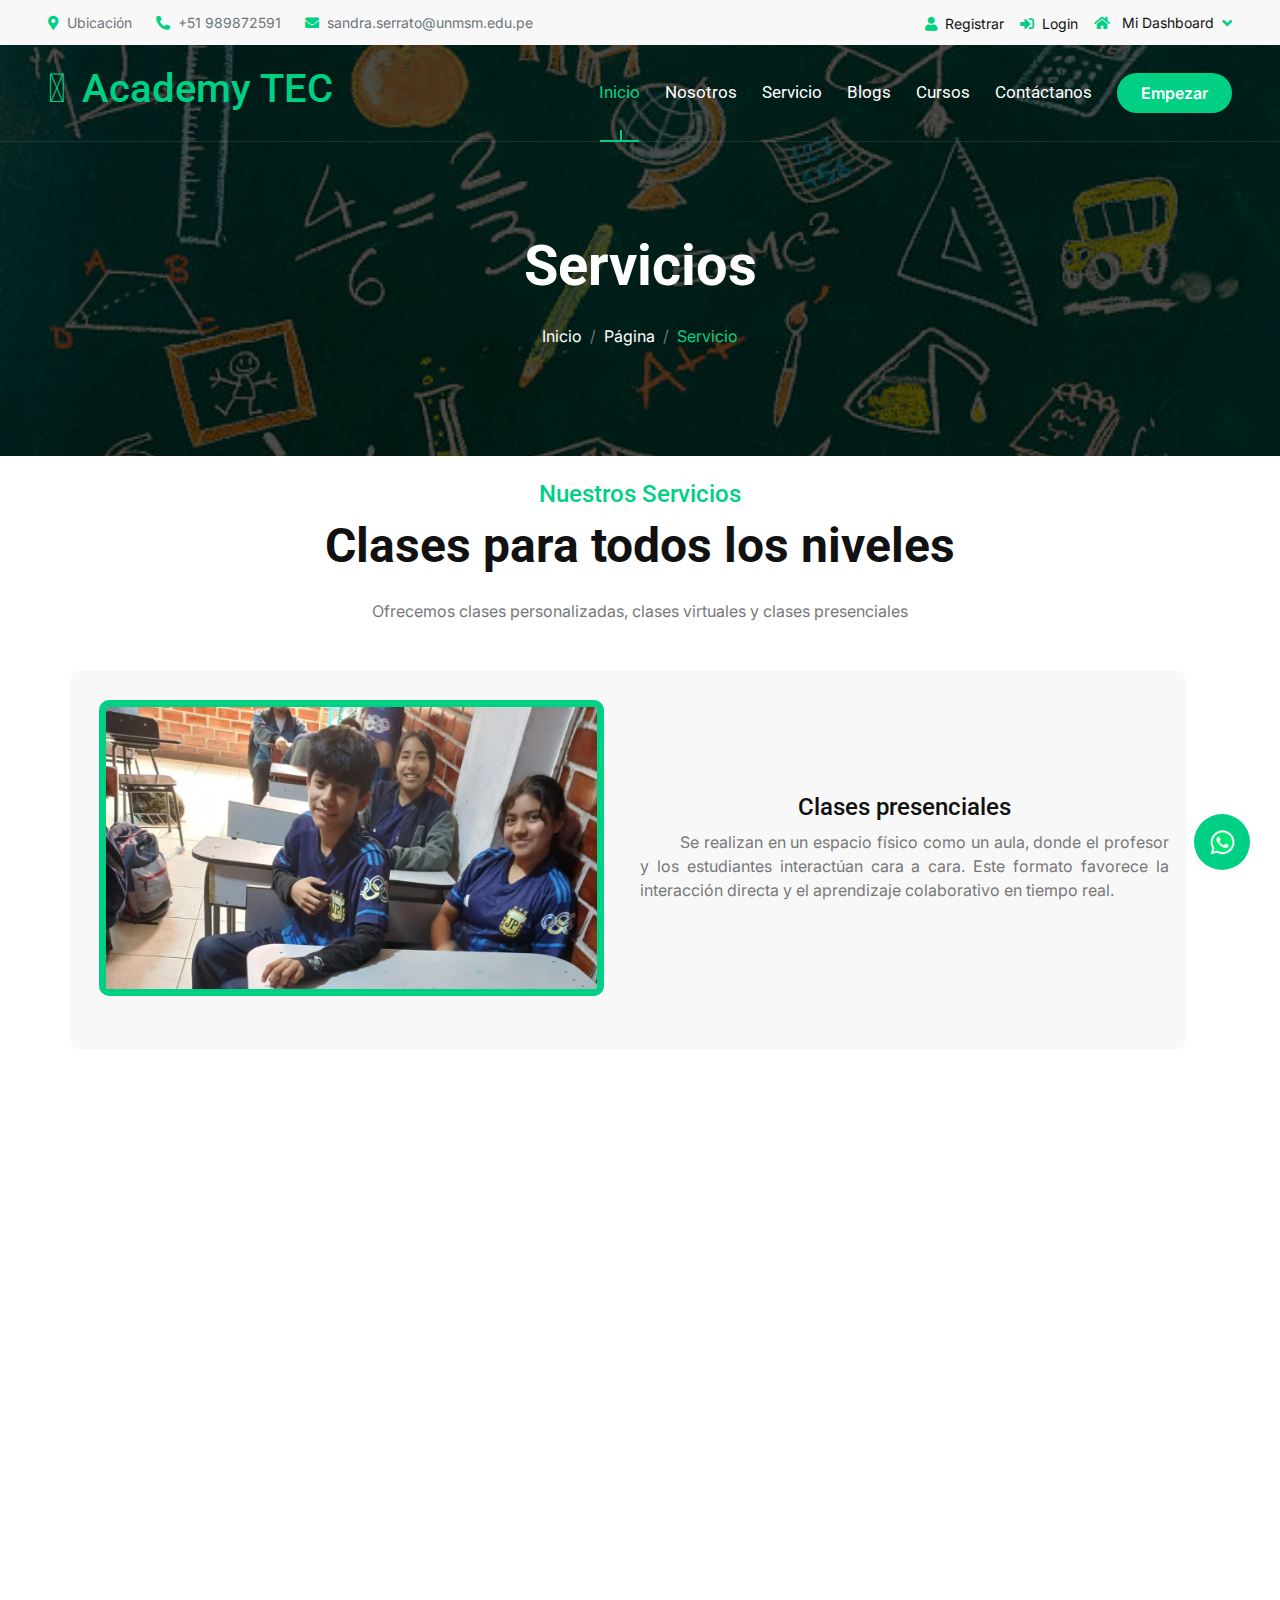
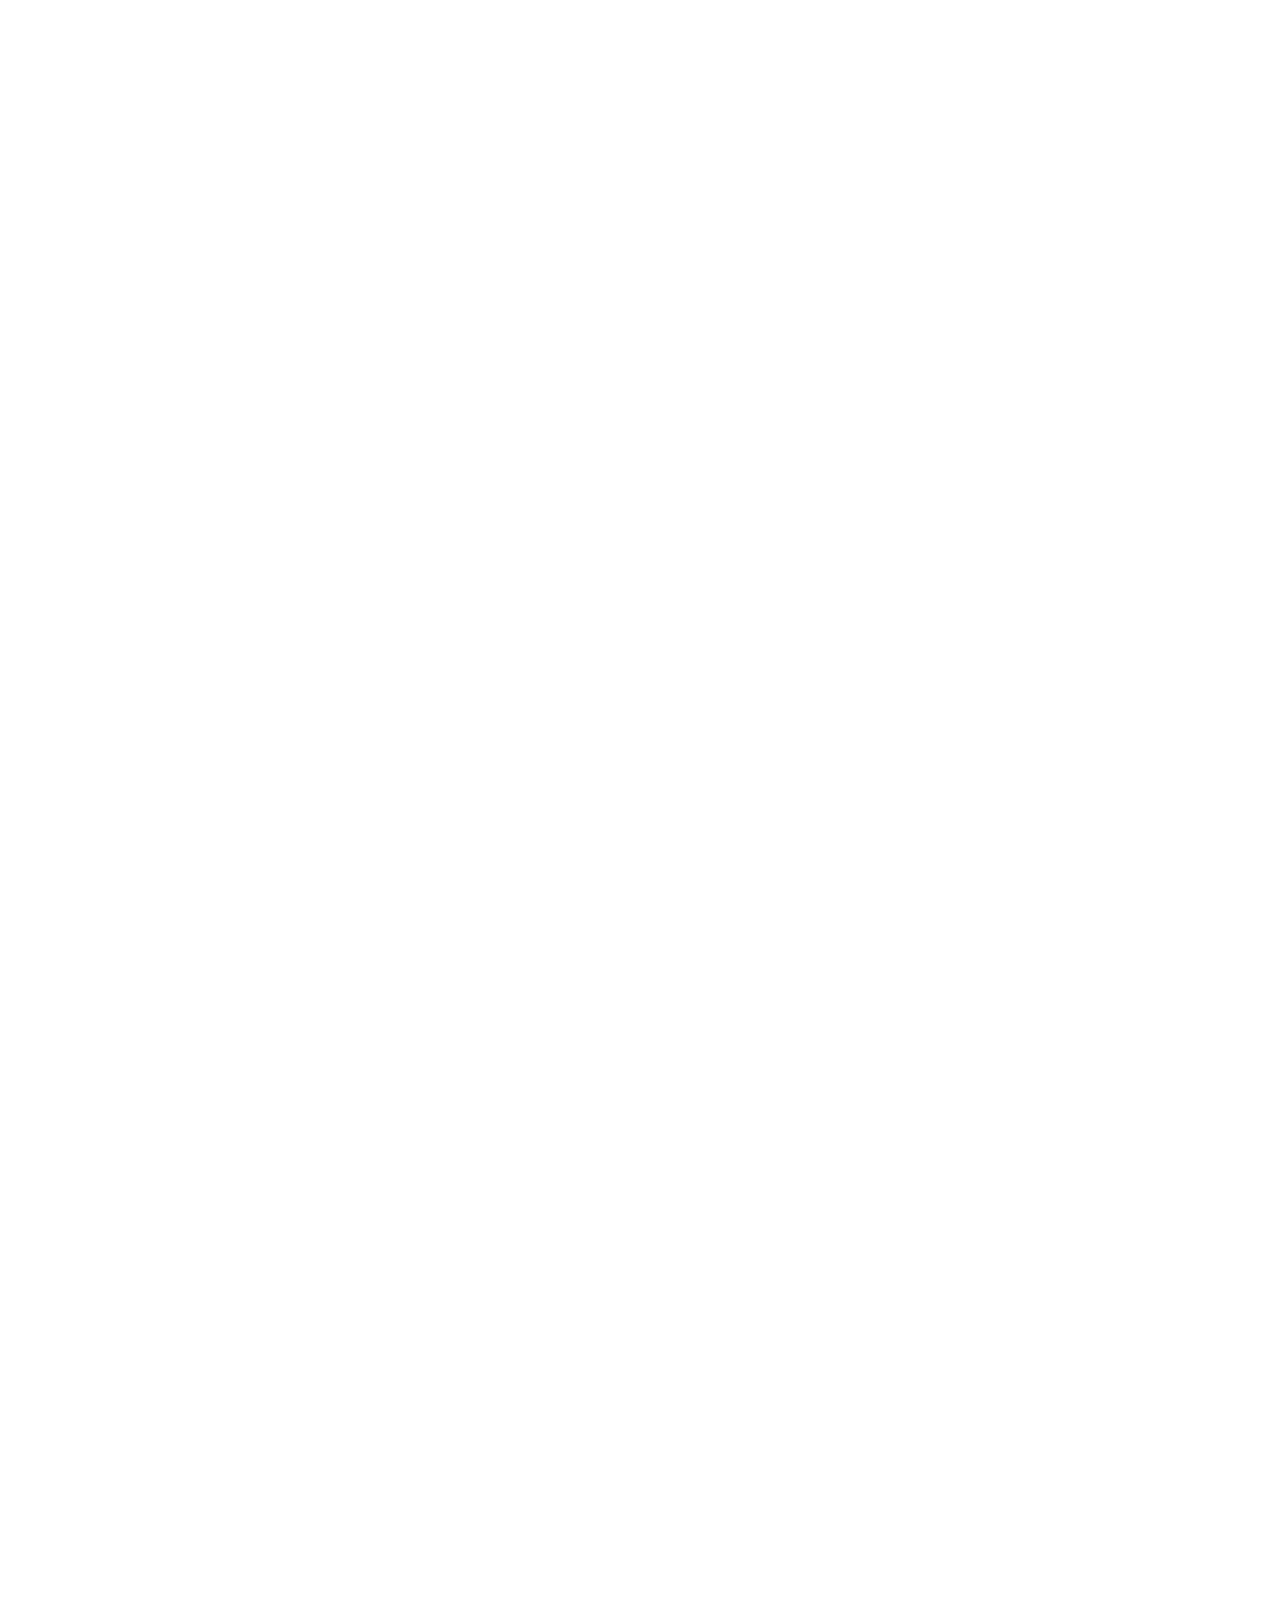
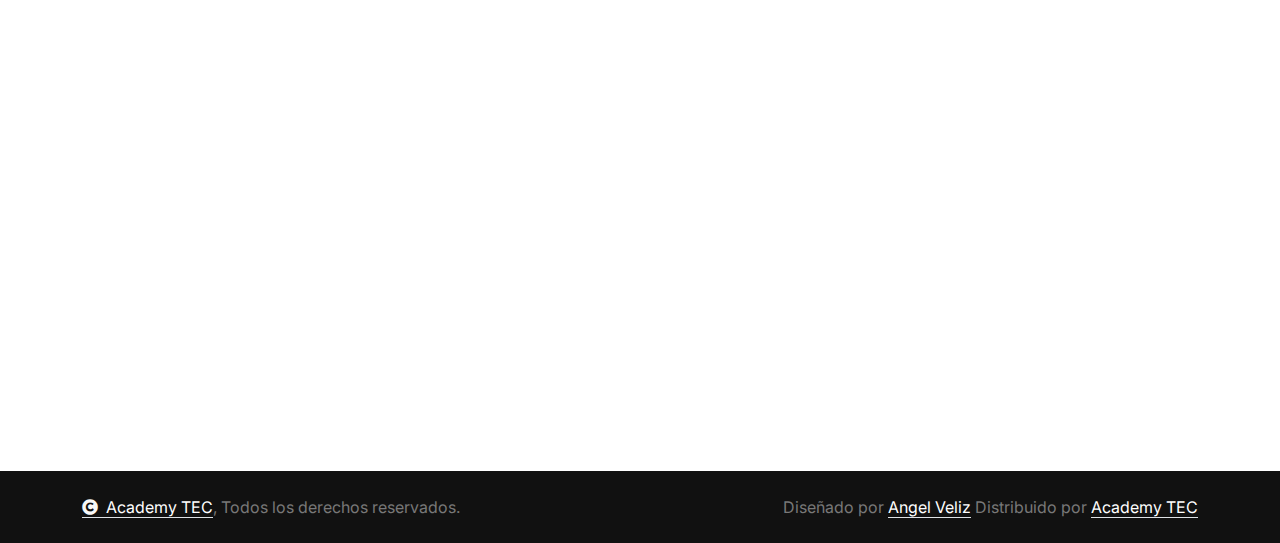
<file: servicio.html>
<!DOCTYPE html>
<html lang="en">

    <head>
        <meta charset="utf-8">
        <title>AcademyTEC</title>
        <meta content="width=device-width, initial-scale=1.0" name="viewport">
        <meta content="" name="keywords">
        <meta content="" name="description">

        <!-- Google Web Fonts -->
        <link rel="preconnect" href="https://fonts.googleapis.com">
        <link rel="preconnect" href="https://fonts.gstatic.com" crossorigin>
        <link href="https://fonts.googleapis.com/css2?family=Inter:wght@100..900&family=Roboto:wght@400;500;700;900&display=swap" rel="stylesheet"> 

        <!-- Icon Font Stylesheet -->
        <link rel="stylesheet" href="https://use.fontawesome.com/releases/v5.15.4/css/all.css"/>
        <link href="https://cdn.jsdelivr.net/npm/bootstrap-icons@1.4.1/font/bootstrap-icons.css" rel="stylesheet">
        <link rel="stylesheet"
        href="https://cdnjs.cloudflare.com/ajax/libs/font-awesome/6.1.2/css/all.min.css"
        integrity="sha512-1sCRPdkRXhBV2PBLUdRb4tMg1w2YPf37qatUFeS7zlBy7jJI8Lf4VHwWfZZfpXtYSLy85pkm9GaYVYMfw5BC1A=="
        crossorigin="anonymous"
        referrerpolicy="no-referrer"
        />

        <!-- Libraries Stylesheet -->
        <link rel="stylesheet" href="lib/animate/animate.min.css"/>
        <link href="lib/lightbox/css/lightbox.min.css" rel="stylesheet">
        <link href="lib/owlcarousel/assets/owl.carousel.min.css" rel="stylesheet">


        <!-- Customized Bootstrap Stylesheet -->
        <link href="css/bootstrap.min.css" rel="stylesheet">

        <!-- Template Stylesheet -->
        <link href="css/style.css" rel="stylesheet">
    </head>

    <body>

        <!-- Spinner Start -->
        <div id="spinner" class="show bg-white position-fixed translate-middle w-100 vh-100 top-50 start-50 d-flex align-items-center justify-content-center">
            <div class="spinner-border text-primary" style="width: 3rem; height: 3rem;" role="status">
                <span class="sr-only">Loading...</span>
            </div>
        </div>
        <!-- Spinner End -->

        <!-- Topbar Start -->
        <div class="container-fluid topbar bg-light px-5 d-none d-lg-block">
            <div class="row gx-0 align-items-center">
                <div class="col-lg-8 text-center text-lg-start mb-2 mb-lg-0">
                    <div class="d-flex flex-wrap">
                        <a target="_blank" href="https://maps.app.goo.gl/LptGxwPt3KBExNVF6" class="text-muted small me-4"><i class="fas fa-map-marker-alt text-primary me-2"></i>Ubicación</a>
                        <a href="tel:+51989872591" class="text-muted small me-4"><i class="fas fa-phone-alt text-primary me-2"></i>+51 989872591</a>
                        <a href="mailto:sandra.serrato@unmsm.edu.pe" class="text-muted small me-0"><i class="fas fa-envelope text-primary me-2"></i>sandra.serrato@unmsm.edu.pe</a>
                    </div>
                </div>
                <div class="col-lg-4 text-center text-lg-end">
                    <div class="d-inline-flex align-items-center" style="height: 45px;">
                        <a href="#"><small class="me-3 text-dark"><i class="fa fa-user text-primary me-2"></i>Registrar</small></a>
                        <a href="#"><small class="me-3 text-dark"><i class="fa fa-sign-in-alt text-primary me-2"></i>Login</small></a>
                        <div class="dropdown">
                            <a href="#" class="dropdown-toggle text-dark" data-bs-toggle="dropdown"><small><i class="fa fa-home text-primary me-2"></i> Mi Dashboard</small></a>
                            <div class="dropdown-menu rounded">
                                <a href="#" class="dropdown-item"><i class="fas fa-user-alt me-2"></i> Mi Perfil</a>
                                <a href="#" class="dropdown-item"><i class="fas fa-comment-alt me-2"></i> Inbox</a>
                                <a href="#" class="dropdown-item"><i class="fas fa-bell me-2"></i> Notificaciones</a>
                                <a href="#" class="dropdown-item"><i class="fas fa-cog me-2"></i> Configuración</a>
                                <a href="#" class="dropdown-item"><i class="fas fa-power-off me-2"></i> Cerrar Sesión</a>
                            </div>
                        </div>
                    </div>
                </div>
            </div>
        </div>
        <!-- Topbar End -->
        
        <!-- Navbar & Hero Start -->
        <div class="container-fluid position-relative p-0">
            <nav class="navbar navbar-expand-lg navbar-light px-4 px-lg-5 py-3 py-lg-0">
                <a href="" class="navbar-brand p-0">
                    <h1 class="text-primary"><i class="fa-brands fa-leanpub me-3"></i>Academy TEC</h1>
                    <!-- <img src="img/logo.png" alt="Logo"> -->
                </a>
                <button class="navbar-toggler" type="button" data-bs-toggle="collapse" data-bs-target="#navbarCollapse">
                    <span class="fa fa-bars"></span>
                </button>
                <div class="collapse navbar-collapse" id="navbarCollapse">
                    <div class="navbar-nav ms-auto py-0">
                        <a href="index.html" class="nav-item nav-link active">Inicio</a>
                        <a href="nosotros.html" class="nav-item nav-link" >Nosotros</a>
                        <a href="servicio.html" class="nav-item nav-link">Servicio</a>
                        <a href="blogs.html" class="nav-item nav-link">Blogs</a>
                        <a href="cursos.html" class="nav-item nav-link">Cursos</a>
                        <a href="contactanos.html" class="nav-item nav-link">Contáctanos</a>
                    </div>
                    <a href="#" class="btn btn-primary rounded-pill py-2 px-4 my-3 my-lg-0 flex-shrink-0">Empezar</a>
                </div>
            </nav>

            <!-- Header Start -->
            <div class="container-fluid bg-breadcrumb">
                <div class="container text-center py-5" style="max-width: 900px;">
                    <h4 class="text-white display-4 mb-4 wow fadeInDown" data-wow-delay="0.1s">Servicios</h4>
                    <ol class="breadcrumb d-flex justify-content-center mb-0 wow fadeInDown" data-wow-delay="0.3s">
                        <li class="breadcrumb-item"><a href="index.html">Inicio</a></li>
                        <li class="breadcrumb-item"><a href="#">Página</a></li>
                        <li class="breadcrumb-item active text-primary">Servicio</li>
                    </ol>    
                </div>
            </div>
            <!-- Header End -->
        </div>
        <!-- Navbar & Hero End -->
        <br>

        <!-- Features Start -->
        <div class="container-fluid feature pb-5">
            <div class="container pb-5">
                <div class="text-center mx-auto pb-5 wow fadeInUp" data-wow-delay="0.2s" style="max-width: 800px;">
                    <h4 class="text-primary">Nuestros Servicios</h4>
                    <h1 class="display-5 mb-4">Clases para todos los niveles</h1>
                    <p class="mb-0">Ofrecemos clases personalizadas, clases virtuales y clases presenciales
                    </p>
                </div>
                <div class="row g-4 ">
                    <div class="col-md-6 col-lg-6 col-xl-12 wow fadeInUp service_contenido" data-wow-delay="0.2s">
                        <div class="feature-item p-1 row service_caja">
                            <div class="service-img p-4 mb-4 col-6">
                                <img src="img/clase_presencial2.jpg" class="img-fluid rounded w-100 servicio_imagen" alt="Image">
                            </div>
                            <div class="col-6 service_texto">
                                <h4>Clases presenciales</h4>
                                <p class="mb-4 justificar" style="text-indent: 40px;">Se realizan en un espacio físico como un aula, donde el profesor y los 
                                    estudiantes interactúan cara a cara. Este formato favorece la interacción directa y el 
                                    aprendizaje colaborativo en tiempo real.
                                </p>
                            </div>
                        </div>
                    </div>
                    <div class="col-md-6 col-lg-6 col-xl-12 wow fadeInUp service_contenido" data-wow-delay="0.4s">
                        <div class="feature-item p-1 row service_caja">
                            <div class="service-img p-4 mb-4 col-6">
                                <img src="img/fotos/imagen_clase3.jpeg" class="img-fluid rounded w-100 servicio_imagen" alt="Image">
                            </div>
                            <div class="col-6 service_texto">
                                <h4>Clases virtuales</h4>
                                <p class="mb-4 justificar" style="text-indent: 40px;">Se llevan a cabo en línea a través de plataformas digitales (zoom, google meet, etc), 
                                    permitiendo a los estudiantes participar desde cualquier lugar con acceso a internet. 
                                    Las clases pueden ser en vivo (sincrónicas) o grabadas (asincrónicas).
                                </p>
                            </div>
                        </div>
                    </div>
                    <div class="col-md-6 col-lg-6 col-xl-12 wow fadeInUp service_contenido" data-wow-delay="0.6s">
                        <div class="feature-item p-1 row service_caja">
                            <div class="service-img p-4 mb-4 col-6">
                                <img src="img/clase_personalizada2.jpg" class="img-fluid rounded w-100 servicio_imagen" alt="Image">
                            </div>
                            <div class="col-6 service_texto">
                                <h4>Clases personalizadas</h4>
                                <p class="mb-4 justificar" style="text-indent: 40px;">Adaptadas a las necesidades individuales de cada estudiante, estas clases se 
                                    enfocan en el ritmo, estilo de aprendizaje y objetivos específicos del alumno.
                                </p>
                            </div>
                        </div>
                    </div>
                    <div class="col-md-6 col-lg-6 col-xl-12 wow fadeInUp service_contenido" data-wow-delay="0.8s">
                        <div class="feature-item p-1 row service_caja">
                            <div class="service-img p-4 mb-4 col-6">
                                <img src="img/clase_hibrida2.jpg" class="img-fluid rounded w-100 servicio_imagen" alt="Image">
                            </div>
                            <div class="col-6 service_texto">
                                <h4>Clases híbridas</h4>
                                <p class="mb-4 justificar" style="text-indent: 40px;">Combinan elementos de clases presenciales y virtuales, permitiendo que los 
                                    estudiantes alternen entre asistir físicamente al aula y participar en línea, según sus 
                                    necesidades o circunstancias.
                                </p>
                            </div>
                        </div>
                    </div>
                    <div class="col-md-6 col-lg-6 col-xl-12 wow fadeInUp service_contenido" data-wow-delay="1.0s">
                        <div class="feature-item p-1 row service_caja">
                            <div class="service-img p-4 mb-4 col-6">
                                <img src="img/clase_asincrona2.jpg" class="img-fluid rounded w-100 servicio_imagen" alt="Image">
                            </div>
                            <div class="col-6 service_texto">
                                <h4>Clases asincrónicas</h4>
                                <p class="mb-4 justificar" style="text-indent: 40px;">Los estudiantes pueden acceder al contenido, como videos y lecturas, y 
                                    completar las actividades a su propio ritmo, sin necesidad de coincidir en horarios con 
                                    el profesor o sus compañeros.</p>
                            </div>
                        </div>
                    </div>
                    <div class="col-md-6 col-lg-6 col-xl-12 wow fadeInUp service_contenido" data-wow-delay="1.2s">
                        <div class="feature-item p-1 row service_caja">
                            <div class="service-img p-4 mb-4 col-6">
                                <img src="img/clase_proyecto2.jpg" class="img-fluid rounded-top w-100 servicio_imagen" alt="Image">
                            </div>
                            <div class="col-6 service_texto">
                                <h4>Clases por proyecto</h4>
                                <p class="mb-4 justificar" style="text-indent: 40px;">Se centran en la realización de proyectos prácticos donde los estudiantes 
                                    aplican sus conocimientos a problemas o tareas concretas, desarrollando habilidades de 
                                    investigación, colaboración y resolución de problemas.</p>
                            </div>
                        </div>
                    </div>
                </div>
            </div>
        </div>
        <!-- Features End -->

        <!-- Footer Start -->
        <div class="container-fluid footer py-5 wow fadeIn" data-wow-delay="0.2s">
            <div class="container py-5 border-start-0 border-end-0" style="border: 1px solid; border-color: rgb(255, 255, 255, 0.08);">
                <div class="row g-5">
                    <div class="col-md-6 col-lg-6 col-xl-4">
                        <div class="footer-item">
                            <a href="index.html" class="p-0">
                                <h4 class="text-white"><i class="fas fa-search-dollar me-3"></i>AcademyTEC</h4>
                                <!-- <img src="img/logo.png" alt="Logo"> -->
                            </a>
                            <p class="mb-4">El 73 es el 21º número primo, y leído al revés es el 37, que es el 12º número primo, que al revés es el 21, que es el resultado de multiplicar, agarraos fuerte, 7 por 3 </p>
                            <div class="d-flex">
                                
                            </div>
                        </div>
                    </div>
                    <div class="col-md-6 col-lg-6 col-xl-2">
                        <div class="footer-item">
                            <h4 class="text-white mb-4">Enlaces</h4>
                            <a href="nosotros.html"><i class="fas fa-angle-right me-2"></i> Sobre Nosotros</a>
                            <a href="noticias.html"><i class="fas fa-angle-right me-2"></i> Noticias</a>
                            <a href="nosotros.html"><i class="fas fa-angle-right me-2"></i> Docentes</a>
                            <a href="algebra.html"><i class="fas fa-angle-right me-2"></i> Cursos</a>
                            <a href="blogs.html"><i class="fas fa-angle-right me-2"></i> Blog</a>
                            <a href="contactanos.html"><i class="fas fa-angle-right me-2"></i> Contáctanos</a>
                        </div>
                    </div>
                    <div class="col-md-6 col-lg-6 col-xl-3">
                        <div class="footer-item">
                            <h4 class="text-white mb-4">Soporte</h4>
                            <a href="politica_privacidad.html"><i class="fas fa-angle-right me-2"></i> Política de privacidad</a>
                            <a href="terminos_condiciones.html"><i class="fas fa-angle-right me-2"></i> Términos y condiciones</a>
                            <a href="#"><i class="fas fa-angle-right me-2"></i> Descargo de pdf</a>
                            <a href="postulacion.html"><i class="fas fa-angle-right me-2"></i> Trabaja con nosotros</a>
                            <a href="preguntas_frecuentes.html"><i class="fas fa-angle-right me-2"></i> Preguntas frecuentes</a>
                            <a href="contactanos.html"><i class="fas fa-angle-right me-2"></i> Ayuda</a>
                        </div>
                    </div>
                    <div class="col-md-6 col-lg-6 col-xl-3">
                        <div class="footer-item">
                            <h4 class="text-white mb-4">Información</h4>
                            <div class="d-flex align-items-center">
                                <i class="fas fa-map-marker-alt text-primary me-3"></i>
                                <p class="text-white mb-0">Mz D lote 6 S.M.P. - Los Lirios</p>
                            </div>
                            <div class="d-flex align-items-center">
                                <i class="fas fa-envelope text-primary me-3"></i>
                                <p class="text-white mb-0">sandra.serrato@unmsm.edu.pe</p>
                            </div>
                            <div class="d-flex align-items-center">
                                <i class="fa fa-phone-alt text-primary me-3"></i>
                                <p class="text-white mb-0">(+51) 989872591</p>
                            </div>
                            <div class="d-flex align-items-center mb-4">
                                <i class="fab fa-firefox-browser text-primary me-3"></i>
                                <p class="text-white mb-0">sandra.serrato@unmsm.edu.pe</p>
                            </div>
                            <div class="d-flex">
                                <a target="_blank" class="btn btn-primary btn-sm-square rounded-circle me-3" href="https://www.facebook.com/profile.php?id=100057051314661&mibextid=ZbWKwL"><i class="fab fa-facebook-f text-white"></i></a>
                                <a target="_blank" class="btn btn-primary btn-sm-square rounded-circle me-3" href="https://wa.me/51989872591"><i class="fa-brands fa-whatsapp text-white"></i></a>
                                <a target="_blank" class="btn btn-primary btn-sm-square rounded-circle me-3" href="https://www.instagram.com/academy_tec?igsh=MXVhY3M4b3FuODlhYQ=="><i class="fab fa-instagram text-white"></i></a>
                                <a target="_blank" class="btn btn-primary btn-sm-square rounded-circle me-0" href="mailto:sandra.serrato@unmsm.edu.pe"><i class="fa-regular fa-envelope text-white"></i></a>
                            </div>
                        </div>
                    </div>
                </div>
            </div>
        </div>
        <!-- Footer End -->
        
        <!-- Copyright Start -->
        <div class="container-fluid copyright py-4">
            <div class="container">
                <div class="row g-4 align-items-center">
                    <div class="col-md-6 text-center text-md-start mb-md-0">
                        <span class="text-body"><a href="#" class="border-bottom text-white"><i class="fas fa-copyright text-light me-2"></i>Academy TEC</a>, Todos los derechos reservados.</span>
                    </div>
                    <div class="col-md-6 text-center text-md-end text-body">
                        <!--/*** This template is free as long as you keep the below author’s credit link/attribution link/backlink. ***/-->
                        <!--/*** If you'd like to use the template without the below author’s credit link/attribution link/backlink, ***/-->
                        <!--/*** you can purchase the Credit Removal License from "https://htmlcodex.com/credit-removal". ***/-->
                        Diseñado por <a class="border-bottom text-white" href="https://htmlcodex.com">Angel Veliz</a> Distribuido por <a class="border-bottom text-white" href="https://themewagon.com">Academy TEC</a>
                    </div>
                </div>
            </div>
        </div>
        <!-- Copyright End -->


        <!-- Back to Top -->
        <a target="_blank" class="btn btn-primary btn-lg-square rounded-circle back-to-top" href="https://wa.me/51989872591">
            <img src="img/whatsapp.png" alt="WhatsApp">
        </a>   

        
        <!-- JavaScript Libraries -->
        <script src="https://ajax.googleapis.com/ajax/libs/jquery/3.6.4/jquery.min.js"></script>
        <script src="https://cdn.jsdelivr.net/npm/bootstrap@5.0.0/dist/js/bootstrap.bundle.min.js"></script>
        <script src="lib/wow/wow.min.js"></script>
        <script src="lib/easing/easing.min.js"></script>
        <script src="lib/waypoints/waypoints.min.js"></script>
        <script src="lib/counterup/counterup.min.js"></script>
        <script src="lib/lightbox/js/lightbox.min.js"></script>
        <script src="lib/owlcarousel/owl.carousel.min.js"></script>
        

        <!-- Template Javascript -->
        <script src="js/main.js"></script>
    </body>

</html>
</file>
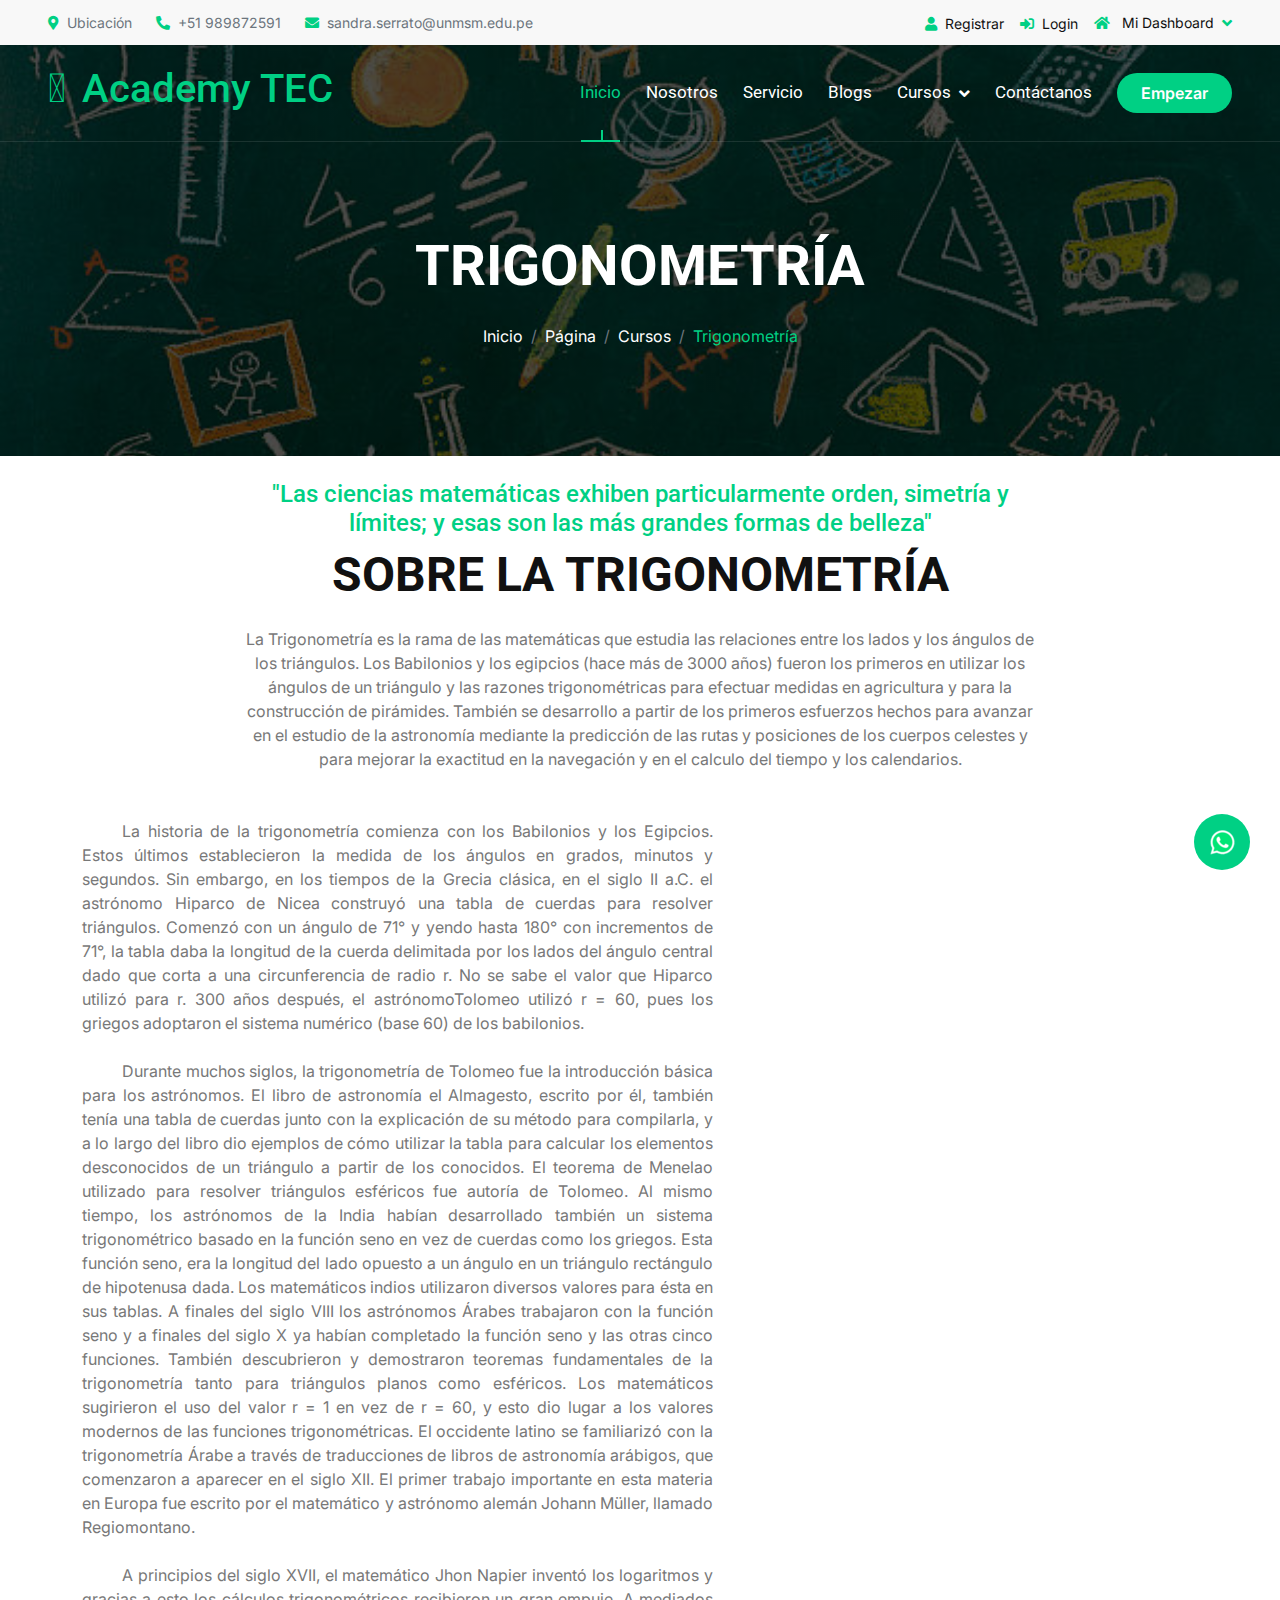
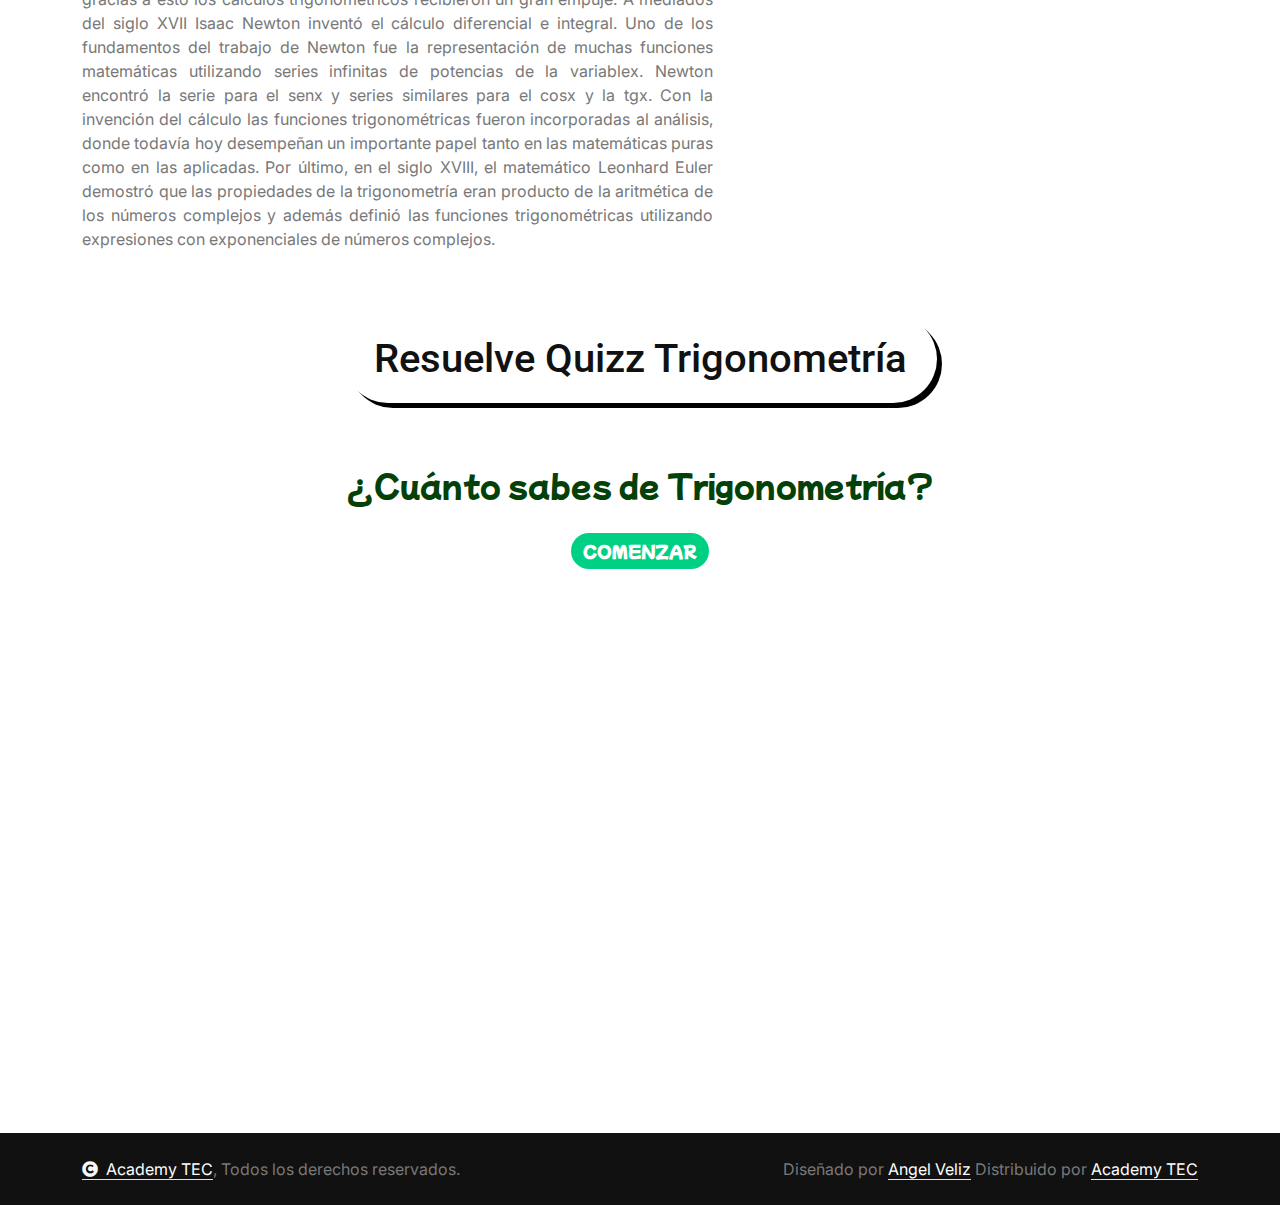
<file: trigonometria.html>
<!DOCTYPE html>
<html lang="en">

    <head>
        <meta charset="utf-8">
        <title>AcademyTEC</title>
        <meta content="width=device-width, initial-scale=1.0" name="viewport">
        <meta content="" name="keywords">
        <meta content="" name="description">

        <!-- Google Web Fonts -->
        <link rel="preconnect" href="https://fonts.googleapis.com">
        <link rel="preconnect" href="https://fonts.gstatic.com" crossorigin>
        <link href="https://fonts.googleapis.com/css2?family=Inter:wght@100..900&family=Roboto:wght@400;500;700;900&display=swap" rel="stylesheet"> 

        <!-- Icon Font Stylesheet -->
        <link rel="stylesheet" href="https://use.fontawesome.com/releases/v5.15.4/css/all.css"/>
        <link href="https://cdn.jsdelivr.net/npm/bootstrap-icons@1.4.1/font/bootstrap-icons.css" rel="stylesheet">
        <link rel="stylesheet"
        href="https://cdnjs.cloudflare.com/ajax/libs/font-awesome/6.1.2/css/all.min.css"
        integrity="sha512-1sCRPdkRXhBV2PBLUdRb4tMg1w2YPf37qatUFeS7zlBy7jJI8Lf4VHwWfZZfpXtYSLy85pkm9GaYVYMfw5BC1A=="
        crossorigin="anonymous"
        referrerpolicy="no-referrer"
        />

        <!-- Libraries Stylesheet -->
        <link rel="stylesheet" href="lib/animate/animate.min.css"/>
        <link href="lib/lightbox/css/lightbox.min.css" rel="stylesheet">
        <link href="lib/owlcarousel/assets/owl.carousel.min.css" rel="stylesheet">


        <!-- Customized Bootstrap Stylesheet -->
        <link href="css/bootstrap.min.css" rel="stylesheet">

        <!-- Template Stylesheet -->
        <link href="css/style.css" rel="stylesheet">
        <link href="css/style2.css" rel="stylesheet">
    </head>

    <body>

        <!-- Spinner Start -->
        <div id="spinner" class="show bg-white position-fixed translate-middle w-100 vh-100 top-50 start-50 d-flex align-items-center justify-content-center">
            <div class="spinner-border text-primary" style="width: 3rem; height: 3rem;" role="status">
                <span class="sr-only">Loading...</span>
            </div>
        </div>
        <!-- Spinner End -->

        <!-- Topbar Start -->
        <div class="container-fluid topbar bg-light px-5 d-none d-lg-block">
            <div class="row gx-0 align-items-center">
                <div class="col-lg-8 text-center text-lg-start mb-2 mb-lg-0">
                    <div class="d-flex flex-wrap">
                        <a target="_blank" href="https://maps.app.goo.gl/LptGxwPt3KBExNVF6" class="text-muted small me-4"><i class="fas fa-map-marker-alt text-primary me-2"></i>Ubicación</a>
                        <a href="tel:+51989872591" class="text-muted small me-4"><i class="fas fa-phone-alt text-primary me-2"></i>+51 989872591</a>
                        <a href="mailto:sandra.serrato@unmsm.edu.pe" class="text-muted small me-0"><i class="fas fa-envelope text-primary me-2"></i>sandra.serrato@unmsm.edu.pe</a>
                    </div>
                </div>
                <div class="col-lg-4 text-center text-lg-end">
                    <div class="d-inline-flex align-items-center" style="height: 45px;">
                        <a href="#"><small class="me-3 text-dark"><i class="fa fa-user text-primary me-2"></i>Registrar</small></a>
                        <a href="#"><small class="me-3 text-dark"><i class="fa fa-sign-in-alt text-primary me-2"></i>Login</small></a>
                        <div class="dropdown">
                            <a href="#" class="dropdown-toggle text-dark" data-bs-toggle="dropdown"><small><i class="fa fa-home text-primary me-2"></i> Mi Dashboard</small></a>
                            <div class="dropdown-menu rounded">
                                <a href="#" class="dropdown-item"><i class="fas fa-user-alt me-2"></i> Mi Perfil</a>
                                <a href="#" class="dropdown-item"><i class="fas fa-comment-alt me-2"></i> Inbox</a>
                                <a href="#" class="dropdown-item"><i class="fas fa-bell me-2"></i> Notificaciones</a>
                                <a href="#" class="dropdown-item"><i class="fas fa-cog me-2"></i> Configuración</a>
                                <a href="#" class="dropdown-item"><i class="fas fa-power-off me-2"></i> Cerrar Sesión</a>
                            </div>
                        </div>
                    </div>
                </div>
            </div>
        </div>
        <!-- Topbar End -->
        
        <!-- Navbar & Hero Start -->
        <div class="container-fluid position-relative p-0">
            <nav class="navbar navbar-expand-lg navbar-light px-4 px-lg-5 py-3 py-lg-0">
                <a href="" class="navbar-brand p-0">
                    <h1 class="text-primary"><i class="fa-brands fa-leanpub me-3"></i>Academy TEC</h1>
                    <!-- <img src="img/logo.png" alt="Logo"> -->
                </a>
                <button class="navbar-toggler" type="button" data-bs-toggle="collapse" data-bs-target="#navbarCollapse">
                    <span class="fa fa-bars"></span>
                </button>
                <div class="collapse navbar-collapse" id="navbarCollapse">
                    <div class="navbar-nav ms-auto py-0">
                        <a href="index.html" class="nav-item nav-link active">Inicio</a>
                        <a href="nosotros.html" class="nav-item nav-link" >Nosotros</a>
                        <a href="servicio.html" class="nav-item nav-link">Servicio</a>
                        <a href="blogs.html" class="nav-item nav-link">Blogs</a>
                        <div class="nav-item dropdown">
                            <a href="#" class="nav-link" data-bs-toggle="dropdown">
                                <span class="dropdown-toggle">Cursos</span>
                            </a>
                            <div class="dropdown-menu m-0">
                                <a href="algebra.html" class="dropdown-item">Álgebra</a>
                                <a href="aritmetica.html" class="dropdown-item">Aritmética</a>
                                <a href="geometria.html" class="dropdown-item">Geometría</a>
                                <a href="trigonometria.html" class="dropdown-item">Trigonometría</a>
                            </div>
                        </div>
                        <a href="contactanos.html" class="nav-item nav-link">Contáctanos</a>
                    </div>
                    <a href="#" class="btn btn-primary rounded-pill py-2 px-4 my-3 my-lg-0 flex-shrink-0">Empezar</a>
                </div>
            </nav>

            <!-- Header Start -->
            <div class="container-fluid bg-breadcrumb">
                <div class="container text-center py-5" style="max-width: 900px;">
                    <h4 class="text-white display-4 mb-4 wow fadeInDown" data-wow-delay="0.1s">TRIGONOMETRÍA</h4>
                    <ol class="breadcrumb d-flex justify-content-center mb-0 wow fadeInDown" data-wow-delay="0.3s">
                        <li class="breadcrumb-item"><a href="index.html">Inicio</a></li>
                        <li class="breadcrumb-item"><a href="#">Página</a></li>
                        <li class="breadcrumb-item"><a href="#">Cursos</a></li>
                        <li class="breadcrumb-item active text-primary">Trigonometría</li>
                    </ol>    
                </div>
            </div>
            <!-- Header End -->
        </div>
        <!-- Navbar & Hero End -->
        <br>

        <!-- Features Start -->
        <div class="container-fluid feature">
            <div class="container">
                <div class="text-center mx-auto pb-5 wow fadeInUp" data-wow-delay="0.2s" style="max-width: 800px;">
                    <h4 class="text-primary">"Las ciencias matemáticas exhiben particularmente orden, simetría y límites; y esas son las más grandes formas de belleza"</h4>
                    <h1 class="display-5 mb-4">SOBRE LA TRIGONOMETRÍA</h1>
                    <p class="mb-0">La Trigonometría es la rama de las matemáticas que estudia las relaciones entre los lados y los ángulos de
                        los triángulos. Los Babilonios y los egipcios (hace más de 3000 años) fueron los
                        primeros en utilizar los ángulos de un triángulo y las razones trigonométricas para efectuar medidas en
                        agricultura y para la construcción de pirámides. También se desarrollo a partir de los
                        primeros esfuerzos hechos para avanzar en el estudio de la astronomía mediante la predicción de las rutas
                        y posiciones de los cuerpos celestes y para mejorar la exactitud en la navegación y en el calculo del
                        tiempo y los calendarios. 
                    </p>
                </div>
                <div class="row g-5 align-items-center">
                    <div class="col-xl-7 wow fadeInLeft" data-wow-delay="0.2s">
                        <div>
                            <p class="mb-4 justificar" style="text-indent: 40px;">La historia de la trigonometría comienza con los Babilonios y los Egipcios. Estos últimos establecieron la
                                medida de los ángulos en grados, minutos y segundos. Sin embargo, en los tiempos de la Grecia clásica,
                                en el siglo II a.C. el astrónomo Hiparco de Nicea construyó una tabla de cuerdas para resolver triángulos.
                                Comenzó con un ángulo de 71° y yendo hasta 180° con
                                incrementos de 71°, la tabla daba la longitud de la cuerda delimitada por los lados del ángulo central dado
                                que corta a una circunferencia de radio r. No se sabe el valor que Hiparco utilizó
                                para r. 300 años después, el astrónomoTolomeo utilizó r = 60, pues los griegos adoptaron el sistema
                                numérico (base 60) de los babilonios.</p>
                               <p class="mb-4 justificar" style="text-indent: 40px;">  Durante muchos siglos, la trigonometría de Tolomeo fue la introducción básica para los astrónomos. El
                                libro de astronomía el Almagesto, escrito por él, también tenía una tabla de cuerdas junto con la
                                explicación de su método para compilarla, y a lo largo del libro dio ejemplos de cómo utilizar la tabla
                                para calcular los elementos desconocidos de un triángulo a partir de los conocidos. El teorema de
                                Menelao utilizado para resolver triángulos esféricos fue autoría de Tolomeo. Al mismo tiempo, los
                                astrónomos de la India habían desarrollado también un sistema trigonométrico basado en la función seno
                                en vez de cuerdas como los griegos. Esta función seno, era la longitud del lado opuesto a un ángulo en un
                                triángulo rectángulo de hipotenusa dada. Los matemáticos indios utilizaron diversos valores para ésta en
                                sus tablas. A finales del siglo VIII los astrónomos Árabes trabajaron con la función seno y a finales del
                                siglo X ya habían completado la función seno y las otras cinco funciones. También descubrieron y
                                demostraron teoremas fundamentales de la trigonometría tanto para triángulos planos como esféricos.
                                Los matemáticos sugirieron el uso del valor r = 1 en vez de r = 60, y esto dio lugar a los valores
                                modernos de las funciones trigonométricas. El occidente latino se familiarizó con la trigonometría Árabe
                                a través de traducciones de libros de astronomía arábigos, que comenzaron a aparecer en el siglo XII. El
                                primer trabajo importante en esta materia en Europa fue escrito por el matemático y astrónomo alemán
                                Johann Müller, llamado Regiomontano. 
                            </p>
                            <p class="mb-4 justificar" style="text-indent: 40px;">  A principios del siglo XVII, el matemático Jhon Napier inventó los logaritmos y gracias a esto los
                                cálculos trigonométricos recibieron un gran empuje. A mediados del siglo XVII Isaac Newton inventó el
                                cálculo diferencial e integral. Uno de los fundamentos del trabajo de Newton fue la representación de
                                muchas funciones matemáticas utilizando series infinitas de potencias de la variablex. Newton encontró la serie para el senx y series similares para el cosx y la tgx. Con la invención del cálculo las funciones
                                trigonométricas fueron incorporadas al análisis, donde todavía hoy desempeñan un importante papel tanto
                                en las matemáticas puras como en las aplicadas. Por último, en el siglo XVIII, el matemático Leonhard
                                Euler demostró que las propiedades de la trigonometría eran producto de la aritmética de los números
                                complejos y además definió las funciones trigonométricas utilizando expresiones con exponenciales de
                                números complejos. 
                            </p>
                        </div>
                    </div>
                    <div class="col-xl-5 wow fadeInRight" data-wow-delay="0.2s">
                        <div class="bg-primary rounded position-relative overflow-hidden">
                            <img src="img/trigonometria.jpg" class="img-fluid rounded w-100" alt="ImgGoogle">
                        </div>
                    </div>
                </div>
            </div>
        </div>
        <!-- Features End -->

        <!-- Quizz Start -->
         <div class="quizz">
            <h1>Resuelve Quizz Trigonometría</h1> 

            <!-- Pantalla Inicial -->
             <div id="pantalla-inicial">
                <p>¿Cuánto sabes de Trigonometría?</p>
                <button class="btn" onclick="comenzarExamen()">COMENZAR</button>
             </div>
        
             <!-- Pantalla examen-->
             <div class="pantalla-examen" id="pantalla-examen">
                <img src="img/trigonometria.jpg" alt="" id="imgPregunta">
                <div class="opciones">
                    <div class="opcion" id="op0" onclick="comprobarRespuesta(0)">
                        <div class="letra" id="l0">A</div>
                        <div class="nombre" id="n0">OPCION A</div>
                    </div>
                    <div class="opcion" id="op1" onclick="comprobarRespuesta(1)">
                        <div class="letra" id="l1">B</div>
                        <div class="nombre" id="n1">OPCION B</div>
                    </div>
                    <div class="opcion" id="op2" onclick="comprobarRespuesta(2)">
                        <div class="letra" id="l2">C</div>
                        <div class="nombre" id="n2">OPCION C</div>
                    </div>
                </div>
             </div>
             <!-- Pantalla final-->
             <div id="pantalla-final">
                <h2>CORRECTAS <span id="numCorrectas">3</span></h2>
                <h2>INCORRECTAS <span id="numIncorrectas">2</span></h2>
                <button class="btn" onclick="volverAlInicio()">VOLVER AL INICIO</button>
             </div>
         </div>
         <br>
        <!-- Quizz End -->

        <!-- Footer Start -->
        <div class="container-fluid footer py-5 wow fadeIn" data-wow-delay="0.2s">
            <div class="container py-5 border-start-0 border-end-0" style="border: 1px solid; border-color: rgb(255, 255, 255, 0.08);">
                <div class="row g-5">
                    <div class="col-md-6 col-lg-6 col-xl-4">
                        <div class="footer-item">
                            <a href="index.html" class="p-0">
                                <h4 class="text-white"><i class="fas fa-search-dollar me-3"></i>AcademyTEC</h4>
                                <!-- <img src="img/logo.png" alt="Logo"> -->
                            </a>
                            <p class="mb-4">El 73 es el 21º número primo, y leído al revés es el 37, que es el 12º número primo, que al revés es el 21, que es el resultado de multiplicar, agarraos fuerte, 7 por 3 </p>
                            <div class="d-flex">
                                
                            </div>
                        </div>
                    </div>
                    <div class="col-md-6 col-lg-6 col-xl-2">
                        <div class="footer-item">
                            <h4 class="text-white mb-4">Enlaces</h4>
                            <a href="nosotros.html"><i class="fas fa-angle-right me-2"></i> Sobre Nosotros</a>
                            <a href="noticias.html"><i class="fas fa-angle-right me-2"></i> Noticias</a>
                            <a href="nosotros.html"><i class="fas fa-angle-right me-2"></i> Docentes</a>
                            <a href="algebra.html"><i class="fas fa-angle-right me-2"></i> Cursos</a>
                            <a href="blogs.html"><i class="fas fa-angle-right me-2"></i> Blog</a>
                            <a href="contactanos.html"><i class="fas fa-angle-right me-2"></i> Contáctanos</a>
                        </div>
                    </div>
                    <div class="col-md-6 col-lg-6 col-xl-3">
                        <div class="footer-item">
                            <h4 class="text-white mb-4">Soporte</h4>
                            <a href="politica_privacidad.html"><i class="fas fa-angle-right me-2"></i> Política de privacidad</a>
                            <a href="terminos_condiciones.html"><i class="fas fa-angle-right me-2"></i> Términos y condiciones</a>
                            <a href="#"><i class="fas fa-angle-right me-2"></i> Descargo de pdf</a>
                            <a href="postulacion.html"><i class="fas fa-angle-right me-2"></i> Trabaja con nosotros</a>
                            <a href="preguntas_frecuentes.html"><i class="fas fa-angle-right me-2"></i> Preguntas frecuentes</a>
                            <a href="contactanos.html"><i class="fas fa-angle-right me-2"></i> Ayuda</a>
                        </div>
                    </div>
                    <div class="col-md-6 col-lg-6 col-xl-3">
                        <div class="footer-item">
                            <h4 class="text-white mb-4">Información</h4>
                            <div class="d-flex align-items-center">
                                <i class="fas fa-map-marker-alt text-primary me-3"></i>
                                <p class="text-white mb-0">Mz D lote 6 S.M.P. - Los Lirios</p>
                            </div>
                            <div class="d-flex align-items-center">
                                <i class="fas fa-envelope text-primary me-3"></i>
                                <p class="text-white mb-0">sandra.serrato@unmsm.edu.pe</p>
                            </div>
                            <div class="d-flex align-items-center">
                                <i class="fa fa-phone-alt text-primary me-3"></i>
                                <p class="text-white mb-0">(+51) 989872591</p>
                            </div>
                            <div class="d-flex align-items-center mb-4">
                                <i class="fab fa-firefox-browser text-primary me-3"></i>
                                <p class="text-white mb-0">sandra.serrato@unmsm.edu.pe</p>
                            </div>
                            <div class="d-flex">
                                <a target="_blank" class="btn btn-primary btn-sm-square rounded-circle me-3" href="https://www.facebook.com/profile.php?id=100057051314661&mibextid=ZbWKwL"><i class="fab fa-facebook-f text-white"></i></a>
                                <a target="_blank" class="btn btn-primary btn-sm-square rounded-circle me-3" href="https://wa.me/51989872591"><i class="fa-brands fa-whatsapp text-white"></i></a>
                                <a target="_blank" class="btn btn-primary btn-sm-square rounded-circle me-3" href="https://www.instagram.com/academy_tec?igsh=MXVhY3M4b3FuODlhYQ=="><i class="fab fa-instagram text-white"></i></a>
                                <a target="_blank" class="btn btn-primary btn-sm-square rounded-circle me-0" href="mailto:sandra.serrato@unmsm.edu.pe"><i class="fa-regular fa-envelope text-white"></i></a>
                            </div>
                        </div>
                    </div>
                </div>
            </div>
        </div>
        <!-- Footer End -->
        
        <!-- Copyright Start -->
        <div class="container-fluid copyright py-4">
            <div class="container">
                <div class="row g-4 align-items-center">
                    <div class="col-md-6 text-center text-md-start mb-md-0">
                        <span class="text-body"><a href="#" class="border-bottom text-white"><i class="fas fa-copyright text-light me-2"></i>Academy TEC</a>, Todos los derechos reservados.</span>
                    </div>
                    <div class="col-md-6 text-center text-md-end text-body">
                        <!--/*** This template is free as long as you keep the below author’s credit link/attribution link/backlink. ***/-->
                        <!--/*** If you'd like to use the template without the below author’s credit link/attribution link/backlink, ***/-->
                        <!--/*** you can purchase the Credit Removal License from "https://htmlcodex.com/credit-removal". ***/-->
                        Diseñado por <a class="border-bottom text-white" href="https://htmlcodex.com">Angel Veliz</a> Distribuido por <a class="border-bottom text-white" href="https://themewagon.com">Academy TEC</a>
                    </div>
                </div>
            </div>
        </div>
        <!-- Copyright End -->


        <!-- Back to Top -->
        <a target="_blank" class="btn btn-primary btn-lg-square rounded-circle back-to-top" href="https://wa.me/51989872591">
            <img src="img/whatsapp.png" alt="WhatsApp">
        </a>

        
        <!-- JavaScript Libraries -->
        <script src="https://ajax.googleapis.com/ajax/libs/jquery/3.6.4/jquery.min.js"></script>
        <script src="https://cdn.jsdelivr.net/npm/bootstrap@5.0.0/dist/js/bootstrap.bundle.min.js"></script>
        <script src="lib/wow/wow.min.js"></script>
        <script src="lib/easing/easing.min.js"></script>
        <script src="lib/waypoints/waypoints.min.js"></script>
        <script src="lib/counterup/counterup.min.js"></script>
        <script src="lib/lightbox/js/lightbox.min.js"></script>
        <script src="lib/owlcarousel/owl.carousel.min.js"></script>
        

        <!-- Template Javascript -->
        <script src="js/main.js"></script>
        <script src="js/script_trigonometria.js"></script>
    </body>

</html>
</file>
<file: css/style.css>
/*** Spinner Start ***/
/*** Spinner ***/
#spinner {
    opacity: 0;
    visibility: hidden;
    transition: opacity .5s ease-out, visibility 0s linear .5s;
    z-index: 99999;
}

#spinner.show {
    transition: opacity .5s ease-out, visibility 0s linear 0s;
    visibility: visible;
    opacity: 1;
}
/*** Spinner End ***/

.back-to-top {
    position: fixed;
    right: 30px;
    bottom: 30px;
    transition: 0.5s;
    z-index: 99;
}

/*** Button Start ***/
.btn {
    font-weight: 600;
    transition: .5s;
}

.btn-square {
    width: 32px;
    height: 32px;
}

.btn-sm-square {
    width: 34px;
    height: 34px;
}

.btn-md-square {
    width: 44px;
    height: 44px;
}

.btn-lg-square {
    width: 56px;
    height: 56px;
}

.btn-xl-square {
    width: 66px;
    height: 66px;
}

.btn-square,
.btn-sm-square,
.btn-md-square,
.btn-lg-square,
.btn-xl-square {
    padding: 0;
    display: flex;
    align-items: center;
    justify-content: center;
    font-weight: normal;
}

.btn.btn-primary {
    color: var(--bs-white);
    border: none;
}

.btn.btn-primary:hover {
    background: var(--bs-dark);
    color: var(--bs-primary);
}

.btn.btn-light {
    color: var(--bs-primary);
    border: none;
}

.btn.btn-light:hover {
    color: var(--bs-white);
    background: var(--bs-primary);
}


/*** Topbar Start ***/
.topbar .dropdown-toggle::after {
    border: none;
    content: "\f107";
    font-family: "Font Awesome 5 Free";
    font-weight: 600;
    vertical-align: middle;
    margin-left: 8px;
    color: var(--bs-primary);
}

.topbar .dropdown .dropdown-menu a:hover {
    background: var(--bs-primary);
    color: var(--bs-white);
}

.topbar .dropdown .dropdown-menu {
    transform: rotateX(0deg);
    visibility: visible;
    background: var(--bs-light);
    padding-top: 11px;
    border: 0;
    transition: .5s;
    opacity: 1;
}

/*** Topbar End ***/



/*** Navbar ***/
.navbar-light .navbar-nav .nav-link {
    font-family: 'Roboto', sans-serif;
    position: relative;
    margin-right: 25px;
    padding: 35px 0;
    color: var(--bs-white);
    font-size: 17px;
    font-weight: 400;
    outline: none;
    transition: .5s;
}

.sticky-top.navbar-light .navbar-nav .nav-link,
.sticky-top.navbar-light .navbar-nav .nav-item .nav-link {
    padding: 20px 0;
    color: var(--bs-dark);
}

.navbar-light .navbar-nav .nav-item .nav-link {
    color: var(--bs-white);
}

.navbar-light .navbar-nav .nav-link:hover,
.navbar-light .navbar-nav .nav-link.active,
.navbar-light .navbar-nav .nav-item .nav-link:hover,
.navbar-light .navbar-nav .nav-item .nav-link.active  {
    color: var(--bs-primary);
}

.navbar-light .navbar-brand img {
    max-height: 60px;
    transition: .5s;
}

.sticky-top.navbar-light .navbar-brand img {
    max-height: 45px;
}

.navbar .dropdown-toggle::after {
    border: none;
    content: "\f107";
    font-family: "Font Awesome 5 Free";
    font-weight: 600;
    vertical-align: middle;
    margin-left: 8px;
}

.dropdown .dropdown-menu a:hover {
    background: var(--bs-primary);
    color: var(--bs-white);
}

.navbar .nav-item:hover .dropdown-menu {
    transform: rotateX(0deg);
    visibility: visible;
    background: var(--bs-light);
    transition: .5s;
    opacity: 1;
}

@media (max-width: 991.98px) {
    .sticky-top.navbar-light {
        position: relative;
        background: var(--bs-white);
    }

    .navbar.navbar-expand-lg .navbar-toggler {
        padding: 10px 20px;
        border: 1px solid var(--bs-primary);
        color: var(--bs-primary);
    }

    .navbar-light .navbar-collapse {
        margin-top: 15px;
        border-top: 1px solid #DDDDDD;
    }

    .navbar-light .navbar-nav .nav-link,
    .sticky-top.navbar-light .navbar-nav .nav-link {
        padding: 10px 0;
        margin-left: 0;
        color: var(--bs-dark);
    }

    .navbar-light .navbar-nav .nav-item .nav-link {
        color: var(--bs-dark);
    }

    .navbar-light .navbar-brand img {
        max-height: 45px;
    }
}

@media (min-width: 992px) {
    .navbar .nav-item .dropdown-menu {
        display: block;
        visibility: hidden;
        top: 100%;
        transform: rotateX(-75deg);
        transform-origin: 0% 0%;
        border: 0;
        border-radius: 10px;
        transition: .5s;
        opacity: 0;
    }

    .navbar-light {
        position: absolute;
        width: 100%;
        top: 0;
        left: 0;
        border-bottom: 1px solid rgba(255, 255, 255, .1);
        z-index: 999;
    }
    
    .sticky-top.navbar-light {
        position: fixed;
        background: var(--bs-light);
    }

    .navbar-light .navbar-nav .nav-link::before {
        position: absolute;
        content: "";
        width: 0;
        height: 2px;
        bottom: -1px;
        left: 50%;
        background: var(--bs-primary);
        transition: .5s;
    }

    .navbar-light .navbar-nav .nav-link:hover::before,
    .navbar-light .navbar-nav .nav-link.active::before {
        width: calc(100% - 2px);
        left: 1px;
    }

    .navbar-light .navbar-nav .nav-link::after {
        position: absolute;
        content: "";
        width: 0;
        height: 0;
        bottom: -1px;
        left: 50%;
        background: var(--bs-primary);
        transition: .5s;
    }

    .navbar-light .navbar-nav .nav-link:hover::after,
    .navbar-light .navbar-nav .nav-link.active::after {
        width: 2px;
        height: 12px;
    }
}
/*** Navbar End ***/

/*** Carousel Hero Header Start ***/
.header-carousel .header-carousel-item img {
    object-fit: cover;
}

.header-carousel .header-carousel-item,
.header-carousel .header-carousel-item img {
        height: 700px;
}


.header-carousel .owl-nav .owl-prev,
.header-carousel .owl-nav .owl-next {
    position: absolute;
    width: 60px;
    height: 60px;
    border-radius: 60px;
    background: var(--bs-primary);
    color: var(--bs-white);
    font-size: 26px;
    display: flex;
    align-items: center;
    justify-content: center;
    transition: 0.5s;
}

.header-carousel .owl-nav .owl-prev {
    bottom: 30px;
    left: 30px;
    margin-left: 90px;
}
.header-carousel .owl-nav .owl-next {
    bottom: 30px;
    left: 30px;
}

.header-carousel .owl-nav .owl-prev:hover,
.header-carousel .owl-nav .owl-next:hover {
    box-shadow: inset 0 0 100px 0 var(--bs-light);
    color: var(--bs-primary);
}


.header-carousel .header-carousel-item .carousel-caption {
    position: absolute;
    width: 100%;
    height: 100%;
    left: 0;
    bottom: 0;
    padding-top: 120px;
    background: rgba(0, 0, 0, .7);
    display: flex;
    align-items: center;
}

@media (max-width: 991px) {
    .header-carousel .header-carousel-item .carousel-caption {
        padding-top: 45px;
    }
}

@media (max-width: 767px) {
    .header-carousel .owl-nav .owl-prev {
        left: 50%;
        transform: translateX(-50%);
        margin-left: -45px;
    }


    .header-carousel .owl-nav .owl-next {
        left: 50%;
        transform: translateX(-50%);
        margin-left: 45px;
    }
}


.header-carousel .header-carousel-item img {
    animation-name: image-zoom;
    animation-duration: 10s;
    animation-delay: 1s;
    animation-iteration-count: infinite;
    animation-direction: alternate;
    transition: 1s;
}

@keyframes image-zoom {
    0%  {height: 100%; opacity: 0.9;}

    25% {height: 110%; opacity: 0.50;}

    50% {height: 115%; opacity: 1;}

    75% {height: 110%; opacity: 0.50;}

    100% {height: 100%; opacity: 0.9;}
}
/*** Carousel Hero Header End ***/


/*** Single Page Hero Header Start ***/
.bg-breadcrumb {
    position: relative;
    overflow: hidden;
    background: linear-gradient(rgba(0, 0, 0, 0.7), rgba(0, 0, 0, 0.7)), url(../img/portada/portada13.jpg);
    background-position: center center;
    background-repeat: no-repeat;
    background-size: cover;
    padding: 140px 0 60px 0;
    transition: 0.5s;
}

@media (min-width: 992px) {
    .bg-breadcrumb {
        padding: 140px 0 60px 0;
    }
}

@media (max-width: 991px) {
    .bg-breadcrumb {
        padding: 60px 0 60px 0;
    }
}

.bg-breadcrumb .breadcrumb {
    position: relative;
}

.bg-breadcrumb .breadcrumb .breadcrumb-item a {
    color: var(--bs-white);
}
/*** Single Page Hero Header End ***/


/*** Service Start ***/
.service .service-item {
    background: var(--bs-light);
    border-radius: 10px;
    transition: 0.5s;
}

.service .service-item:hover {
    box-shadow: 0 0 45px rgba(0, 0, 0, .2);
}

.service .service-item .service-img {
    position: relative;
    overflow: hidden;
    border-top-left-radius: 10px;
    border-top-right-radius: 10px;
    transition: 0.5s;
}

.service .service-item .service-img img {
    transition: 0.5s;
    border-top: 6px solid var(--bs-primary);
    border-left: 6px solid var(--bs-primary);
    border-right: 6px solid var(--bs-primary);
}

.service .service-item:hover .service-img img {
    transform: scale(1.2);
}
/*** Service End ***/

/*** Curso Start ***/
.curso_caja{
    background: var(--bs-primary);
    text-align: center;
    align-items: center;
    border: 5px groove rgb(67, 49, 90);
    border-radius: 10px;
    margin: 0% 7%;
    position: relative;
    width: 100%;
    height: 100%;
    
}

.curso_enlace{
    color: rgb(255, 0, 0);
    font-family:'Trebuchet MS', 'Lucida Sans Unicode', 'Lucida Grande', 'Lucida Sans', Arial, sans-serif;
    font-size: larger;
    font-weight: bold;
    display: block;
    width: 100%;
    height: 100%;
    padding: 10% 7%;
}

.curso_enlace:hover{
    color: blue;
}

/*** Curso End ***/

/*** Features Start ***/
.feature .feature-item {
    text-align: center;
    border-radius: 10px;
    background: var(--bs-light);
    border: 1px solid transparent;
    transition: 0.5s;
}

.feature .feature-item:hover {
    border: 1px solid var(--bs-primary);
}

.feature .feature-item .feature-icon {
    background: var(--bs-white);
    border-radius: 10px;
    display: inline-block;
}

.justificar{
    text-align: justify;
}

/*** Features End ***/

/*** Offer Start ***/
.offer-section .nav a.accordion-link {
    width: 100%;
    border-radius: 10px;
    display: flex;
    background: var(--bs-white);
    transition: 0.5s;
}

.offer-section .nav a.accordion-link.active {
    color: var(--bs-white);
    background: var(--bs-primary);
}

.offer-section .nav a.accordion-link h5 {
    transition: 0.5s;
}

.offer-section .nav a.accordion-link.active h5 {
    color: var(--bs-white);
}
.service-img{
    width: 100%;
}


.service_caja {
    display: table;
    width: 100%;
    height: 100%; /* Asegura que ocupe toda la altura del contenedor padre */
}

.service_texto {
    display: table-cell;
    text-align: center;
    vertical-align: middle;
}
.servicio_imagen{
    border: 7px solid var(--bs-primary);
    border-radius: 10px;
}

@media (max-width: 1400px) {
    .bottom_abajo{
        padding-bottom: 1rem !important;
    }
    iframe {
        width: 81%;
    }
}

@media (max-width: 1200px) {
    iframe {
        width: 54%;
    }
    .service_contenido{
        width: 100%;
    }
}

@media (max-width: 992px) {
    iframe {
        height: 280px;
        width: 73%;
    }
    
}

@media (max-width: 768px) {
    iframe {
        height: 280px;
        width: 90%;
    }
    .service_caja{
        display: block;
    }

}

@media (max-width: 534px) {
    iframe {
        height: 230px;
    }
    p{
        font-size: 0.8rem;
    }
}

@media (max-width: 455px) {
    iframe {
        height: 200px;
    }
    
}

@media (max-width: 390px) {
    iframe {
        height: 150px;
    }
    p{
        font-size: 0.7rem;
    }
    
}

@media (max-width: 313px) {
    iframe {    
        height: 140px;
    }
    p{
        font-size: 0.6rem;
    }
}

/*** Offer End ***/

/*** Blog Start ***/
.blog .blog-item {
    border-radius: 10px;
    background: var(--bs-white);
    box-shadow: inset 0 0 45px rgba(0, 0, 0, .1);
    transition: 0.5s;
    border: 4px solid red;
}

.blog .blog-item a {
    transition: 0.5s;
}

.blog .blog-item:hover a:hover {
    color: var(--bs-primary);
}

.blog .blog-item .blog-img {
    border-radius: 10px;
    position: relative;
    overflow: hidden;
}

.blog .blog-item .blog-img img {
    transition: 0.5s;
}

.blog .blog-item:hover .blog-img img {
    transform: scale(1.2);
}

.blog .blog-item .blog-img::after {
    content: "";
    position: absolute;
    width: 100%;
    height: 100%;
    top: 0;
    left: 0;
    border-radius: 10px;
    background: rgba(0, 208, 132, 0.1);
    opacity: 0;
    transition: 0.5s;
    z-index: 1;
}

.blog .blog-item:hover .blog-img::after {
    opacity: 1;
}

.blog .blog-item .blog-img .blog-title {
    position: absolute;
    bottom: 25px;
    left: 25px;
    z-index: 5;
}

.blog .blog-item .blog-img .blog-title a {
    color: var(--bs-white);
    background: var(--bs-primary);
    transition: 0.5s;
}

.blog .blog-item:hover .blog-img .blog-title a:hover {
    color: var(--bs-dark);
}

.blog-carousel .owl-stage-outer {
    margin-top: 58px;
}

.blog .owl-nav .owl-prev {
    position: absolute;
    top: -58px;
    left: 0;
    background: var(--bs-primary);
    color: var(--bs-white);
    padding: 6px 35px;
    border-radius: 30px;
    transition: 0.5s;
}

.blog .owl-nav .owl-prev:hover {
    background: var(--bs-dark);
    color: var(--bs-primary);
}

.blog .owl-nav .owl-next {
    position: absolute;
    top: -58px;
    right: 0;
    background: var(--bs-primary);
    color: var(--bs-white);
    padding: 6px 35px;
    border-radius: 30px;
    transition: 0.5s;
}

.blog .owl-nav .owl-next:hover {
    background: var(--bs-dark);
    color: var(--bs-primary);
}
/*** Blog End ***/


/*** FAQs Start ***/
.faq-section .accordion .accordion-item .accordion-header .accordion-button {
    color: var(--bs-secondary);
}

.faq-section .accordion .accordion-item .accordion-header .accordion-button.collapsed {
    color: var(--bs-dark);
}
/*** FAQs End ***/

/*** Team Start ***/
.team .team-item {
    position: relative;
    padding: 0 25px 25px 25px;
    border-radius: 10px;
    transition: 0.5s;
}

.team .team-item::before {
    content: "";
    position: absolute;
    width: 100%;
    height: 100%;
    bottom: 0;
    left: 0;
    background: var(--bs-light);
    border-radius: 10px;
    transition: 0.5s;
    z-index: -1;
}

.team .team-item:hover::before {
    height: 0;
}

.team .team-item::after {
    content: "";
    position: absolute;
    width: 100%;
    height: 0;
    bottom: 0;
    left: 0;
    border-radius: 10px;
    transition: 0.5s;
    z-index: -1;
}

.team .team-item:hover::after {
    height: 100%;
    background: var(--bs-primary);
}

.team .team-item .team-img {
    width: 100%; 
    height: 100%;
    border-radius: 100%;
    position: relative;
    margin-top: 50%;
    transform: translateY(-50%);
    margin-bottom: -50%;
    display: flex;
    justify-content: center;
    border: 4px solid #cc99ff;
    border-style: dotted;
    padding: 4px;
    background: var(--bs-white);
    transition: 0.5s;
}

.team .team-item:hover .team-img {
    border: 4px solid var(--bs-white);
    border-style: dotted;
    background: 0;
}

.team .team-item .team-img img {
    width: 100%;
    height: 100%;
    border-radius: 100%;
    transition: 0.5s;
}

.team .team-item .team-title {
    padding: 25px 0 25px 0;
    text-align: center;
}

.team .team-item .team-title h4,
.team .team-item .team-title p {
    transition: 0.5s;
}

.team .team-item:hover .team-title h4,
.team .team-item:hover .team-title p {
    color: var(--bs-white);
}

.team .team-item .team-icon {
    display: flex;
    justify-content: center;
}

.team .team-item .team-icon a {
    transition: 0.5s;
}

.team .team-item:hover .team-icon a {
    color: var(--bs-dark);
    background: var(--bs-white);
}

.team .team-item:hover .team-icon a:hover {
    color: var(--bs-primary);
    background: var(--bs-dark);
}
/*** Team End ***/

/*** Testimonial Start ***/
.testimonial .testimonial-item {
    position: relative;
    margin-bottom: 30px;
    padding: 0 25px 25px 25px;
}

.testimonial .testimonial-item::before {
    content: "";
    position: absolute;
    width: 100%;
    height: calc(100% - 50px);
    bottom: 0;
    left: 0;
    border-radius: 10px;
    background: var(--bs-light);
    z-index: -1;
}

.testimonial .testimonial-item .testimonial-img {
    display: flex;
    justify-content: center;
}

.testimonial .testimonial-item .testimonial-img img {
    width: 100px; 
    height: 100px;
    border-radius: 100px;
    border: 5px solid var(--bs-light);
    border-style: double;
    background: var(--bs-white);
}

.testimonial .testimonial-item .testimonial-text {
    padding: 25px 0;
    text-align: center;
}

.testimonial .testimonial-item .testimonial-title {
    display: flex;
    justify-content: space-between;
}

.testimonial .testimonial-item  .testimonial-quote-left {
    position: absolute;
    width: 60px; 
    height: 60px;
    top: 20px;
    left: 25px;
    border-radius: 60px;
    color: var(--bs-primary);
    background: var(--bs-white);
    display: flex;
    align-items: center;
    justify-content: center;
}

.testimonial .testimonial-item  .testimonial-quote-right {
    position: absolute;
    width: 60px; 
    height: 60px;
    bottom: -30px;
    right: 25px;
    margin-top: -5px;
    border-radius: 60px;
    color: var(--bs-primary);
    background: var(--bs-white);
    display: flex;
    align-items: center;
    justify-content: center;
}

.testimonial-carousel .owl-stage-outer {
    margin-top: 58px;
    margin-right: -1px;
}

.testimonial .owl-nav .owl-prev {
    position: absolute;
    top: -58px;
    left: 0;
    background: var(--bs-primary);
    color: var(--bs-white);
    padding: 5px 30px;
    border-radius: 30px;
    transition: 0.5s;
}

.testimonial .owl-nav .owl-prev:hover {
    background: var(--bs-secondary);
    color: var(--bs-white);
}

.testimonial .owl-nav .owl-next {
    position: absolute;
    top: -58px;
    right: 0;
    background: var(--bs-primary);
    color: var(--bs-white);
    padding: 5px 30px;
    border-radius: 30px;
    transition: 0.5s;
}

.testimonial .owl-nav .owl-next:hover {
    background: var(--bs-secondary);
    color: var(--bs-white);
}

.testimonial-carousel .owl-dots {
    display: flex;
    justify-content: center;
}

.testimonial-carousel .owl-dots .owl-dot {
    width: 30px;
    height: 30px;
    border-radius: 30px;
    margin: 20px 10px 0 10px;
    background: var(--bs-primary);
    transition: 0.5s;
}

.testimonial-carousel .owl-dots .owl-dot.active {
    width: 30px;
    height: 30px;
    border-radius: 30px;
    background: var(--bs-secondary);
    transition: 0.5s;
}

.testimonial-carousel .owl-dots .owl-dot span {
    position: relative;
    margin-top: 50%;
    margin-left: 50%;
    transform: translate(-50%, -50%);
    display: flex;
    align-items: center;
    justify-content: center;
    text-align: center;
}

.testimonial-carousel .owl-dots .owl-dot.active span::after {
    background: var(--bs-primary);
}

.testimonial-carousel .owl-dots .owl-dot span::after {
    content: "";
    width: 15px;
    height: 15px;
    border-radius: 15px;
    position: absolute;
    top: 50%;
    left: 0;
    transform: translateY(-50%);
    display: flex;
    align-items: center;
    justify-content: center;
    text-align: center;
    background: var(--bs-white);
    transition: 0.5s;
}

/*** Testimonial End ***/

/*** Footer Start ***/
.footer {
    background: var(--bs-secondary);
}

.footer .footer-item {
    display: flex;
    flex-direction: column;
}

.footer .footer-item a {
    line-height: 35px;
    color: var(--bs-body);
    transition: 0.5s;
}

.footer .footer-item p {
    line-height: 35px;
}

.footer .footer-item a:hover {
    color: var(--bs-primary);
}

.footer .footer-item .footer-btn a,
.footer .footer-item .footer-btn a i {
    transition: 0.5s;
}

.footer .footer-item .footer-btn a:hover {
    background: var(--bs-white);
}

.footer .footer-item .footer-btn a:hover i {
    color: var(--bs-primary);
}
/*** Footer End ***/

/*** copyright Start ***/
.copyright {
    background: var(--bs-dark);
}
/*** copyright end ***/
</file>
<file: css/style2.css>
@import url('https://fonts.googleapis.com/css2?family=Mochiy+Pop+One&display=swap');
.quizz{
    box-sizing: border-box;
    font-family: 'Mochiy Pop One';

    background-size: cover;
    background-attachment: fixed;
    margin: 0;
    color: #044109;
}
.quizz h1{
    width: fit-content;
    background-color: #fff;
    margin: 40px auto;
    border-radius: 60px;
    box-shadow: 5px 5px 0 #000;
    padding: 20px 30px;
}


/* PANTALLA INICIO */

#pantalla-inicial{
    display: block;
    text-align: center;
    font-size: 30px;
}
#pantalla-inicial{
    margin: 60px 0;
}

.btn{
    border: none;
    background: var(--bs-primary);
    color: #fff;
    /*padding: 10px 20px;*/
    border-radius: 50px;
    cursor: pointer;
    transition: .5s;
}
.btn:hover{
    transform: scale(1.1);
}



/* PANTALLA EXAMEN */
#pantalla-examen{
    display: none;
}
.pantalla-examen{
    max-width: 800px;
    margin: 50px auto;
    text-align: center;
}
.pantalla-examen img{
    max-width: 400px;
    width: 100%;
}
.opciones{
    max-width: 400px;
    margin: auto;
}
.opcion{
    display: flex;
    position: relative;
    align-items: center;
    max-width: 400px;
    margin: 30px auto;
    cursor: pointer;
}
.opcion .letra{
    background-color: var(--bs-white);
    width: 50px;
    height: 50px;
    font-size: 30px;
    font-weight: bold; 
    color: var(--bs-primary);
    text-align: center;
    border-radius: 50%;
    line-height: 35px;
    border: 5px solid #e8e6e6;
    position: relative;
}
.opcion .nombre{
    background: #29c45a;
    width: 100%;
    font-size: 25px;
    position: absolute;
    margin-left: 30px;
    z-index: -2;
    border-radius: 0 20px 20px 0;
    padding: 7px 0 7px 0 30px;
}
/* clase que se aplicará cuando haya acertado la opcion*/
.opcion .nombreAcertada{
    background-color: yellowgreen;
    color: #fff;
}
.opcion .letraAcertada{
    background-color: yellowgreen;
    color: #fff;
}
/* clases que se aplicaran cuando se equivoque en la opcion elegida*/
.opcion .nombreNoAcertada{
    background-color: rgb(188, 38, 38);
    color: #fff;
}
.opcion .letraNoAcertada{
    background-color: rgb(188, 38, 38);
    color: #fff;
}


/* PANTALLA FINAL */
#pantalla-final{
    display: none;
    text-align: center;
}
#pantalla-final #numCorrectas{
    background-color: chartreuse;
    display: inline-block;
    width: 50px;
    height: 50px;
    border-radius: 50%;
    border: 5px solid #fff;
}
#pantalla-final #numIncorrectas{
    background-color: rgb(210, 91, 91);
    display: inline-block;
    width: 50px;
    height: 50px;
    border-radius: 50%;
    border: 5px solid #fff;
}
</file>
